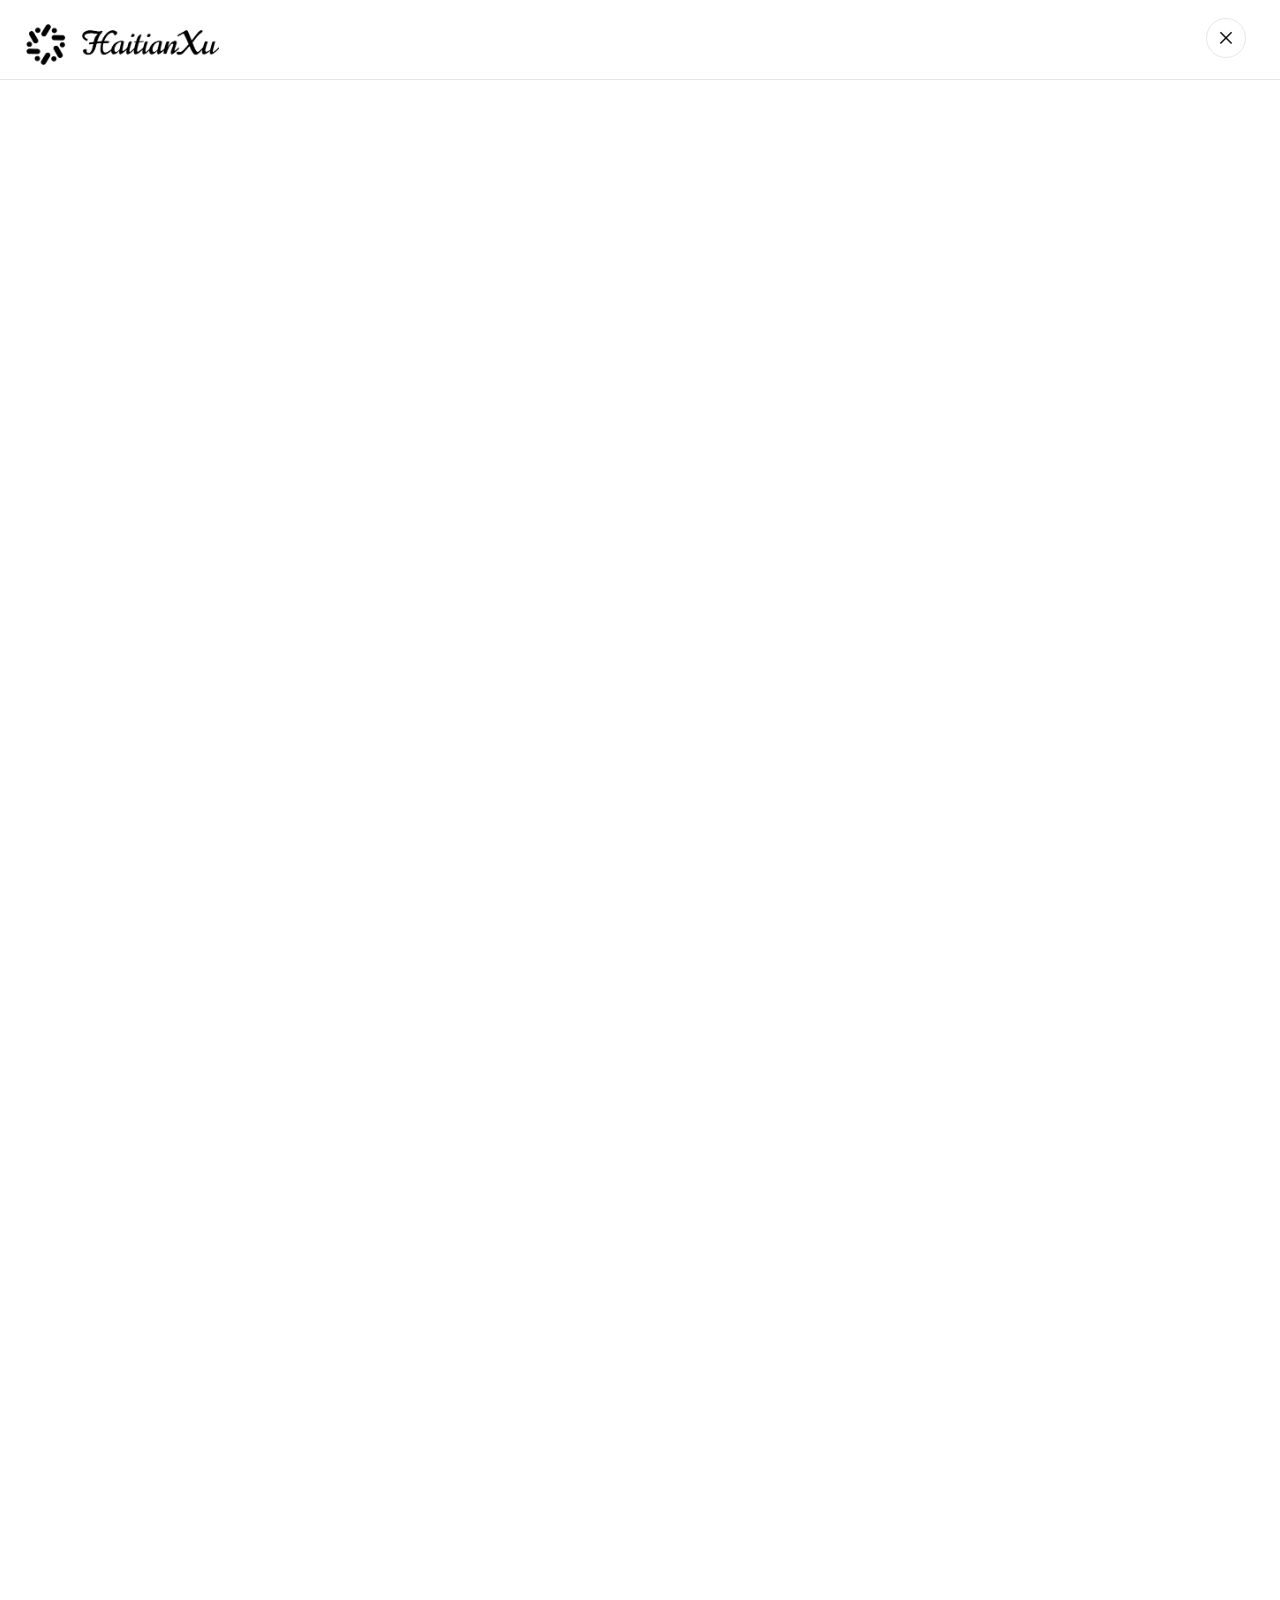
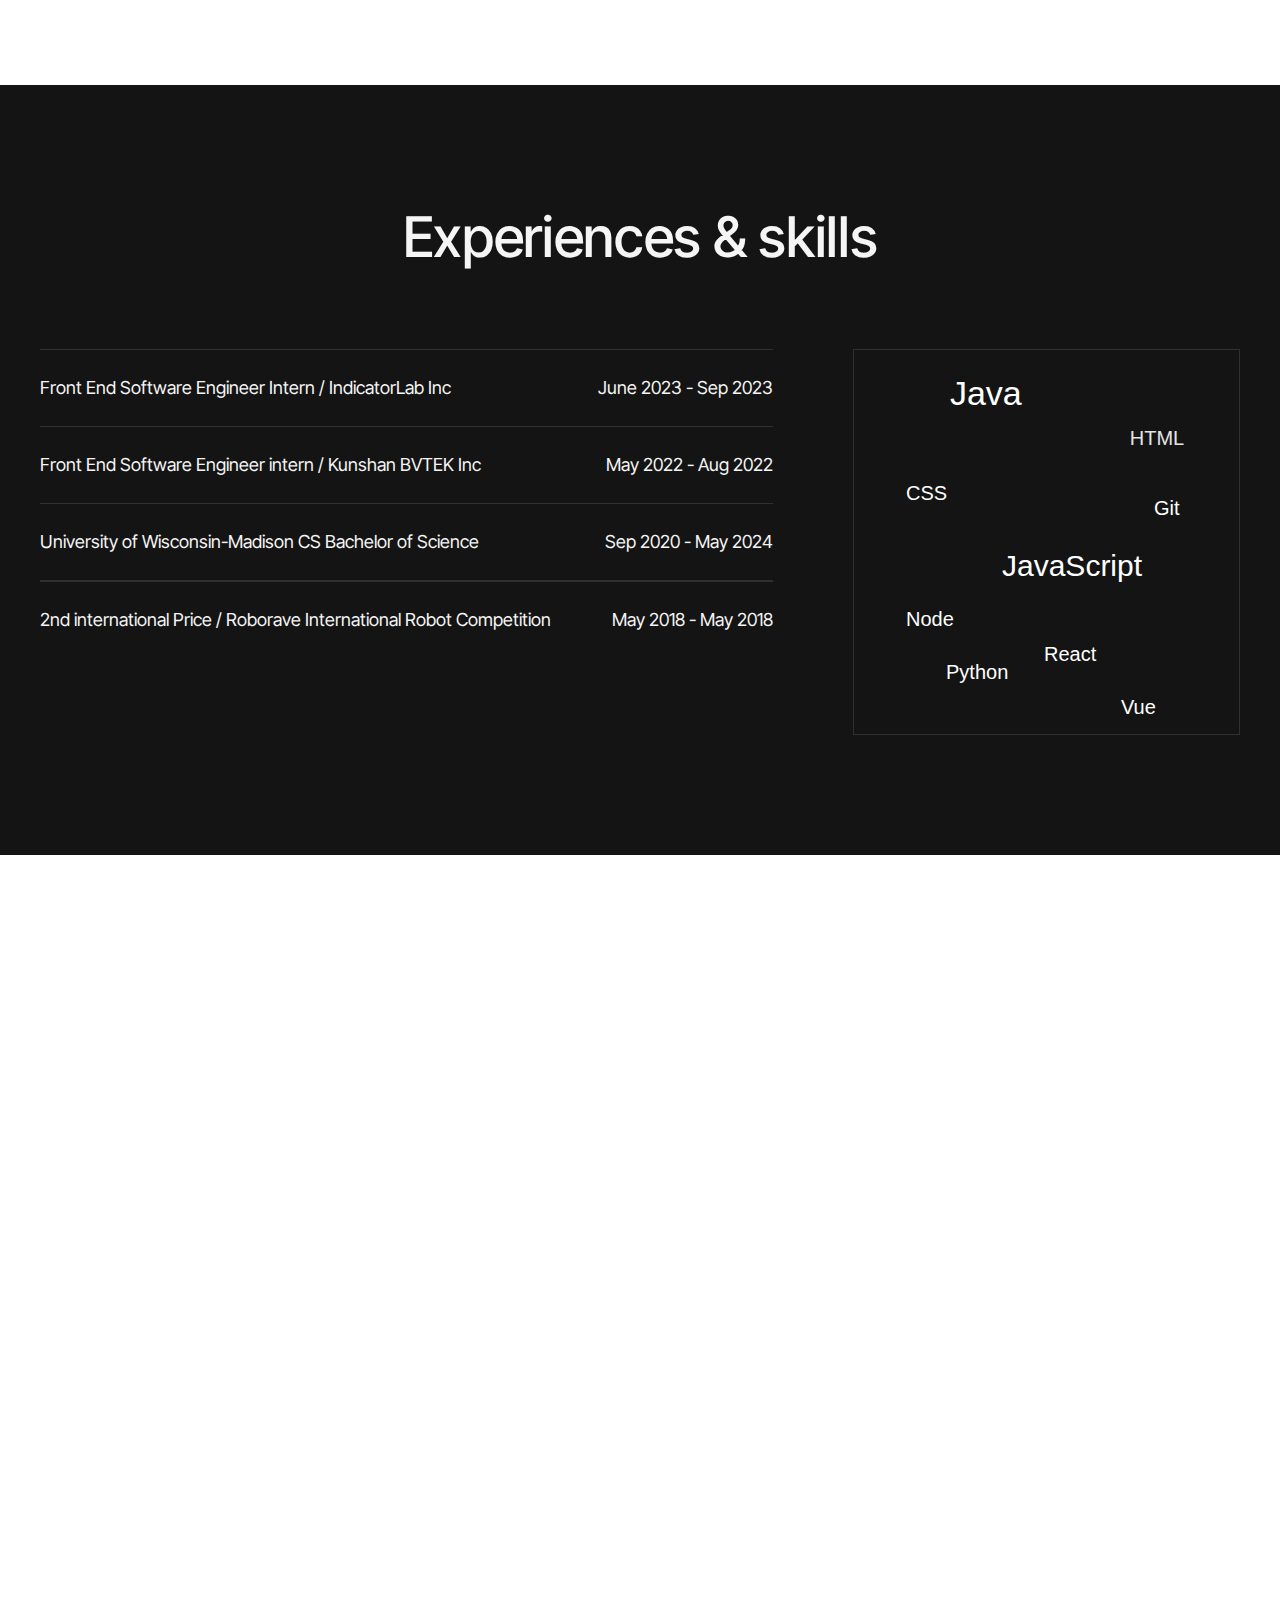
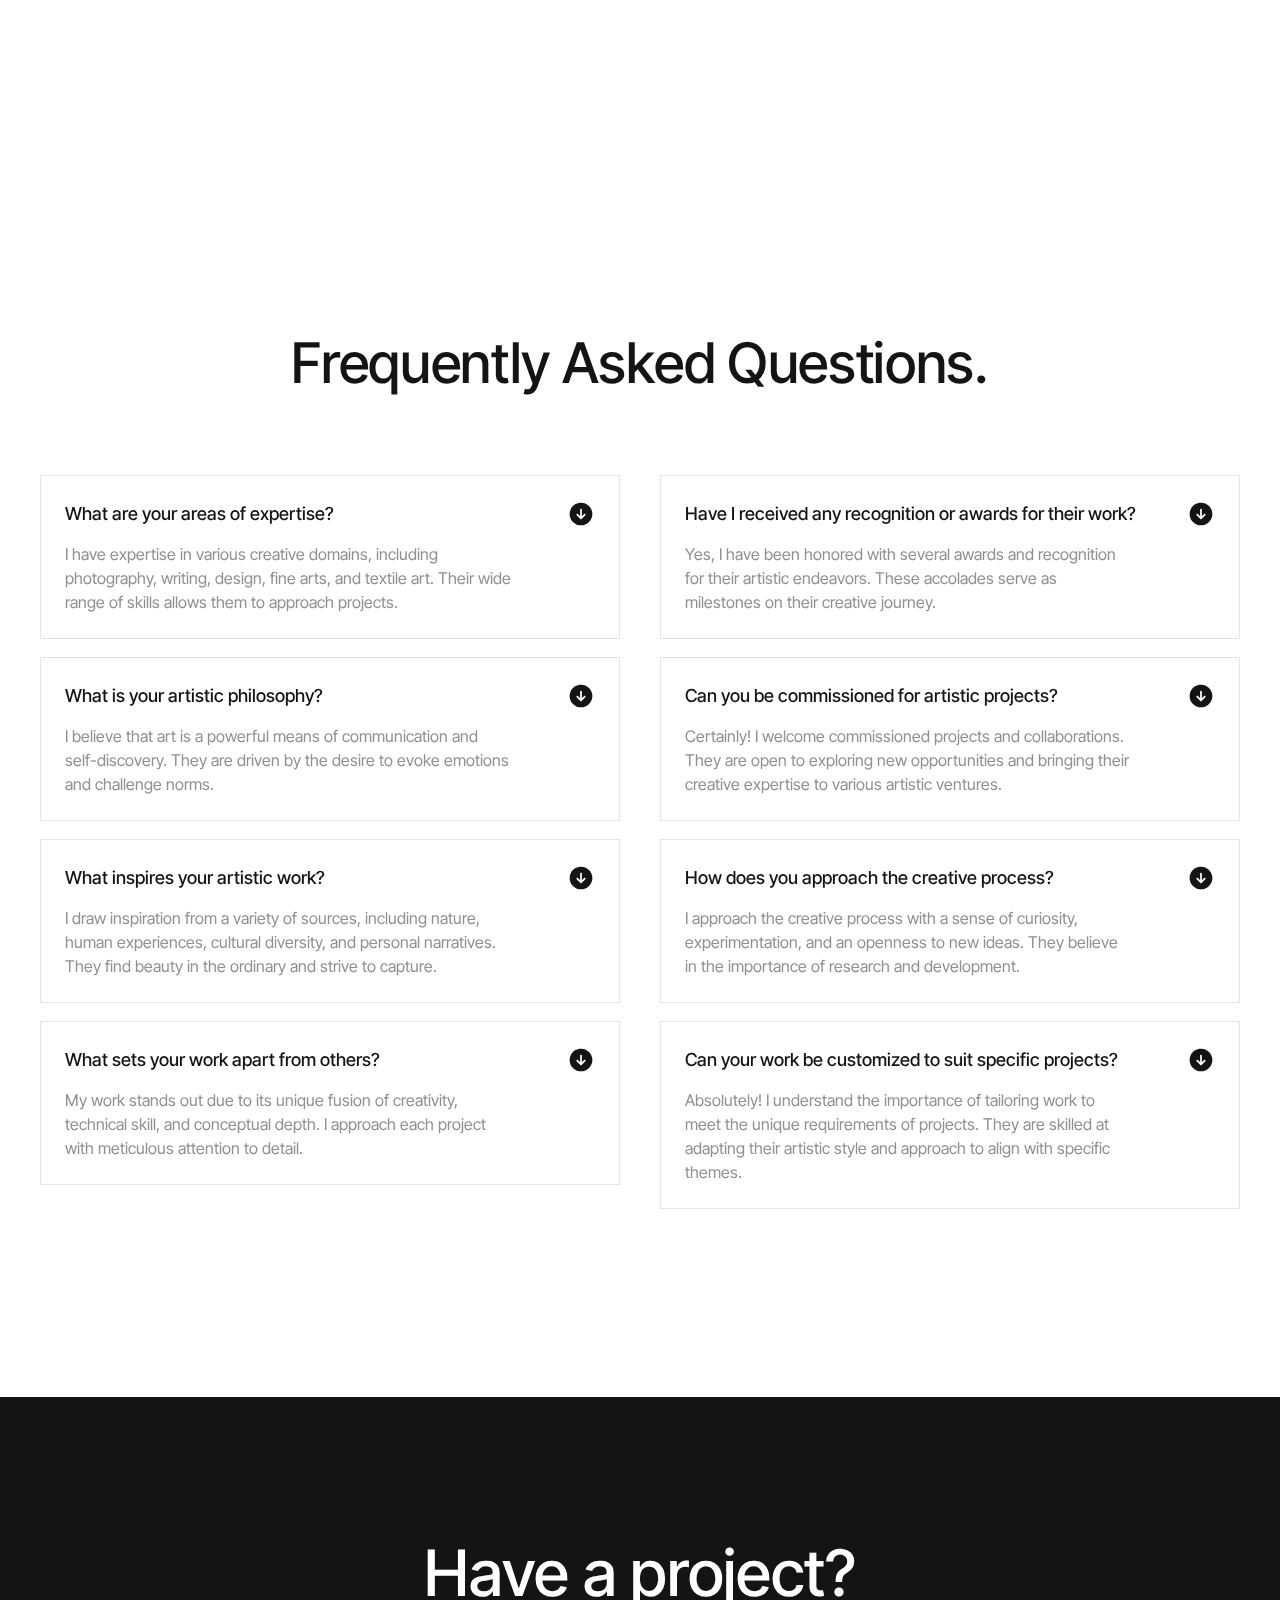
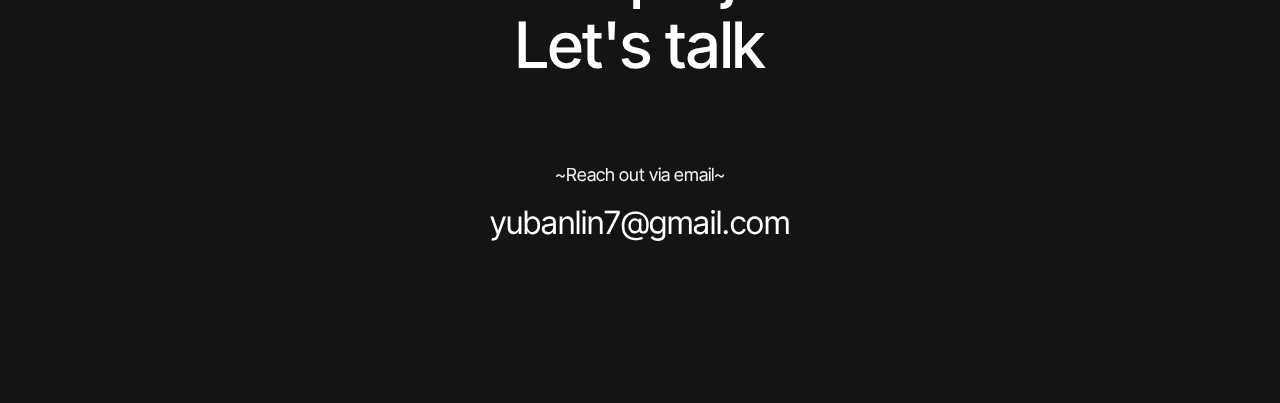
<file: about-me.html>
<!DOCTYPE html><!--  This site was created in Webflow. https://www.webflow.com  -->
<!--  Last Published: Thu Jan 18 2024 02:03:28 GMT+0000 (Coordinated Universal Time)  -->
<html data-wf-page="65a4906e635069142e19b38a" data-wf-site="65a4906e635069142e19b35f">
<head>
  <meta charset="utf-8">
  <title>About me-Robert - Webflow HTML Website Template</title>
  <meta content="About me-Robert - Webflow HTML Website Template" property="og:title">
  <meta content="About me-Robert - Webflow HTML Website Template" property="twitter:title">
  <meta content="width=device-width, initial-scale=1" name="viewport">
  <meta content="Webflow" name="generator">
  <link href="css/normalize.css" rel="stylesheet" type="text/css">
  <link href="css/webflow.css" rel="stylesheet" type="text/css">
  <link href="css/haitians-new-website.webflow.css" rel="stylesheet" type="text/css">
  <script type="text/javascript">!function(o,c){var n=c.documentElement,t=" w-mod-";n.className+=t+"js",("ontouchstart"in o||o.DocumentTouch&&c instanceof DocumentTouch)&&(n.className+=t+"touch")}(window,document);</script>
  <link href="images/favicon.jpg" rel="shortcut icon" type="image/x-icon">
  <link href="images/webclip.jpg" rel="apple-touch-icon">
</head>
<body>
  <address data-w-id="d0ee58de-ef61-d4cc-640d-e5776a949d58" class="placeholder">
    <div class="preloader-content"><img src="images/QQ截图20240114220447-removebg-preview.png" loading="lazy" data-w-id="d0ee58de-ef61-d4cc-640d-e5776a949d5a" sizes="100vw" alt="" srcset="images/QQ截图20240114220447-removebg-preview-p-500.png 500w, images/QQ截图20240114220447-removebg-preview.png 538w" class="image-36"></div>
    <div data-w-id="d0ee58de-ef61-d4cc-640d-e5776a949d5b" class="preloader-bg"></div>
  </address>
  <div class="page-wrapper">
    <div data-animation="default" data-collapse="all" data-duration="400" data-easing="ease" data-easing2="ease" role="banner" class="navbar-2 w-nav">
      <div class="container-3 w-container">
        <a href="index.html" class="brand w-nav-brand"><img src="images/image__1_-removebg-preview.png" loading="lazy" width="221" sizes="(max-width: 479px) 89vw, 221px" alt="" srcset="images/image__1_-removebg-preview-p-500.png 500w, images/image__1_-removebg-preview-p-800.png 800w, images/image__1_-removebg-preview.png 903w" class="image-37"></a>
        <nav role="navigation" class="nav-menu-2 w-nav-menu">
          <div class="nav-menuu">
            <div data-w-id="2210e3f6-e179-fb16-8a8a-00a6cfc437fd" class="menu-info">
              <div class="menu-text">
                <a href="index.html" class="sub-heading-01 color-gray menu-size w-nav-link">Home</a>
              </div>
              <div class="menu-number">
                <div class="body-01 color-gray">01</div>
              </div>
            </div>
            <div data-w-id="a109731c-db4a-bbde-5f12-b77415c1a5e2" class="menu-info">
              <div class="menu-text">
                <a href="about-me.html" aria-current="page" class="sub-heading-01 color-gray menu-size w-nav-link w--current">About me</a>
              </div>
              <div class="menu-number">
                <div class="body-01 color-gray">02</div>
              </div>
            </div>
            <div data-w-id="6ef9ff40-b9c6-b53e-1312-8fee1981bbae" class="menu-info">
              <div class="menu-text">
                <a href="project-page.html" class="sub-heading-01 color-gray menu-size w-nav-link">Project</a>
              </div>
              <div class="menu-number">
                <div class="body-01 color-gray">03</div>
              </div>
            </div>
            <div data-w-id="b4499d4f-115c-ee14-d0ac-8c9688ac6e93" class="menu-info">
              <div class="menu-text">
                <a href="blog-page.html" class="sub-heading-01 color-gray menu-size w-nav-link">Blog</a>
              </div>
              <div class="menu-number">
                <div class="body-01 color-gray">04</div>
              </div>
            </div>
            <div data-w-id="9d1790e3-16e8-995a-d6b9-51aaab7a9fb1" class="menu-info">
              <div class="menu-text">
                <a href="contact-us.html" class="sub-heading-01 color-gray menu-size w-nav-link">Contact me</a>
              </div>
              <div class="menu-number">
                <div class="body-01 color-gray">05</div>
              </div>
            </div>
          </div>
          <div class="footer-content-01-menu">
            <a href="#" class="footer-logo w-inline-block">
              <div class="body-02 color-white color-black">© All rights reserved by <strong>Basecom</strong>.</div>
            </a>
            <div class="footer-media">
              <a href="#" class="footer-media-link w-inline-block"><img src="images/1.svg" loading="lazy" alt=""></a>
              <a href="#" class="footer-media-link w-inline-block"><img src="images/2.svg" loading="lazy" alt=""></a>
              <a href="#" class="footer-media-link w-inline-block"><img src="images/3.svg" loading="lazy" alt=""></a>
              <a href="#" class="footer-media-link w-inline-block"><img src="images/4.svg" loading="lazy" alt=""></a>
            </div>
            <div class="footer-powered">
              <div class="body-02 color-white color-black">Powered by <strong>Webflow</strong>.</div>
            </div>
          </div>
        </nav>
        <div data-w-id="2210e3f6-e179-fb16-8a8a-00a6cfc43836" class="menu-button-2 w-nav-button">
          <div class="menu-bar"><img src="images/cr.svg" loading="lazy" alt="" class="image-30"></div>
        </div>
        <div class="cart">
          <div class="cart-content">
            <div class="body-02">Cart</div>
          </div>
          <div class="cart-content-02">
            <div class="cart-text">0<br>‍</div>
          </div>
        </div>
      </div>
    </div>
    <div class="about-hero">
      <div class="about-hero-container">
        <div class="about-hero-content-01">
          <div class="about-hero-heaing">
            <div class="line-box flex">
              <div data-w-id="f56fce8a-0016-4408-c8d6-2776c2ea4a4b" style="-webkit-transform:translate3d(0, 130%, 0) scale3d(1, 1, 1) rotateX(0) rotateY(0) rotateZ(0) skew(-10deg, 0);-moz-transform:translate3d(0, 130%, 0) scale3d(1, 1, 1) rotateX(0) rotateY(0) rotateZ(0) skew(-10deg, 0);-ms-transform:translate3d(0, 130%, 0) scale3d(1, 1, 1) rotateX(0) rotateY(0) rotateZ(0) skew(-10deg, 0);transform:translate3d(0, 130%, 0) scale3d(1, 1, 1) rotateX(0) rotateY(0) rotateZ(0) skew(-10deg, 0)" class="heading-01">See the concrete </div>
            </div>
            <div class="line-box flex">
              <div data-w-id="e88963ff-fde9-8ea2-e9f7-8dcaf7e1c48f" style="-webkit-transform:translate3d(0, 130%, 0) scale3d(1, 1, 1) rotateX(0) rotateY(0) rotateZ(0) skew(-10deg, 0);-moz-transform:translate3d(0, 130%, 0) scale3d(1, 1, 1) rotateX(0) rotateY(0) rotateZ(0) skew(-10deg, 0);-ms-transform:translate3d(0, 130%, 0) scale3d(1, 1, 1) rotateX(0) rotateY(0) rotateZ(0) skew(-10deg, 0);transform:translate3d(0, 130%, 0) scale3d(1, 1, 1) rotateX(0) rotateY(0) rotateZ(0) skew(-10deg, 0)" class="heading-01">results of my work.</div>
            </div>
            <div class="line-box flex">
              <div data-w-id="c6473f0a-d859-d876-af6a-a725281403c8" style="-webkit-transform:translate3d(0, 130%, 0) scale3d(1, 1, 1) rotateX(0) rotateY(0) rotateZ(0) skew(-10deg, 0);-moz-transform:translate3d(0, 130%, 0) scale3d(1, 1, 1) rotateX(0) rotateY(0) rotateZ(0) skew(-10deg, 0);-ms-transform:translate3d(0, 130%, 0) scale3d(1, 1, 1) rotateX(0) rotateY(0) rotateZ(0) skew(-10deg, 0);transform:translate3d(0, 130%, 0) scale3d(1, 1, 1) rotateX(0) rotateY(0) rotateZ(0) skew(-10deg, 0)" class="heading-01">I&#x27;ve collaborated with-</div>
            </div>
          </div>
          <div data-w-id="c5a48227-50d7-7ddd-2a25-fcd16b0d5021" style="-webkit-transform:translate3d(0, 130%, 0) scale3d(1, 1, 1) rotateX(0) rotateY(0) rotateZ(0) skew(-10deg, 0);-moz-transform:translate3d(0, 130%, 0) scale3d(1, 1, 1) rotateX(0) rotateY(0) rotateZ(0) skew(-10deg, 0);-ms-transform:translate3d(0, 130%, 0) scale3d(1, 1, 1) rotateX(0) rotateY(0) rotateZ(0) skew(-10deg, 0);transform:translate3d(0, 130%, 0) scale3d(1, 1, 1) rotateX(0) rotateY(0) rotateZ(0) skew(-10deg, 0)" class="about-hero-desc">
            <div class="about-hero-text">
              <div class="about-hero-body">
                <div class="body-02">I&#x27;ve worked with diverse clients and industries. By exploring these projects, you&#x27;ll gain insight into my process.</div>
              </div>
            </div>
            <div class="hero-buttons">
              <div class="about-hero-btn-01">
                <a href="#" class="free-call-btn w-button">Book a free call</a>
              </div>
              <div class="view-project">
                <a href="#" class="view-project-btn w-button">View project</a>
              </div>
            </div>
          </div>
        </div>
        <div class="about-hero-content-02"><img src="images/a1.png" loading="lazy" style="-webkit-transform:translate3d(0, 80%, 0) scale3d(1, 1, 1) rotateX(0) rotateY(0) rotateZ(0) skew(0, 0);-moz-transform:translate3d(0, 80%, 0) scale3d(1, 1, 1) rotateX(0) rotateY(0) rotateZ(0) skew(0, 0);-ms-transform:translate3d(0, 80%, 0) scale3d(1, 1, 1) rotateX(0) rotateY(0) rotateZ(0) skew(0, 0);transform:translate3d(0, 80%, 0) scale3d(1, 1, 1) rotateX(0) rotateY(0) rotateZ(0) skew(0, 0);opacity:0" data-w-id="815eefa3-ed34-08c3-e5ab-13b7c6fe0a9e" alt="" class="image-19"><img src="images/a2.png" loading="lazy" style="-webkit-transform:translate3d(0, 80%, 0) scale3d(1, 1, 1) rotateX(0) rotateY(0) rotateZ(0) skew(0, 0);-moz-transform:translate3d(0, 80%, 0) scale3d(1, 1, 1) rotateX(0) rotateY(0) rotateZ(0) skew(0, 0);-ms-transform:translate3d(0, 80%, 0) scale3d(1, 1, 1) rotateX(0) rotateY(0) rotateZ(0) skew(0, 0);transform:translate3d(0, 80%, 0) scale3d(1, 1, 1) rotateX(0) rotateY(0) rotateZ(0) skew(0, 0);opacity:0" data-w-id="b785d35f-7e07-2c3a-7eaa-6d4b6ed1fa6e" alt="" class="image-16"><img src="images/a3.png" loading="lazy" style="-webkit-transform:translate3d(0, 80%, 0) scale3d(1, 1, 1) rotateX(0) rotateY(0) rotateZ(0) skew(0, 0);-moz-transform:translate3d(0, 80%, 0) scale3d(1, 1, 1) rotateX(0) rotateY(0) rotateZ(0) skew(0, 0);-ms-transform:translate3d(0, 80%, 0) scale3d(1, 1, 1) rotateX(0) rotateY(0) rotateZ(0) skew(0, 0);transform:translate3d(0, 80%, 0) scale3d(1, 1, 1) rotateX(0) rotateY(0) rotateZ(0) skew(0, 0);opacity:0" data-w-id="59ba115d-c632-bc95-1f2c-2a13e85ff3fc" alt="" class="image-18"><img src="images/a4.png" loading="lazy" style="-webkit-transform:translate3d(0, 80%, 0) scale3d(1, 1, 1) rotateX(0) rotateY(0) rotateZ(0) skew(0, 0);-moz-transform:translate3d(0, 80%, 0) scale3d(1, 1, 1) rotateX(0) rotateY(0) rotateZ(0) skew(0, 0);-ms-transform:translate3d(0, 80%, 0) scale3d(1, 1, 1) rotateX(0) rotateY(0) rotateZ(0) skew(0, 0);transform:translate3d(0, 80%, 0) scale3d(1, 1, 1) rotateX(0) rotateY(0) rotateZ(0) skew(0, 0);opacity:0" data-w-id="4d322889-c0ad-6471-0f6e-c9c639d31847" alt="" class="image-17"></div>
      </div>
    </div>
    <div class="statistics-section">
      <div class="statistics-container">
        <div class="choose-content-01">
          <div data-w-id="94240a50-9e09-3d3c-9c26-aaff1ecbf3fb" style="opacity:0" class="heading-02">I speak with statistics</div>
        </div>
        <div class="choose-content-02">
          <div data-w-id="d00b5111-29cf-934e-95ea-52a92f4da4c6" style="opacity:0" class="choose-content-card">
            <div class="choose-years">
              <div class="choose-years-content">
                <div class="choose-years-count">
                  <div class="heading-01 color-white">12</div>
                </div>
                <div class="choose-years-text">
                  <div class="text-block-5">Years</div>
                </div>
              </div>
            </div>
            <div class="choose-yearss">
              <div class="sub-heading-02 color-black font-medium">I bring a wealth of expertise to project.</div>
            </div>
          </div>
          <div data-w-id="21987598-77b6-e5c3-6cb2-7a9732f038f5" style="opacity:0" class="choose-content-card">
            <div class="choose-years">
              <div class="choose-years-content">
                <div class="choose-years-count">
                  <div class="heading-01 color-white">8</div>
                </div>
                <div class="choose-years-text">
                  <div class="text-block-5">Years</div>
                </div>
              </div>
            </div>
            <div class="choose-yearss">
              <div class="sub-heading-02 color-black font-medium">I possess a diverse range of skills.</div>
            </div>
          </div>
          <div data-w-id="3eb9dd32-05dd-4ac3-505d-eabe15460af8" style="opacity:0" class="choose-content-card">
            <div class="choose-years">
              <div class="choose-years-content">
                <div class="choose-years-count">
                  <div class="heading-01 color-white">60+</div>
                </div>
                <div class="choose-years-text">
                  <div class="text-block-5">Project</div>
                </div>
              </div>
            </div>
            <div class="choose-yearss">
              <div class="sub-heading-02 color-black font-medium">I have a proven track record of delivering.</div>
            </div>
          </div>
        </div>
      </div>
    </div>
    <div class="exprerice-and-tools">
      <div class="experience-and-tools-contrainer">
        <div class="tools-content-01">
          <div data-w-id="a8d0c125-0a24-5c27-9357-3789aad28c3d" class="heading-02 color-white">Experiences &amp; skills</div>
        </div>
        <div data-w-id="a8d0c125-0a24-5c27-9357-3789aad28c3f" class="tools-content-02">
          <div class="tools-desc">
            <div data-w-id="a8d0c125-0a24-5c27-9357-3789aad28c4f" class="tools-content">
              <div class="tools-studio">
                <div class="body-01 color-white">Front End Software Engineer Intern / IndicatorLab Inc</div>
              </div>
              <div class="tools-date">
                <div class="body-01 color-white">June 2023 - Sep 2023</div>
              </div>
            </div>
            <div data-w-id="a8d0c125-0a24-5c27-9357-3789aad28c56" class="tools-content">
              <div class="tools-studio">
                <div class="body-01 color-white">Front End Software Engineer intern / Kunshan BVTEK Inc</div>
              </div>
              <div class="tools-date">
                <div class="body-01 color-white">May 2022 - Aug 2022</div>
              </div>
            </div>
            <div data-w-id="a8d0c125-0a24-5c27-9357-3789aad28c5d" class="tools-content _02">
              <div class="tools-studio">
                <div class="body-01 color-white">University of Wisconsin-Madison CS Bachelor of Science</div>
              </div>
              <div class="tools-date">
                <div class="body-01 color-white">Sep 2020 - May 2024</div>
              </div>
            </div>
            <div data-w-id="a8d0c125-0a24-5c27-9357-3789aad28c41" class="tools-content">
              <div class="tools-studio">
                <div class="body-01 color-white">2nd international Price / Roborave International Robot Competition</div>
              </div>
              <div class="tools-date">
                <div class="body-01 color-white">May 2018 - May 2018</div>
              </div>
            </div>
          </div>
          <div class="tools-img">
            <a href="#" class="w-inline-block"></a>
            <div class="text-block-6 jav">Java<br>‍<br>‍<br></div>
            <div class="text-block-6 kl-l">   HTML<br></div>
            <div class="text-block-6">CSS<br></div>
            <div class="text-block-6 _09-90"><br>JavaScript<br></div>
            <div class="text-block-6 ty">Node<br></div>
            <div class="text-block-6 dfgfgb">Python<br></div>
            <div class="text-block-6 dfg5er">Vue<br></div>
            <div class="text-block-6 wer">React<br></div>
            <div class="text-block-6 nv">Git<br></div>
          </div>
        </div>
      </div>
    </div>
    <div class="awards">
      <div class="awards-container">
        <div class="awards-content-01">
          <div class="awards-heading">
            <div data-w-id="aaeb5543-8291-e32e-095b-f795525f42a5" style="opacity:0" class="heading-02">Awards and recognition</div>
          </div>
          <div class="awards-text">
            <div data-w-id="aaeb5543-8291-e32e-095b-f795525f42a8" style="opacity:0" class="sub-heading-02 color-gray">One of the most profound experiences of my career was being honored with the <em>Artist of the Year</em> award by a prestigious arts organization. This recognition was a testament to my dedication.</div>
          </div>
        </div>
        <div class="awards-content-02">
          <div class="awards-img"><img src="images/a1.svg" loading="lazy" style="opacity:0" data-w-id="aaeb5543-8291-e32e-095b-f795525f42ac" alt="" class="image-20">
            <div data-w-id="aaeb5543-8291-e32e-095b-f795525f42ad" style="opacity:1;display:block;-webkit-transform:translate3d(0, 0, 0) scale3d(1, 1, 1) rotateX(0) rotateY(0) rotateZ(0) skew(0, -10deg);-moz-transform:translate3d(0, 0, 0) scale3d(1, 1, 1) rotateX(0) rotateY(0) rotateZ(0) skew(0, -10deg);-ms-transform:translate3d(0, 0, 0) scale3d(1, 1, 1) rotateX(0) rotateY(0) rotateZ(0) skew(0, -10deg);transform:translate3d(0, 0, 0) scale3d(1, 1, 1) rotateX(0) rotateY(0) rotateZ(0) skew(0, -10deg)" class="blog-cover"></div>
          </div>
          <div class="link-card link-size">
            <a data-w-id="049aa54a-18b0-678c-505a-6e86695bcaf8" style="opacity:0" href="#" class="project-box-3 align-left border-02 _2 w-inline-block">
              <div class="project-image-box-3 award"><img src="images/a2.svg" loading="lazy" alt="" class="image-35"></div>
              <div style="width:100%;height:0%" class="card-whipe"></div>
              <div class="awards-link-text-01">
                <div class="branding-content-02 display-flex">
                  <div class="awards-text-01">
                    <div class="body-01 size-of-body">Awwwards Honorable Mention</div>
                  </div>
                  <div class="awards-text-02">
                    <div class="body-03">10x</div>
                  </div>
                </div>
              </div>
              <div class="awards-arrow"><img src="images/a3.svg" loading="lazy" style="display:none" alt="" class="image-23"><img src="images/a4.svg" loading="lazy" alt="" class="image-24"></div>
            </a>
            <a data-w-id="d959e6ed-8134-bac0-9936-37c6038cd65c" style="opacity:0" href="#" class="project-box-3 align-left border-02 w-inline-block">
              <div class="project-image-box-3 award"><img src="images/a2.svg" loading="lazy" alt="" class="image-35"></div>
              <div style="width:100%;height:0%" class="card-whipe"></div>
              <div class="awards-link-text-01">
                <div class="awards-text-01">
                  <div class="body-01 size-of-body">Awwwards Honorable Mention</div>
                </div>
                <div class="awards-text-02">
                  <div class="body-03">10x</div>
                </div>
              </div>
              <div class="awards-arrow"><img src="images/a3.svg" loading="lazy" style="display:none" alt="" class="image-23"><img src="images/a4.svg" loading="lazy" alt="" class="image-24"></div>
            </a>
            <a data-w-id="8ef56b06-9801-ffe1-eaf6-dafe252aeb65" style="opacity:0" href="#" class="project-box-3 align-left border-02 w-inline-block">
              <div class="project-image-box-3 award"><img src="images/a2.svg" loading="lazy" alt="" class="image-35"></div>
              <div style="width:100%;height:0%" class="card-whipe"></div>
              <div class="awards-link-text-01">
                <div class="awards-text-01">
                  <div class="body-01 size-of-body">Awwwards Honorable Mention</div>
                </div>
                <div class="awards-text-02">
                  <div class="body-03">10x</div>
                </div>
              </div>
              <div class="awards-arrow"><img src="images/a3.svg" loading="lazy" style="display:none" alt="" class="image-23"><img src="images/a4.svg" loading="lazy" alt="" class="image-24"></div>
            </a>
            <a data-w-id="2b8339b5-abce-fe0c-f820-f705d88840df" style="opacity:0" href="#" class="project-box-3 align-left border-02 w-inline-block">
              <div class="project-image-box-3 award"><img src="images/a2.svg" loading="lazy" alt="" class="image-35"></div>
              <div style="width:100%;height:0%" class="card-whipe"></div>
              <div class="awards-link-text-01">
                <div class="awards-text-01">
                  <div class="body-01 size-of-body">Awwwards Honorable Mention</div>
                </div>
                <div class="awards-text-02">
                  <div class="body-03">10x</div>
                </div>
              </div>
              <div class="awards-arrow"><img src="images/a3.svg" loading="lazy" style="display:none" alt="" class="image-23"><img src="images/a4.svg" loading="lazy" alt="" class="image-24"></div>
            </a>
          </div>
        </div>
      </div>
    </div>
    <div class="faq">
      <div class="faq-container">
        <div class="faq-heading">
          <div data-w-id="d2ba75a6-54d5-ed31-ca16-839fc508f7ab" class="heading-02">Frequently Asked Questions.</div>
        </div>
        <div class="faq-contentt">
          <div class="faq-content">
            <div data-w-id="d2ba75a6-54d5-ed31-ca16-839fc508f7af" class="faq-wrap">
              <div data-w-id="d2ba75a6-54d5-ed31-ca16-839fc508f7b0" class="faq-question">
                <div class="body-01 font-medium">What are your areas of expertise?</div>
                <div class="arrow"><img src="images/faq.svg" loading="lazy" alt=""></div>
              </div>
              <div class="faq-answer">
                <div class="body-02 faq-margin">I have expertise in various creative domains, including photography, writing, design, fine arts, and textile art. Their wide range of skills allows them to approach projects.</div>
              </div>
            </div>
            <div data-w-id="1668c049-a29b-e8cc-9050-e195687765f3" class="faq-wrap">
              <div data-w-id="1668c049-a29b-e8cc-9050-e195687765f4" class="faq-question">
                <div class="body-01 font-medium">What is your artistic philosophy?</div>
                <div class="arrow"><img src="images/faq.svg" loading="lazy" alt=""></div>
              </div>
              <div class="faq-answer">
                <div class="body-02 faq-margin">I believe that art is a powerful means of communication and self-discovery. They are driven by the desire to evoke emotions and challenge norms.</div>
              </div>
            </div>
            <div data-w-id="1cc05862-e741-ca8b-62d4-a174c8495a3b" class="faq-wrap">
              <div data-w-id="1cc05862-e741-ca8b-62d4-a174c8495a3c" class="faq-question">
                <div class="body-01 font-medium">What inspires your artistic work?</div>
                <div class="arrow"><img src="images/faq.svg" loading="lazy" alt=""></div>
              </div>
              <div class="faq-answer">
                <div class="body-02 faq-margin">I draw inspiration from a variety of sources, including nature, human experiences, cultural diversity, and personal narratives. They find beauty in the ordinary and strive to capture.</div>
              </div>
            </div>
            <div data-w-id="b139638d-5a2a-92ae-899f-d854c72807ce" class="faq-wrap">
              <div data-w-id="b139638d-5a2a-92ae-899f-d854c72807cf" class="faq-question">
                <div class="body-01 font-medium">What sets your work apart from others?</div>
                <div class="arrow"><img src="images/faq.svg" loading="lazy" alt=""></div>
              </div>
              <div class="faq-answer">
                <div class="body-02 faq-margin">My work stands out due to its unique fusion of creativity, technical skill, and conceptual depth. I approach each project with meticulous attention to detail.</div>
              </div>
            </div>
          </div>
          <div class="faq-content">
            <div data-w-id="45a1caf8-0183-e1bf-fe22-79ba0de36f58" class="faq-wrap">
              <div data-w-id="45a1caf8-0183-e1bf-fe22-79ba0de36f59" class="faq-question">
                <div class="body-01 font-medium">Have I received any recognition or awards for their work?</div>
                <div class="arrow"><img src="images/faq.svg" loading="lazy" alt=""></div>
              </div>
              <div class="faq-answer">
                <div class="body-02 faq-margin">Yes, I have been honored with several awards and recognition for their artistic endeavors. These accolades serve as milestones on their creative journey.</div>
              </div>
            </div>
            <div data-w-id="b7889eb2-919b-2fa4-e60a-624d6cb13f22" class="faq-wrap">
              <div data-w-id="b7889eb2-919b-2fa4-e60a-624d6cb13f23" class="faq-question">
                <div class="body-01 font-medium">Can you be commissioned for artistic projects?</div>
                <div class="arrow"><img src="images/faq.svg" loading="lazy" alt=""></div>
              </div>
              <div class="faq-answer">
                <div class="body-02 faq-margin">Certainly! I welcome commissioned projects and collaborations. They are open to exploring new opportunities and bringing their creative expertise to various artistic ventures.</div>
              </div>
            </div>
            <div data-w-id="0383a5dd-bb3d-7be5-547b-87e55540a59f" class="faq-wrap">
              <div data-w-id="0383a5dd-bb3d-7be5-547b-87e55540a5a0" class="faq-question">
                <div class="body-01 font-medium">How does you approach the creative process?</div>
                <div class="arrow"><img src="images/faq.svg" loading="lazy" alt=""></div>
              </div>
              <div class="faq-answer">
                <div class="body-02 faq-margin">I approach the creative process with a sense of curiosity, experimentation, and an openness to new ideas. They believe in the importance of research and development.</div>
              </div>
            </div>
            <div data-w-id="d75dda3c-2b90-02fe-5e72-f5d80cce1764" class="faq-wrap">
              <div data-w-id="d75dda3c-2b90-02fe-5e72-f5d80cce1765" class="faq-question">
                <div class="body-01 font-medium">Can your work be customized to suit specific projects?</div>
                <div class="arrow"><img src="images/faq.svg" loading="lazy" alt=""></div>
              </div>
              <div class="faq-answer">
                <div class="body-02 faq-margin">Absolutely! I understand the importance of tailoring work to meet the unique requirements of projects. They are skilled at adapting their artistic style and approach to align with specific themes.</div>
              </div>
            </div>
          </div>
        </div>
      </div>
    </div>
    <div class="footer">
      <div class="footer-container">
        <div class="footer-content">
          <div class="footer-desc">
            <div class="footer-heading">
              <div data-w-id="89026fea-977b-0301-7496-1aa6518f0586" class="heading-01 color-white align-center">Have a project?<br>Let&#x27;s talk</div>
            </div>
            <div class="email-text">
              <div data-w-id="89026fea-977b-0301-7496-1aa6518f0589" class="body-01 color-white">~Reach out via email~</div>
            </div>
            <div class="footer-email">
              <a data-w-id="ecb640f4-e0b6-8cc0-f441-1ff0b5b9ef08" href="mailto:hi@myflow.com" class="portfolio-link w-inline-block">
                <div data-w-id="89026fea-977b-0301-7496-1aa6518f058c" class="sub-heading-02">yubanlin7@gmail.com</div>
              </a>
            </div>
          </div>
        </div>
      </div>
    </div>
  </div>
  <script src="https://d3e54v103j8qbb.cloudfront.net/js/jquery-3.5.1.min.dc5e7f18c8.js?site=65a4906e635069142e19b35f" type="text/javascript" integrity="sha256-9/aliU8dGd2tb6OSsuzixeV4y/faTqgFtohetphbbj0=" crossorigin="anonymous"></script>
  <script src="js/webflow.js" type="text/javascript"></script>
</body>
</html>
</file>
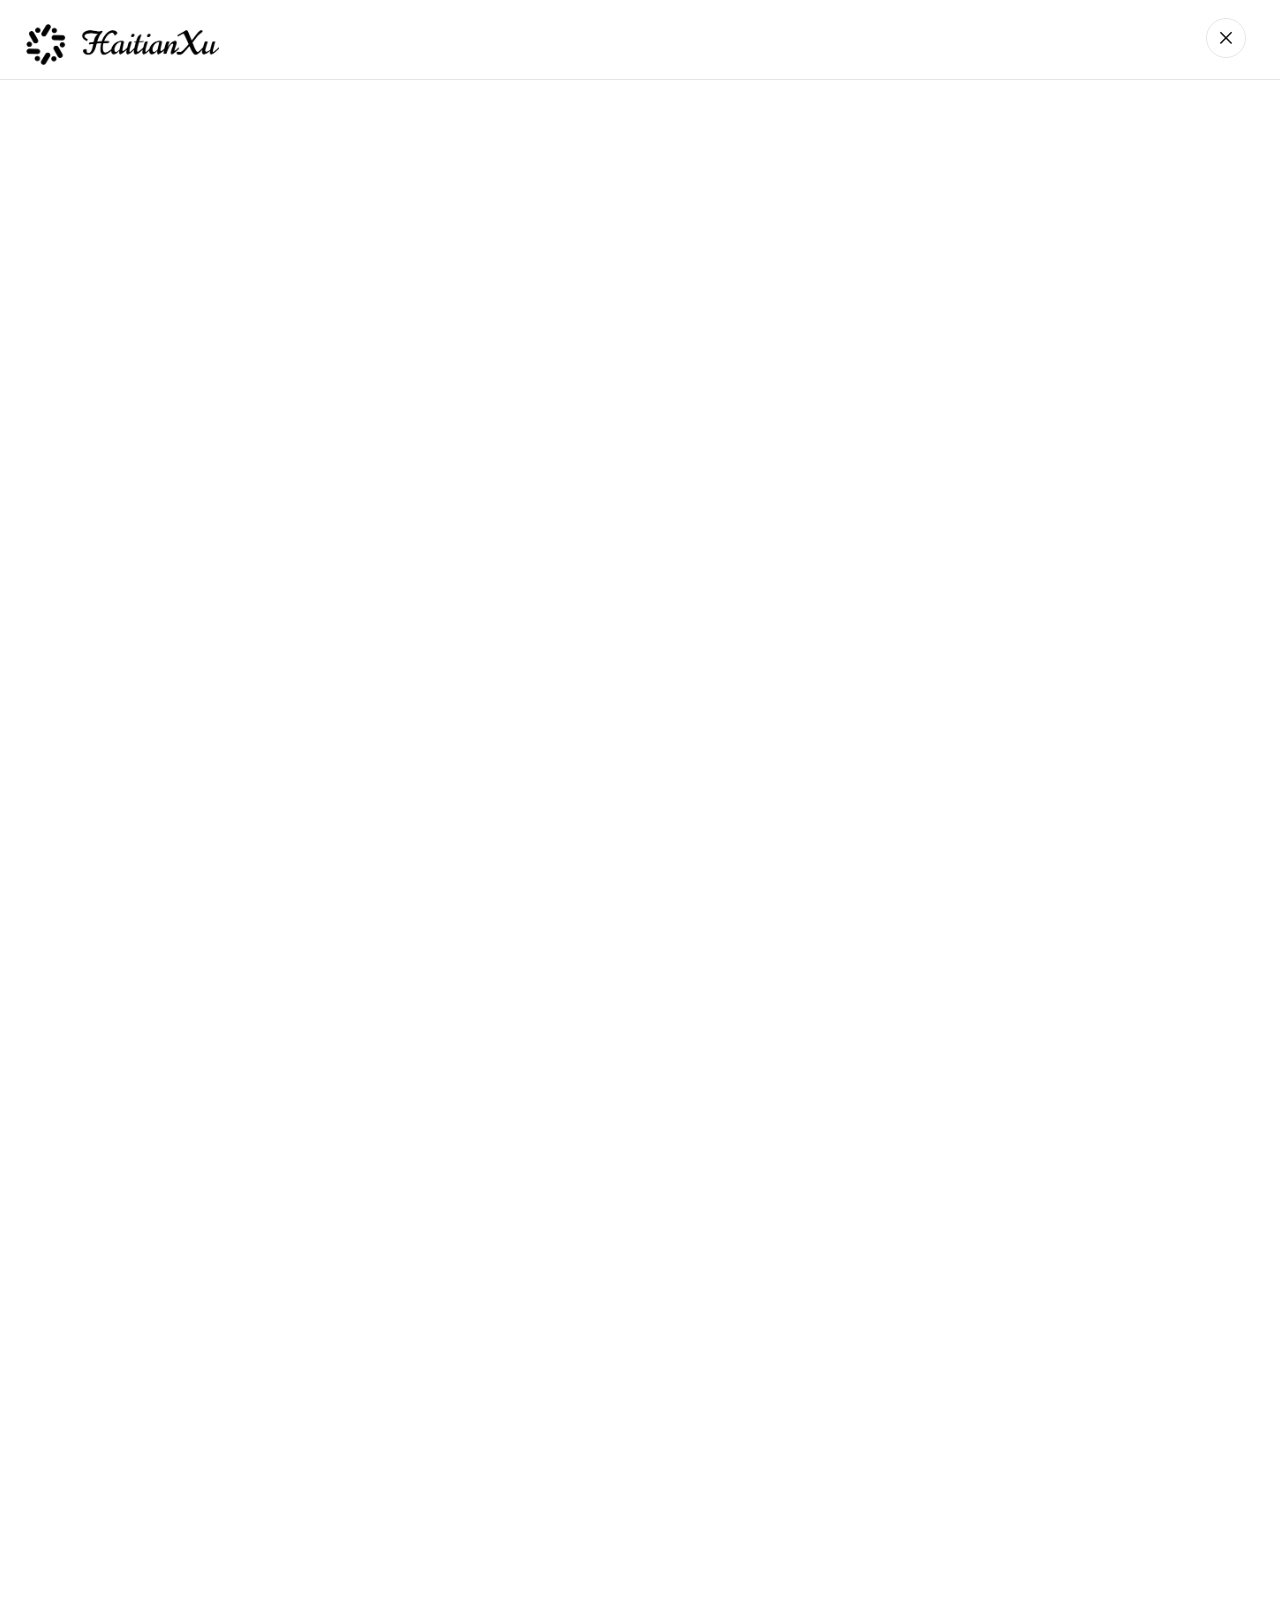
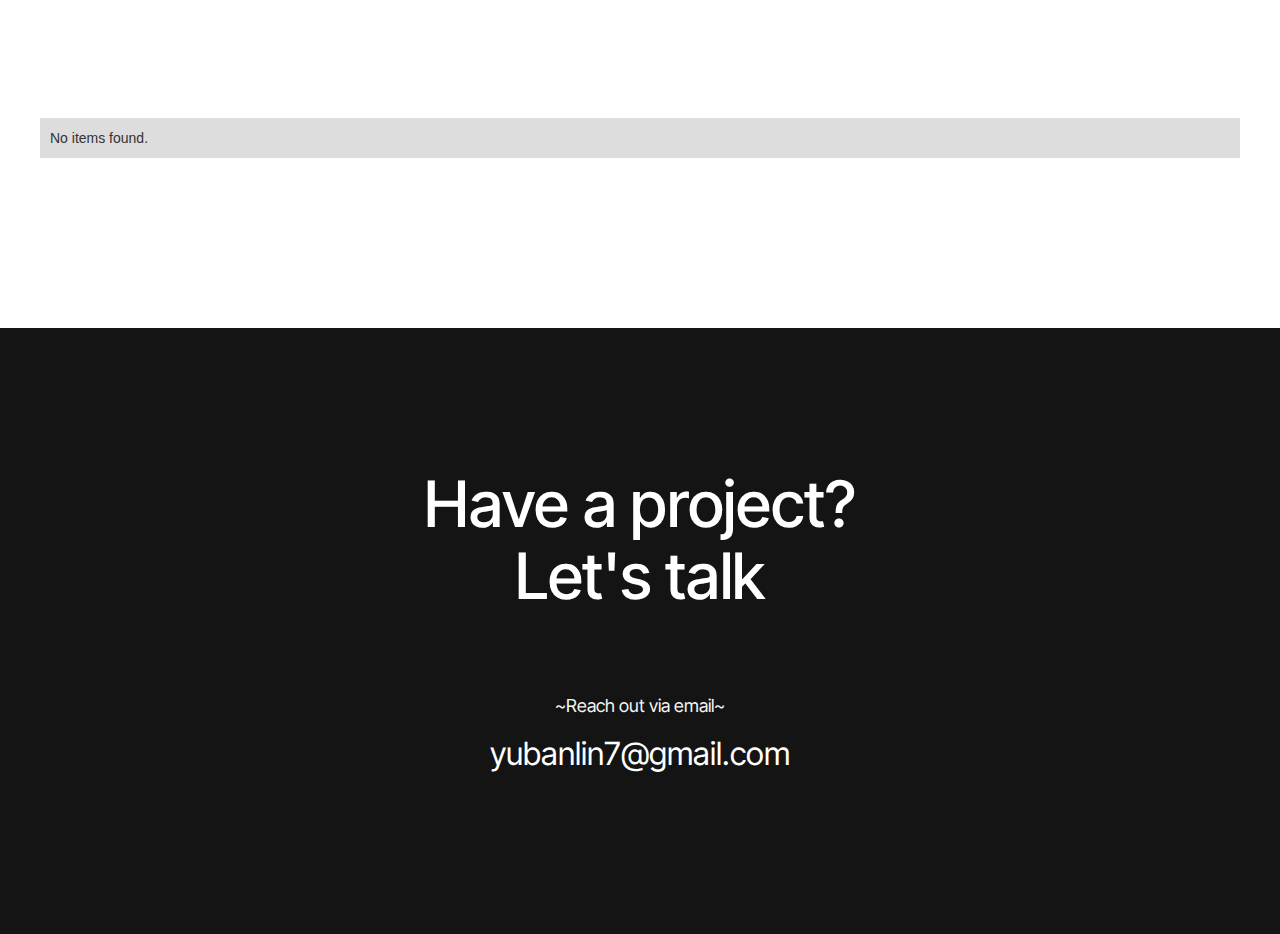
<file: blog-page.html>
<!DOCTYPE html><!--  This site was created in Webflow. https://www.webflow.com  -->
<!--  Last Published: Thu Jan 18 2024 02:03:28 GMT+0000 (Coordinated Universal Time)  -->
<html data-wf-page="65a4906e635069142e19b38b" data-wf-site="65a4906e635069142e19b35f">
<head>
  <meta charset="utf-8">
  <title>Blog-Robert - Webflow HTML Website Template</title>
  <meta content="Blog-Robert - Webflow HTML Website Template" property="og:title">
  <meta content="Blog-Robert - Webflow HTML Website Template" property="twitter:title">
  <meta content="width=device-width, initial-scale=1" name="viewport">
  <meta content="Webflow" name="generator">
  <link href="css/normalize.css" rel="stylesheet" type="text/css">
  <link href="css/webflow.css" rel="stylesheet" type="text/css">
  <link href="css/haitians-new-website.webflow.css" rel="stylesheet" type="text/css">
  <script type="text/javascript">!function(o,c){var n=c.documentElement,t=" w-mod-";n.className+=t+"js",("ontouchstart"in o||o.DocumentTouch&&c instanceof DocumentTouch)&&(n.className+=t+"touch")}(window,document);</script>
  <link href="images/favicon.jpg" rel="shortcut icon" type="image/x-icon">
  <link href="images/webclip.jpg" rel="apple-touch-icon">
</head>
<body>
  <address data-w-id="d0ee58de-ef61-d4cc-640d-e5776a949d58" class="placeholder">
    <div class="preloader-content"><img src="images/QQ截图20240114220447-removebg-preview.png" loading="lazy" data-w-id="d0ee58de-ef61-d4cc-640d-e5776a949d5a" sizes="100vw" alt="" srcset="images/QQ截图20240114220447-removebg-preview-p-500.png 500w, images/QQ截图20240114220447-removebg-preview.png 538w" class="image-36"></div>
    <div data-w-id="d0ee58de-ef61-d4cc-640d-e5776a949d5b" class="preloader-bg"></div>
  </address>
  <div class="page-wrapper">
    <div data-animation="default" data-collapse="all" data-duration="400" data-easing="ease" data-easing2="ease" role="banner" class="navbar-2 w-nav">
      <div class="container-3 w-container">
        <a href="index.html" class="brand w-nav-brand"><img src="images/image__1_-removebg-preview.png" loading="lazy" width="221" sizes="(max-width: 479px) 89vw, 221px" alt="" srcset="images/image__1_-removebg-preview-p-500.png 500w, images/image__1_-removebg-preview-p-800.png 800w, images/image__1_-removebg-preview.png 903w" class="image-37"></a>
        <nav role="navigation" class="nav-menu-2 w-nav-menu">
          <div class="nav-menuu">
            <div data-w-id="2210e3f6-e179-fb16-8a8a-00a6cfc437fd" class="menu-info">
              <div class="menu-text">
                <a href="index.html" class="sub-heading-01 color-gray menu-size w-nav-link">Home</a>
              </div>
              <div class="menu-number">
                <div class="body-01 color-gray">01</div>
              </div>
            </div>
            <div data-w-id="a109731c-db4a-bbde-5f12-b77415c1a5e2" class="menu-info">
              <div class="menu-text">
                <a href="about-me.html" class="sub-heading-01 color-gray menu-size w-nav-link">About me</a>
              </div>
              <div class="menu-number">
                <div class="body-01 color-gray">02</div>
              </div>
            </div>
            <div data-w-id="6ef9ff40-b9c6-b53e-1312-8fee1981bbae" class="menu-info">
              <div class="menu-text">
                <a href="project-page.html" class="sub-heading-01 color-gray menu-size w-nav-link">Project</a>
              </div>
              <div class="menu-number">
                <div class="body-01 color-gray">03</div>
              </div>
            </div>
            <div data-w-id="b4499d4f-115c-ee14-d0ac-8c9688ac6e93" class="menu-info">
              <div class="menu-text">
                <a href="blog-page.html" aria-current="page" class="sub-heading-01 color-gray menu-size w-nav-link w--current">Blog</a>
              </div>
              <div class="menu-number">
                <div class="body-01 color-gray">04</div>
              </div>
            </div>
            <div data-w-id="9d1790e3-16e8-995a-d6b9-51aaab7a9fb1" class="menu-info">
              <div class="menu-text">
                <a href="contact-us.html" class="sub-heading-01 color-gray menu-size w-nav-link">Contact me</a>
              </div>
              <div class="menu-number">
                <div class="body-01 color-gray">05</div>
              </div>
            </div>
          </div>
          <div class="footer-content-01-menu">
            <a href="#" class="footer-logo w-inline-block">
              <div class="body-02 color-white color-black">© All rights reserved by <strong>Basecom</strong>.</div>
            </a>
            <div class="footer-media">
              <a href="#" class="footer-media-link w-inline-block"><img src="images/1.svg" loading="lazy" alt=""></a>
              <a href="#" class="footer-media-link w-inline-block"><img src="images/2.svg" loading="lazy" alt=""></a>
              <a href="#" class="footer-media-link w-inline-block"><img src="images/3.svg" loading="lazy" alt=""></a>
              <a href="#" class="footer-media-link w-inline-block"><img src="images/4.svg" loading="lazy" alt=""></a>
            </div>
            <div class="footer-powered">
              <div class="body-02 color-white color-black">Powered by <strong>Webflow</strong>.</div>
            </div>
          </div>
        </nav>
        <div data-w-id="2210e3f6-e179-fb16-8a8a-00a6cfc43836" class="menu-button-2 w-nav-button">
          <div class="menu-bar"><img src="images/cr.svg" loading="lazy" alt="" class="image-30"></div>
        </div>
        <div class="cart">
          <div class="cart-content">
            <div class="body-02">Cart</div>
          </div>
          <div class="cart-content-02">
            <div class="cart-text">0<br>‍</div>
          </div>
        </div>
      </div>
    </div>
    <div class="blog-hero">
      <div class="blog-hero-container">
        <div class="blog-hero-desc">
          <div class="blog-hero-heading">
            <div class="line-box flex">
              <div data-w-id="5304b5ec-bca7-465d-447a-5f0e8d3f4b7b" style="-webkit-transform:translate3d(0, 130%, 0) scale3d(1, 1, 1) rotateX(0) rotateY(0) rotateZ(0) skew(-10deg, 0);-moz-transform:translate3d(0, 130%, 0) scale3d(1, 1, 1) rotateX(0) rotateY(0) rotateZ(0) skew(-10deg, 0);-ms-transform:translate3d(0, 130%, 0) scale3d(1, 1, 1) rotateX(0) rotateY(0) rotateZ(0) skew(-10deg, 0);transform:translate3d(0, 130%, 0) scale3d(1, 1, 1) rotateX(0) rotateY(0) rotateZ(0) skew(-10deg, 0)" class="heading-01">A journey into the </div>
            </div>
            <div class="line-box flex">
              <div data-w-id="a1a50798-fc57-619f-fd7d-f028a7f0e5e9" style="-webkit-transform:translate3d(0, 130%, 0) scale3d(1, 1, 1) rotateX(0) rotateY(0) rotateZ(0) skew(-10deg, 0);-moz-transform:translate3d(0, 130%, 0) scale3d(1, 1, 1) rotateX(0) rotateY(0) rotateZ(0) skew(-10deg, 0);-ms-transform:translate3d(0, 130%, 0) scale3d(1, 1, 1) rotateX(0) rotateY(0) rotateZ(0) skew(-10deg, 0);transform:translate3d(0, 130%, 0) scale3d(1, 1, 1) rotateX(0) rotateY(0) rotateZ(0) skew(-10deg, 0)" class="heading-01">depths of mine</div>
            </div>
          </div>
          <div class="blog-hero-text">
            <div data-w-id="f98c0b94-6122-9d98-5e9c-4bbad738708d" style="-webkit-transform:translate3d(0, 80%, 0) scale3d(1, 1, 1) rotateX(0) rotateY(0) rotateZ(0) skew(0, 0);-moz-transform:translate3d(0, 80%, 0) scale3d(1, 1, 1) rotateX(0) rotateY(0) rotateZ(0) skew(0, 0);-ms-transform:translate3d(0, 80%, 0) scale3d(1, 1, 1) rotateX(0) rotateY(0) rotateZ(0) skew(0, 0);transform:translate3d(0, 80%, 0) scale3d(1, 1, 1) rotateX(0) rotateY(0) rotateZ(0) skew(0, 0);opacity:0" class="body-02 align-center">Embark on a captivating exploration of inspiration, technique, and the boundless world of artistic creation.</div>
          </div>
        </div>
        <div class="blog-hero-collection">
          <div class="w-dyn-list">
            <div role="list" class="w-dyn-items">
              <div data-w-id="833b3a1d-b120-8cc2-9b21-3efb42a2125e" style="-webkit-transform:translate3d(0, 0, 0) scale3d(1.2, 1.2, 1) rotateX(0) rotateY(0) rotateZ(0) skew(0, 0);-moz-transform:translate3d(0, 0, 0) scale3d(1.2, 1.2, 1) rotateX(0) rotateY(0) rotateZ(0) skew(0, 0);-ms-transform:translate3d(0, 0, 0) scale3d(1.2, 1.2, 1) rotateX(0) rotateY(0) rotateZ(0) skew(0, 0);transform:translate3d(0, 0, 0) scale3d(1.2, 1.2, 1) rotateX(0) rotateY(0) rotateZ(0) skew(0, 0)" role="listitem" class="collection-item-2 w-dyn-item">
                <a href="#" class="blog-hero-link w-inline-block">
                  <div class="blog-hero-main-content">
                    <div class="blog-hero-collection-desc">
                      <div class="blog-hero-collection-head">
                        <div class="sub-heading-02 align-center"></div>
                      </div>
                      <div class="blog-hero-line"></div>
                      <div class="blog-hero-date-desc">
                        <div class="blog-hero-datee">
                          <div class="text-block-4"></div>
                        </div>
                        <div class="blog-dot-01"></div>
                        <div class="blog-hero-read">
                          <div class="text-block-4"></div>
                        </div>
                        <div class="blog-dot-01"></div>
                        <div class="blog-hero-tag">
                          <div class="text-block-4"></div>
                        </div>
                      </div>
                    </div>
                  </div>
                </a>
                <div data-w-id="7ce4c47f-bfbc-aa36-d8bb-21675482a8bf" style="background-color:rgb(255,255,255);-webkit-transform:translate3d(0, 0, 0) scale3d(1, 1, 1) rotateX(0) rotateY(0) rotateZ(0) skew(0deg, -10deg);-moz-transform:translate3d(0, 0, 0) scale3d(1, 1, 1) rotateX(0) rotateY(0) rotateZ(0) skew(0deg, -10deg);-ms-transform:translate3d(0, 0, 0) scale3d(1, 1, 1) rotateX(0) rotateY(0) rotateZ(0) skew(0deg, -10deg);transform:translate3d(0, 0, 0) scale3d(1, 1, 1) rotateX(0) rotateY(0) rotateZ(0) skew(0deg, -10deg)" class="blog-page-cover"></div>
              </div>
            </div>
            <div class="w-dyn-empty">
              <div>No items found.</div>
            </div>
          </div>
        </div>
      </div>
    </div>
    <div class="recent">
      <div class="recent-container">
        <div class="recent-content-01">
          <div data-w-id="5e846511-f920-d19e-b019-bf9b97c232f8" style="opacity:0" class="heading-02">Recent insights</div>
        </div>
        <div class="recent-content-02">
          <div class="recent-collection">
            <div class="collection-list-wrapper-4 w-dyn-list">
              <div role="list" class="collection-list w-dyn-items">
                <div data-w-id="4f3de2f7-131b-f859-c0bb-9041b73dc711" role="listitem" class="collection-item w-dyn-item">
                  <a href="#" class="blog-link w-inline-block">
                    <div style="-webkit-transform:translate3d(0, 0, 0) scale3d(1.3, 1.3, 1) rotateX(0) rotateY(0) rotateZ(0) skew(0, 0);-moz-transform:translate3d(0, 0, 0) scale3d(1.3, 1.3, 1) rotateX(0) rotateY(0) rotateZ(0) skew(0, 0);-ms-transform:translate3d(0, 0, 0) scale3d(1.3, 1.3, 1) rotateX(0) rotateY(0) rotateZ(0) skew(0, 0);transform:translate3d(0, 0, 0) scale3d(1.3, 1.3, 1) rotateX(0) rotateY(0) rotateZ(0) skew(0, 0)" class="blog-maincontent">
                      <div class="recent-content-head">
                        <div class="sub-heading-03"></div>
                      </div>
                      <div class="blog-line"></div>
                      <div class="blog-hero-date-desc">
                        <div class="recent-content-datee">
                          <div class="text-block-4"></div>
                        </div>
                        <div class="blog-dot-01"></div>
                        <div class="recent-content-read">
                          <div class="text-block-4"></div>
                        </div>
                        <div class="blog-dot-01"></div>
                        <div class="recent-content-tag">
                          <div class="text-block-4"></div>
                        </div>
                      </div>
                    </div>
                  </a>
                  <div style="opacity:1;display:block" class="blog-cover"></div>
                </div>
              </div>
              <div class="w-dyn-empty">
                <div>No items found.</div>
              </div>
            </div>
            <div class="w-dyn-list">
              <div role="list" class="collection-list w-dyn-items">
                <div role="listitem" class="collection-item w-dyn-item">
                  <a href="#" class="blog-link w-inline-block">
                    <div class="blog-maincontent">
                      <div class="blog-heading">
                        <div class="sub-heading-03"></div>
                      </div>
                      <div class="blog-line"></div>
                      <div class="blog-hero-date-desc">
                        <div class="blog-date">
                          <div class="text-block-4"></div>
                        </div>
                        <div class="blog-dot-01"></div>
                        <div class="blog-read">
                          <div class="text-block-4"></div>
                        </div>
                        <div class="blog-dot-01"></div>
                        <div class="blog-tag">
                          <div class="text-block-4"></div>
                        </div>
                      </div>
                    </div>
                    <div style="opacity:1;display:block" class="blog-cover"></div>
                  </a>
                </div>
              </div>
              <div class="w-dyn-empty">
                <div>No items found.</div>
              </div>
            </div>
          </div>
        </div>
      </div>
    </div>
    <div class="footer">
      <div class="footer-container">
        <div class="footer-content">
          <div class="footer-desc">
            <div class="footer-heading">
              <div data-w-id="89026fea-977b-0301-7496-1aa6518f0586" class="heading-01 color-white align-center">Have a project?<br>Let&#x27;s talk</div>
            </div>
            <div class="email-text">
              <div data-w-id="89026fea-977b-0301-7496-1aa6518f0589" class="body-01 color-white">~Reach out via email~</div>
            </div>
            <div class="footer-email">
              <a data-w-id="ecb640f4-e0b6-8cc0-f441-1ff0b5b9ef08" href="mailto:hi@myflow.com" class="portfolio-link w-inline-block">
                <div data-w-id="89026fea-977b-0301-7496-1aa6518f058c" class="sub-heading-02">yubanlin7@gmail.com</div>
              </a>
            </div>
          </div>
        </div>
      </div>
    </div>
  </div>
  <script src="https://d3e54v103j8qbb.cloudfront.net/js/jquery-3.5.1.min.dc5e7f18c8.js?site=65a4906e635069142e19b35f" type="text/javascript" integrity="sha256-9/aliU8dGd2tb6OSsuzixeV4y/faTqgFtohetphbbj0=" crossorigin="anonymous"></script>
  <script src="js/webflow.js" type="text/javascript"></script>
</body>
</html>
</file>
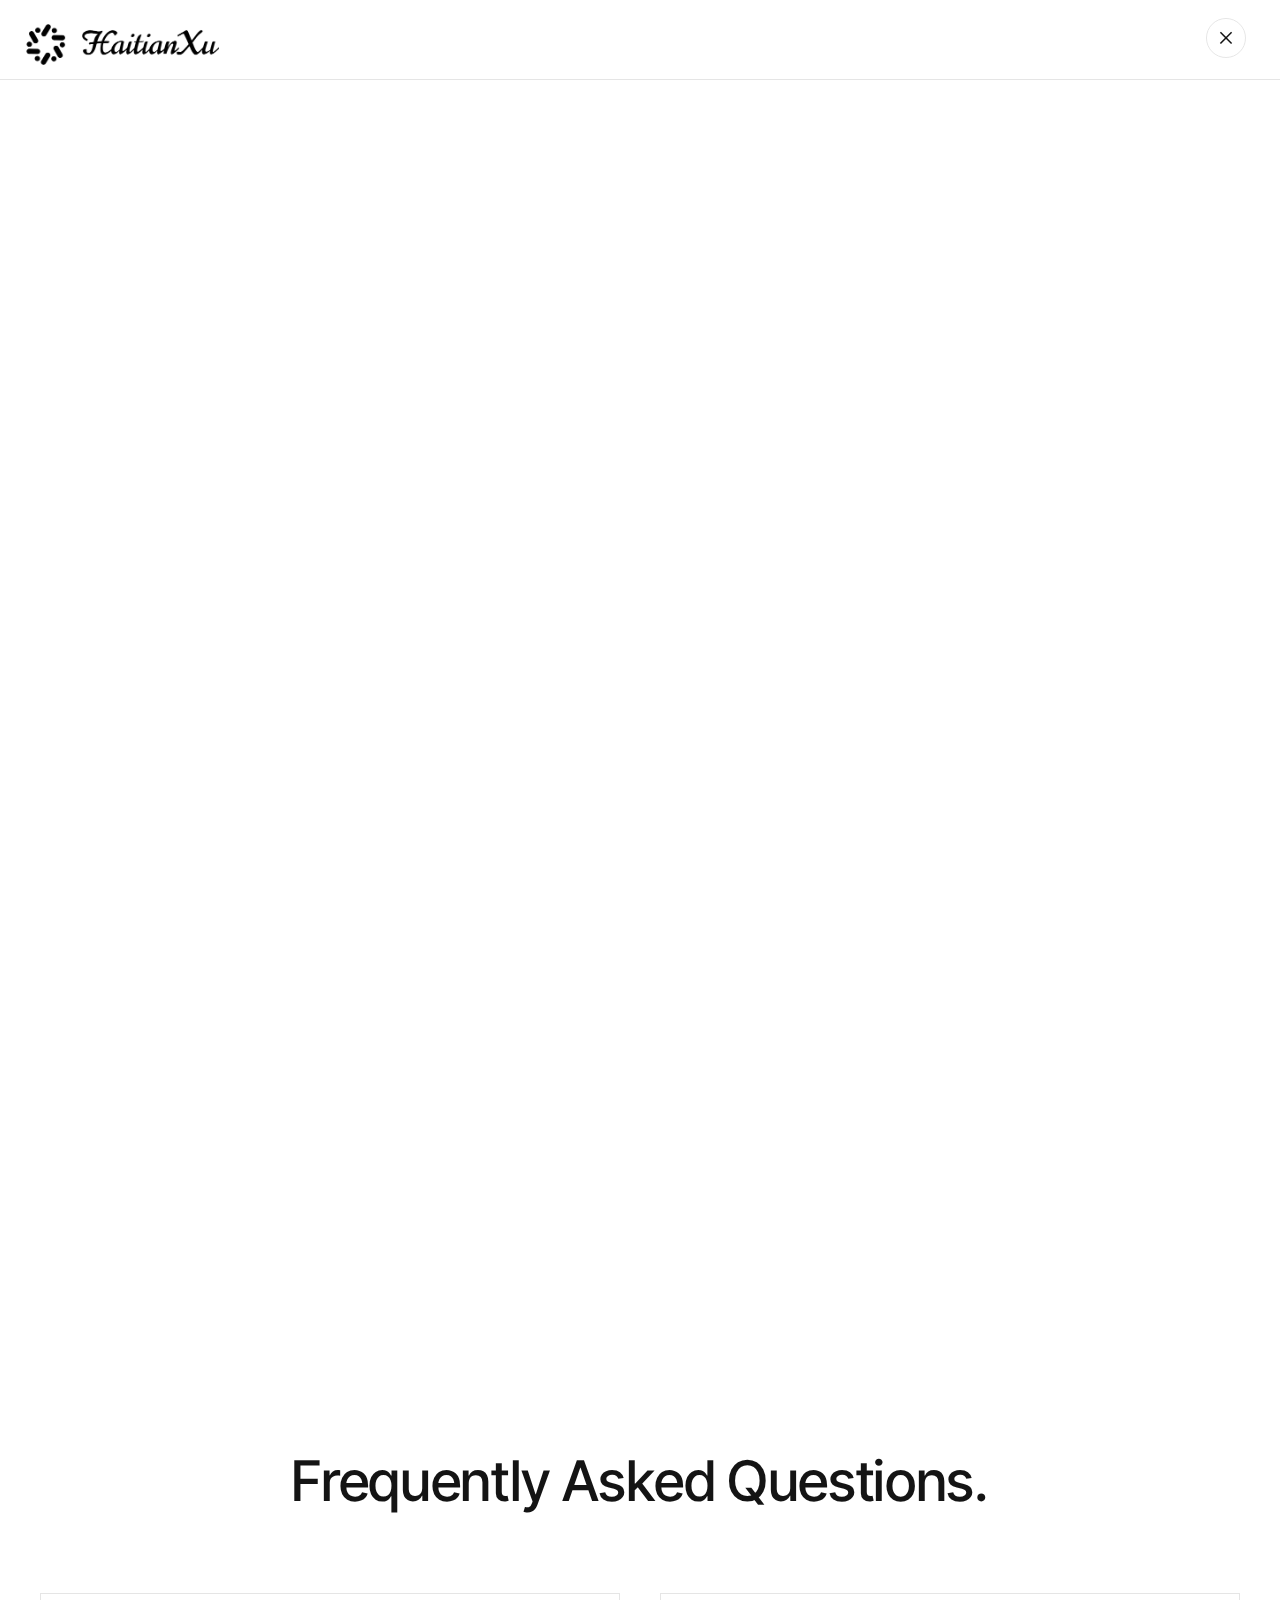
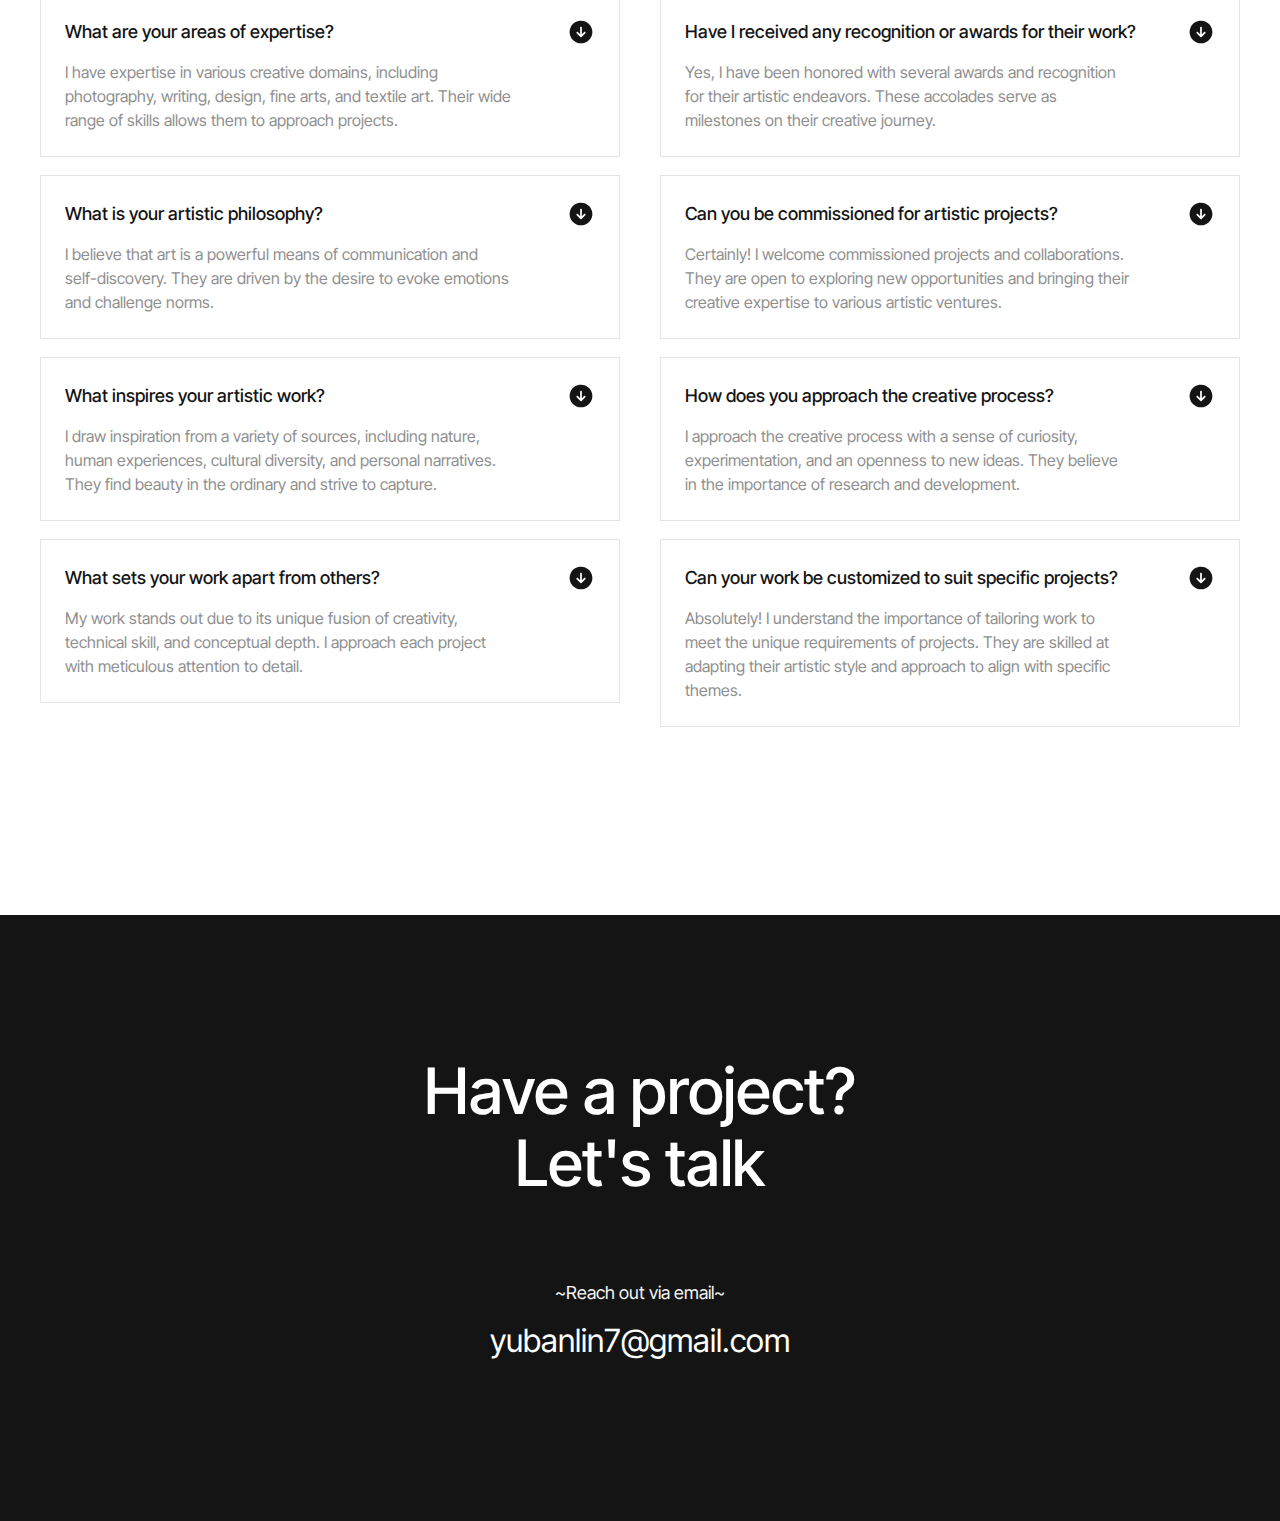
<file: contact-us.html>
<!DOCTYPE html><!--  This site was created in Webflow. https://www.webflow.com  -->
<!--  Last Published: Thu Jan 18 2024 02:03:28 GMT+0000 (Coordinated Universal Time)  -->
<html data-wf-page="65a4906e635069142e19b38d" data-wf-site="65a4906e635069142e19b35f">
<head>
  <meta charset="utf-8">
  <title>Contact Us-Robert - Webflow HTML Website Template</title>
  <meta content="Contact Us-Robert - Webflow HTML Website Template" property="og:title">
  <meta content="Contact Us-Robert - Webflow HTML Website Template" property="twitter:title">
  <meta content="width=device-width, initial-scale=1" name="viewport">
  <meta content="Webflow" name="generator">
  <link href="css/normalize.css" rel="stylesheet" type="text/css">
  <link href="css/webflow.css" rel="stylesheet" type="text/css">
  <link href="css/haitians-new-website.webflow.css" rel="stylesheet" type="text/css">
  <script type="text/javascript">!function(o,c){var n=c.documentElement,t=" w-mod-";n.className+=t+"js",("ontouchstart"in o||o.DocumentTouch&&c instanceof DocumentTouch)&&(n.className+=t+"touch")}(window,document);</script>
  <link href="images/favicon.jpg" rel="shortcut icon" type="image/x-icon">
  <link href="images/webclip.jpg" rel="apple-touch-icon">
</head>
<body>
  <address data-w-id="d0ee58de-ef61-d4cc-640d-e5776a949d58" class="placeholder">
    <div class="preloader-content"><img src="images/QQ截图20240114220447-removebg-preview.png" loading="lazy" data-w-id="d0ee58de-ef61-d4cc-640d-e5776a949d5a" sizes="100vw" alt="" srcset="images/QQ截图20240114220447-removebg-preview-p-500.png 500w, images/QQ截图20240114220447-removebg-preview.png 538w" class="image-36"></div>
    <div data-w-id="d0ee58de-ef61-d4cc-640d-e5776a949d5b" class="preloader-bg"></div>
  </address>
  <div class="page-wrapper">
    <div data-animation="default" data-collapse="all" data-duration="400" data-easing="ease" data-easing2="ease" role="banner" class="navbar-2 w-nav">
      <div class="container-3 w-container">
        <a href="index.html" class="brand w-nav-brand"><img src="images/image__1_-removebg-preview.png" loading="lazy" width="221" sizes="(max-width: 479px) 89vw, 221px" alt="" srcset="images/image__1_-removebg-preview-p-500.png 500w, images/image__1_-removebg-preview-p-800.png 800w, images/image__1_-removebg-preview.png 903w" class="image-37"></a>
        <nav role="navigation" class="nav-menu-2 w-nav-menu">
          <div class="nav-menuu">
            <div data-w-id="2210e3f6-e179-fb16-8a8a-00a6cfc437fd" class="menu-info">
              <div class="menu-text">
                <a href="index.html" class="sub-heading-01 color-gray menu-size w-nav-link">Home</a>
              </div>
              <div class="menu-number">
                <div class="body-01 color-gray">01</div>
              </div>
            </div>
            <div data-w-id="a109731c-db4a-bbde-5f12-b77415c1a5e2" class="menu-info">
              <div class="menu-text">
                <a href="about-me.html" class="sub-heading-01 color-gray menu-size w-nav-link">About me</a>
              </div>
              <div class="menu-number">
                <div class="body-01 color-gray">02</div>
              </div>
            </div>
            <div data-w-id="6ef9ff40-b9c6-b53e-1312-8fee1981bbae" class="menu-info">
              <div class="menu-text">
                <a href="project-page.html" class="sub-heading-01 color-gray menu-size w-nav-link">Project</a>
              </div>
              <div class="menu-number">
                <div class="body-01 color-gray">03</div>
              </div>
            </div>
            <div data-w-id="b4499d4f-115c-ee14-d0ac-8c9688ac6e93" class="menu-info">
              <div class="menu-text">
                <a href="blog-page.html" class="sub-heading-01 color-gray menu-size w-nav-link">Blog</a>
              </div>
              <div class="menu-number">
                <div class="body-01 color-gray">04</div>
              </div>
            </div>
            <div data-w-id="9d1790e3-16e8-995a-d6b9-51aaab7a9fb1" class="menu-info">
              <div class="menu-text">
                <a href="contact-us.html" aria-current="page" class="sub-heading-01 color-gray menu-size w-nav-link w--current">Contact me</a>
              </div>
              <div class="menu-number">
                <div class="body-01 color-gray">05</div>
              </div>
            </div>
          </div>
          <div class="footer-content-01-menu">
            <a href="#" class="footer-logo w-inline-block">
              <div class="body-02 color-white color-black">© All rights reserved by <strong>Basecom</strong>.</div>
            </a>
            <div class="footer-media">
              <a href="#" class="footer-media-link w-inline-block"><img src="images/1.svg" loading="lazy" alt=""></a>
              <a href="#" class="footer-media-link w-inline-block"><img src="images/2.svg" loading="lazy" alt=""></a>
              <a href="#" class="footer-media-link w-inline-block"><img src="images/3.svg" loading="lazy" alt=""></a>
              <a href="#" class="footer-media-link w-inline-block"><img src="images/4.svg" loading="lazy" alt=""></a>
            </div>
            <div class="footer-powered">
              <div class="body-02 color-white color-black">Powered by <strong>Webflow</strong>.</div>
            </div>
          </div>
        </nav>
        <div data-w-id="2210e3f6-e179-fb16-8a8a-00a6cfc43836" class="menu-button-2 w-nav-button">
          <div class="menu-bar"><img src="images/cr.svg" loading="lazy" alt="" class="image-30"></div>
        </div>
        <div class="cart">
          <div class="cart-content">
            <div class="body-02">Cart</div>
          </div>
          <div class="cart-content-02">
            <div class="cart-text">0<br>‍</div>
          </div>
        </div>
      </div>
    </div>
    <div class="contact-hero">
      <div class="contact-hero-container">
        <div class="contact-heading">
          <div class="line-box flex">
            <div data-w-id="31110590-9b44-d1e2-2a6d-263f6ad0ccfb" style="-webkit-transform:translate3d(0, 180%, 0) scale3d(1, 1, 1) rotateX(0) rotateY(0) rotateZ(0) skew(-10deg, 0);-moz-transform:translate3d(0, 180%, 0) scale3d(1, 1, 1) rotateX(0) rotateY(0) rotateZ(0) skew(-10deg, 0);-ms-transform:translate3d(0, 180%, 0) scale3d(1, 1, 1) rotateX(0) rotateY(0) rotateZ(0) skew(-10deg, 0);transform:translate3d(0, 180%, 0) scale3d(1, 1, 1) rotateX(0) rotateY(0) rotateZ(0) skew(-10deg, 0)" class="heading-01">Connect with creativity</div>
          </div>
          <div class="line-box flex">
            <div data-w-id="c5cce48f-39c2-c943-5d8d-fae54d3b1e49" style="-webkit-transform:translate3d(0, 180%, 0) scale3d(1, 1, 1) rotateX(0) rotateY(0) rotateZ(0) skew(-10deg, 0);-moz-transform:translate3d(0, 180%, 0) scale3d(1, 1, 1) rotateX(0) rotateY(0) rotateZ(0) skew(-10deg, 0);-ms-transform:translate3d(0, 180%, 0) scale3d(1, 1, 1) rotateX(0) rotateY(0) rotateZ(0) skew(-10deg, 0);transform:translate3d(0, 180%, 0) scale3d(1, 1, 1) rotateX(0) rotateY(0) rotateZ(0) skew(-10deg, 0)" class="heading-01">Get in touch</div>
          </div>
        </div>
        <div data-w-id="fc30489e-bbd3-d480-85c2-1af6eb817261" style="opacity:0;-webkit-transform:translate3d(0, 80%, 0) scale3d(1, 1, 1) rotateX(0) rotateY(0) rotateZ(0) skew(0, 0);-moz-transform:translate3d(0, 80%, 0) scale3d(1, 1, 1) rotateX(0) rotateY(0) rotateZ(0) skew(0, 0);-ms-transform:translate3d(0, 80%, 0) scale3d(1, 1, 1) rotateX(0) rotateY(0) rotateZ(0) skew(0, 0);transform:translate3d(0, 80%, 0) scale3d(1, 1, 1) rotateX(0) rotateY(0) rotateZ(0) skew(0, 0)" class="ontact-form">
          <div class="contact-headingg">
            <div class="sub-heading-03 color-black">Contact Form</div>
          </div>
          <div class="contact-fform">
            <div class="w-form">
              <form id="email-form" name="email-form" data-name="Email Form" method="get" data-wf-page-id="65a4906e635069142e19b38d" data-wf-element-id="2f1943bf-a077-340d-8748-25bab7100f6d">
                <div class="form-content">
                  <div class="form-content-01">
                    <div class="form-name"><label for="name" class="field-label body-03 medium">Your Name</label><input class="text-field w-input" maxlength="256" name="name" data-name="Name" placeholder="Type your name" type="text" id="name"></div>
                    <div class="form-name"><label for="name-2" class="field-label body-03 medium">Your Mail</label><input class="text-field w-input" maxlength="256" name="name-2" data-name="Name 2" placeholder="Type your mail" type="email" id="name-2"></div>
                    <div class="form-name"><label for="name-3" class="field-label body-03 medium">Subject</label><input class="text-field w-input" maxlength="256" name="name-3" data-name="Name 3" placeholder="Type your subject" type="text" id="name-3"></div>
                  </div>
                  <div class="form-content-02">
                    <div class="form-name"><label for="field" class="field-label body-03 medium">Message</label><textarea placeholder="Type your message..." maxlength="5000" id="field" name="field" data-name="Field" class="textarea w-input"></textarea></div>
                  </div>
                </div>
                <div id="w-node-_1c14905b-5866-1dfc-1aa6-dc3de11cccdd-2e19b38d" class="form-btn"><input type="submit" data-wait="Please wait..." class="send-massage w-button" value="Send message"></div>
              </form>
              <div class="w-form-done">
                <div>Thank you! Your submission has been received!</div>
              </div>
              <div class="w-form-fail">
                <div>Oops! Something went wrong while submitting the form.</div>
              </div>
            </div>
          </div>
        </div>
        <div class="cotact-info">
          <a href="#" class="contact-link w-inline-block">
            <div data-w-id="cd3f7e29-b924-8ecb-a326-4604fdf80cc4" style="opacity:0" class="contact-div">
              <div class="contact-img"><img src="images/Location.svg" loading="lazy" alt=""></div>
              <div class="contact-address">
                <div class="visit">
                  <div class="body-01 font-medium">From:</div>
                </div>
                <div class="address">
                  <div class="body-02">12 Street, USA</div>
                </div>
              </div>
            </div>
          </a>
          <a href="#" class="contact-link w-inline-block">
            <div data-w-id="18261a77-68eb-cce0-5e12-4dee7705167c" style="opacity:0" class="contact-div">
              <div class="contact-img"><img src="images/phone.svg" loading="lazy" alt=""></div>
              <div class="contact-address">
                <div class="visit">
                  <div class="body-01 font-medium">Cell:</div>
                </div>
                <div class="address">
                  <div class="body-02">+1 (555) 123-4567</div>
                </div>
              </div>
            </div>
          </a>
          <a href="#" class="contact-link w-inline-block">
            <div data-w-id="fae4f818-b944-b428-2b57-cf16b420b080" style="opacity:0" class="contact-div">
              <div class="contact-img"><img src="images/m1.svg" loading="lazy" alt=""></div>
              <div class="contact-address">
                <div class="visit">
                  <div class="body-01 font-medium">Email:</div>
                </div>
                <div class="address">
                  <div class="body-02">info@example.com</div>
                </div>
              </div>
            </div>
          </a>
        </div>
      </div>
    </div>
    <div class="faq">
      <div class="faq-container">
        <div class="faq-heading">
          <div data-w-id="d2ba75a6-54d5-ed31-ca16-839fc508f7ab" class="heading-02">Frequently Asked Questions.</div>
        </div>
        <div class="faq-contentt">
          <div class="faq-content">
            <div data-w-id="d2ba75a6-54d5-ed31-ca16-839fc508f7af" class="faq-wrap">
              <div data-w-id="d2ba75a6-54d5-ed31-ca16-839fc508f7b0" class="faq-question">
                <div class="body-01 font-medium">What are your areas of expertise?</div>
                <div class="arrow"><img src="images/faq.svg" loading="lazy" alt=""></div>
              </div>
              <div class="faq-answer">
                <div class="body-02 faq-margin">I have expertise in various creative domains, including photography, writing, design, fine arts, and textile art. Their wide range of skills allows them to approach projects.</div>
              </div>
            </div>
            <div data-w-id="1668c049-a29b-e8cc-9050-e195687765f3" class="faq-wrap">
              <div data-w-id="1668c049-a29b-e8cc-9050-e195687765f4" class="faq-question">
                <div class="body-01 font-medium">What is your artistic philosophy?</div>
                <div class="arrow"><img src="images/faq.svg" loading="lazy" alt=""></div>
              </div>
              <div class="faq-answer">
                <div class="body-02 faq-margin">I believe that art is a powerful means of communication and self-discovery. They are driven by the desire to evoke emotions and challenge norms.</div>
              </div>
            </div>
            <div data-w-id="1cc05862-e741-ca8b-62d4-a174c8495a3b" class="faq-wrap">
              <div data-w-id="1cc05862-e741-ca8b-62d4-a174c8495a3c" class="faq-question">
                <div class="body-01 font-medium">What inspires your artistic work?</div>
                <div class="arrow"><img src="images/faq.svg" loading="lazy" alt=""></div>
              </div>
              <div class="faq-answer">
                <div class="body-02 faq-margin">I draw inspiration from a variety of sources, including nature, human experiences, cultural diversity, and personal narratives. They find beauty in the ordinary and strive to capture.</div>
              </div>
            </div>
            <div data-w-id="b139638d-5a2a-92ae-899f-d854c72807ce" class="faq-wrap">
              <div data-w-id="b139638d-5a2a-92ae-899f-d854c72807cf" class="faq-question">
                <div class="body-01 font-medium">What sets your work apart from others?</div>
                <div class="arrow"><img src="images/faq.svg" loading="lazy" alt=""></div>
              </div>
              <div class="faq-answer">
                <div class="body-02 faq-margin">My work stands out due to its unique fusion of creativity, technical skill, and conceptual depth. I approach each project with meticulous attention to detail.</div>
              </div>
            </div>
          </div>
          <div class="faq-content">
            <div data-w-id="45a1caf8-0183-e1bf-fe22-79ba0de36f58" class="faq-wrap">
              <div data-w-id="45a1caf8-0183-e1bf-fe22-79ba0de36f59" class="faq-question">
                <div class="body-01 font-medium">Have I received any recognition or awards for their work?</div>
                <div class="arrow"><img src="images/faq.svg" loading="lazy" alt=""></div>
              </div>
              <div class="faq-answer">
                <div class="body-02 faq-margin">Yes, I have been honored with several awards and recognition for their artistic endeavors. These accolades serve as milestones on their creative journey.</div>
              </div>
            </div>
            <div data-w-id="b7889eb2-919b-2fa4-e60a-624d6cb13f22" class="faq-wrap">
              <div data-w-id="b7889eb2-919b-2fa4-e60a-624d6cb13f23" class="faq-question">
                <div class="body-01 font-medium">Can you be commissioned for artistic projects?</div>
                <div class="arrow"><img src="images/faq.svg" loading="lazy" alt=""></div>
              </div>
              <div class="faq-answer">
                <div class="body-02 faq-margin">Certainly! I welcome commissioned projects and collaborations. They are open to exploring new opportunities and bringing their creative expertise to various artistic ventures.</div>
              </div>
            </div>
            <div data-w-id="0383a5dd-bb3d-7be5-547b-87e55540a59f" class="faq-wrap">
              <div data-w-id="0383a5dd-bb3d-7be5-547b-87e55540a5a0" class="faq-question">
                <div class="body-01 font-medium">How does you approach the creative process?</div>
                <div class="arrow"><img src="images/faq.svg" loading="lazy" alt=""></div>
              </div>
              <div class="faq-answer">
                <div class="body-02 faq-margin">I approach the creative process with a sense of curiosity, experimentation, and an openness to new ideas. They believe in the importance of research and development.</div>
              </div>
            </div>
            <div data-w-id="d75dda3c-2b90-02fe-5e72-f5d80cce1764" class="faq-wrap">
              <div data-w-id="d75dda3c-2b90-02fe-5e72-f5d80cce1765" class="faq-question">
                <div class="body-01 font-medium">Can your work be customized to suit specific projects?</div>
                <div class="arrow"><img src="images/faq.svg" loading="lazy" alt=""></div>
              </div>
              <div class="faq-answer">
                <div class="body-02 faq-margin">Absolutely! I understand the importance of tailoring work to meet the unique requirements of projects. They are skilled at adapting their artistic style and approach to align with specific themes.</div>
              </div>
            </div>
          </div>
        </div>
      </div>
    </div>
    <div class="footer">
      <div class="footer-container">
        <div class="footer-content">
          <div class="footer-desc">
            <div class="footer-heading">
              <div data-w-id="89026fea-977b-0301-7496-1aa6518f0586" class="heading-01 color-white align-center">Have a project?<br>Let&#x27;s talk</div>
            </div>
            <div class="email-text">
              <div data-w-id="89026fea-977b-0301-7496-1aa6518f0589" class="body-01 color-white">~Reach out via email~</div>
            </div>
            <div class="footer-email">
              <a data-w-id="ecb640f4-e0b6-8cc0-f441-1ff0b5b9ef08" href="mailto:hi@myflow.com" class="portfolio-link w-inline-block">
                <div data-w-id="89026fea-977b-0301-7496-1aa6518f058c" class="sub-heading-02">yubanlin7@gmail.com</div>
              </a>
            </div>
          </div>
        </div>
      </div>
    </div>
  </div>
  <script src="https://d3e54v103j8qbb.cloudfront.net/js/jquery-3.5.1.min.dc5e7f18c8.js?site=65a4906e635069142e19b35f" type="text/javascript" integrity="sha256-9/aliU8dGd2tb6OSsuzixeV4y/faTqgFtohetphbbj0=" crossorigin="anonymous"></script>
  <script src="js/webflow.js" type="text/javascript"></script>
</body>
</html>
</file>
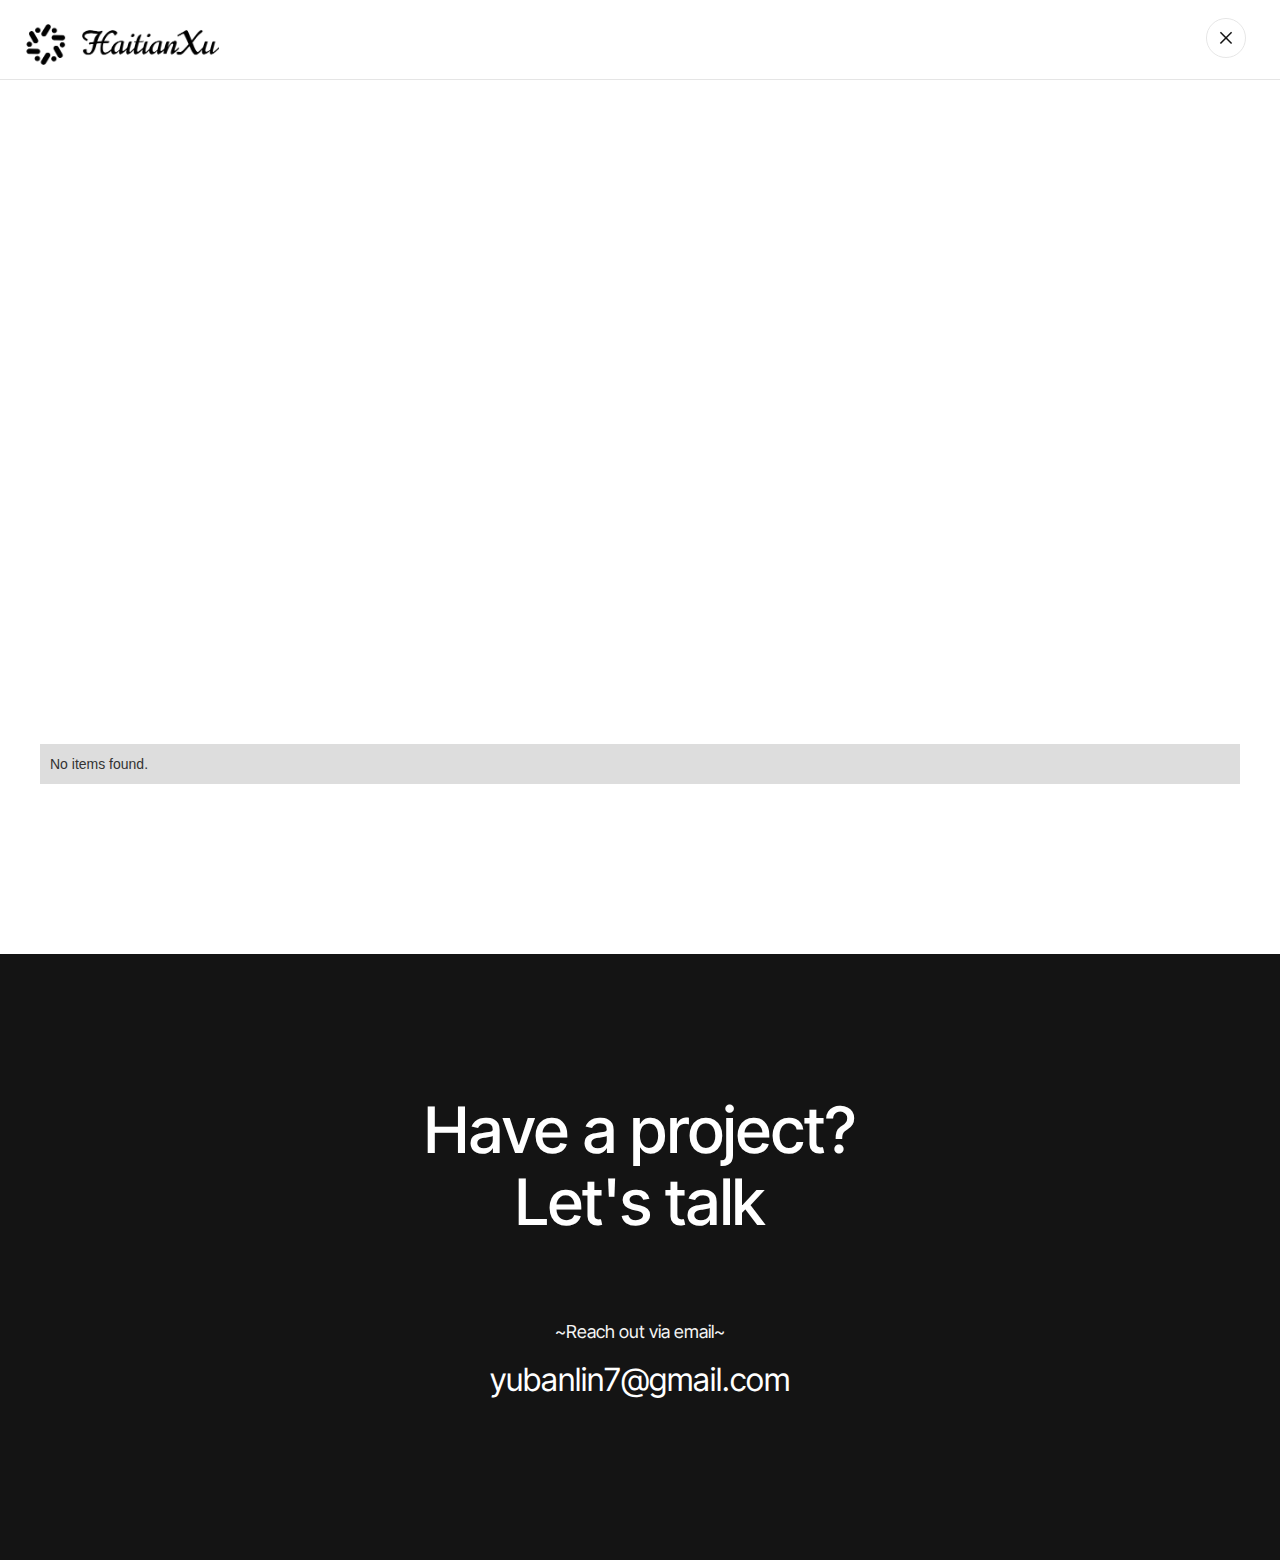
<file: detail_blog-tags.html>
<!DOCTYPE html><!--  This site was created in Webflow. https://www.webflow.com  -->
<!--  Last Published: Thu Jan 18 2024 02:03:28 GMT+0000 (Coordinated Universal Time)  -->
<html data-wf-page="65a4906e635069142e19b38e" data-wf-site="65a4906e635069142e19b35f">
<head>
  <meta charset="utf-8">
  <title>Haitian&#x27;s New website</title>
  <meta content="width=device-width, initial-scale=1" name="viewport">
  <meta content="Webflow" name="generator">
  <link href="css/normalize.css" rel="stylesheet" type="text/css">
  <link href="css/webflow.css" rel="stylesheet" type="text/css">
  <link href="css/haitians-new-website.webflow.css" rel="stylesheet" type="text/css">
  <script type="text/javascript">!function(o,c){var n=c.documentElement,t=" w-mod-";n.className+=t+"js",("ontouchstart"in o||o.DocumentTouch&&c instanceof DocumentTouch)&&(n.className+=t+"touch")}(window,document);</script>
  <link href="images/favicon.jpg" rel="shortcut icon" type="image/x-icon">
  <link href="images/webclip.jpg" rel="apple-touch-icon">
</head>
<body>
  <div data-animation="default" data-collapse="all" data-duration="400" data-easing="ease" data-easing2="ease" role="banner" class="navbar-2 w-nav">
    <div class="container-3 w-container">
      <a href="index.html" class="brand w-nav-brand"><img src="images/image__1_-removebg-preview.png" loading="lazy" width="221" sizes="(max-width: 479px) 89vw, 221px" alt="" srcset="images/image__1_-removebg-preview-p-500.png 500w, images/image__1_-removebg-preview-p-800.png 800w, images/image__1_-removebg-preview.png 903w" class="image-37"></a>
      <nav role="navigation" class="nav-menu-2 w-nav-menu">
        <div class="nav-menuu">
          <div data-w-id="2210e3f6-e179-fb16-8a8a-00a6cfc437fd" class="menu-info">
            <div class="menu-text">
              <a href="index.html" class="sub-heading-01 color-gray menu-size w-nav-link">Home</a>
            </div>
            <div class="menu-number">
              <div class="body-01 color-gray">01</div>
            </div>
          </div>
          <div data-w-id="a109731c-db4a-bbde-5f12-b77415c1a5e2" class="menu-info">
            <div class="menu-text">
              <a href="about-me.html" class="sub-heading-01 color-gray menu-size w-nav-link">About me</a>
            </div>
            <div class="menu-number">
              <div class="body-01 color-gray">02</div>
            </div>
          </div>
          <div data-w-id="6ef9ff40-b9c6-b53e-1312-8fee1981bbae" class="menu-info">
            <div class="menu-text">
              <a href="project-page.html" class="sub-heading-01 color-gray menu-size w-nav-link">Project</a>
            </div>
            <div class="menu-number">
              <div class="body-01 color-gray">03</div>
            </div>
          </div>
          <div data-w-id="b4499d4f-115c-ee14-d0ac-8c9688ac6e93" class="menu-info">
            <div class="menu-text">
              <a href="blog-page.html" class="sub-heading-01 color-gray menu-size w-nav-link">Blog</a>
            </div>
            <div class="menu-number">
              <div class="body-01 color-gray">04</div>
            </div>
          </div>
          <div data-w-id="9d1790e3-16e8-995a-d6b9-51aaab7a9fb1" class="menu-info">
            <div class="menu-text">
              <a href="contact-us.html" class="sub-heading-01 color-gray menu-size w-nav-link">Contact me</a>
            </div>
            <div class="menu-number">
              <div class="body-01 color-gray">05</div>
            </div>
          </div>
        </div>
        <div class="footer-content-01-menu">
          <a href="#" class="footer-logo w-inline-block">
            <div class="body-02 color-white color-black">© All rights reserved by <strong>Basecom</strong>.</div>
          </a>
          <div class="footer-media">
            <a href="#" class="footer-media-link w-inline-block"><img src="images/1.svg" loading="lazy" alt=""></a>
            <a href="#" class="footer-media-link w-inline-block"><img src="images/2.svg" loading="lazy" alt=""></a>
            <a href="#" class="footer-media-link w-inline-block"><img src="images/3.svg" loading="lazy" alt=""></a>
            <a href="#" class="footer-media-link w-inline-block"><img src="images/4.svg" loading="lazy" alt=""></a>
          </div>
          <div class="footer-powered">
            <div class="body-02 color-white color-black">Powered by <strong>Webflow</strong>.</div>
          </div>
        </div>
      </nav>
      <div data-w-id="2210e3f6-e179-fb16-8a8a-00a6cfc43836" class="menu-button-2 w-nav-button">
        <div class="menu-bar"><img src="images/cr.svg" loading="lazy" alt="" class="image-30"></div>
      </div>
      <div class="cart">
        <div class="cart-content">
          <div class="body-02">Cart</div>
        </div>
        <div class="cart-content-02">
          <div class="cart-text">0<br>‍</div>
        </div>
      </div>
    </div>
  </div>
  <div class="recent _03">
    <div class="recent-container">
      <div class="recent-content-01">
        <div data-w-id="04ca020a-cd99-7115-c355-320e87a91676" style="opacity:0" class="heading-02">Recent insights</div>
      </div>
      <div class="recent-content-02">
        <div class="recent-collection">
          <div class="w-dyn-list">
            <div role="list" class="collection-list w-dyn-items">
              <div role="listitem" class="collection-item w-dyn-item">
                <a data-w-id="04ca020a-cd99-7115-c355-320e87a9167d" href="#" class="blog-link w-inline-block">
                  <div style="-webkit-transform:translate3d(0, 0, 0) scale3d(1.3, 1.3, 1) rotateX(0) rotateY(0) rotateZ(0) skew(0, 0);-moz-transform:translate3d(0, 0, 0) scale3d(1.3, 1.3, 1) rotateX(0) rotateY(0) rotateZ(0) skew(0, 0);-ms-transform:translate3d(0, 0, 0) scale3d(1.3, 1.3, 1) rotateX(0) rotateY(0) rotateZ(0) skew(0, 0);transform:translate3d(0, 0, 0) scale3d(1.3, 1.3, 1) rotateX(0) rotateY(0) rotateZ(0) skew(0, 0)" class="blog-maincontent">
                    <div class="recent-content-head">
                      <div class="sub-heading-03"></div>
                    </div>
                    <div class="blog-line"></div>
                    <div class="blog-hero-date-desc">
                      <div class="recent-content-datee">
                        <div class="text-block-4"></div>
                      </div>
                      <div class="blog-dot-01"></div>
                      <div class="recent-content-read">
                        <div class="text-block-4"></div>
                      </div>
                      <div class="blog-dot-01"></div>
                      <div class="recent-content-tag">
                        <div class="text-block-4"></div>
                      </div>
                    </div>
                  </div>
                </a>
                <div style="opacity:1;display:block;-webkit-transform:translate3d(0, 0, 0) scale3d(1, 1, 1) rotateX(0) rotateY(0) rotateZ(0) skew(0, -10deg);-moz-transform:translate3d(0, 0, 0) scale3d(1, 1, 1) rotateX(0) rotateY(0) rotateZ(0) skew(0, -10deg);-ms-transform:translate3d(0, 0, 0) scale3d(1, 1, 1) rotateX(0) rotateY(0) rotateZ(0) skew(0, -10deg);transform:translate3d(0, 0, 0) scale3d(1, 1, 1) rotateX(0) rotateY(0) rotateZ(0) skew(0, -10deg)" class="blog-cover"></div>
              </div>
            </div>
            <div class="w-dyn-empty">
              <div>No items found.</div>
            </div>
          </div>
        </div>
      </div>
    </div>
  </div>
  <div class="footer">
    <div class="footer-container">
      <div class="footer-content">
        <div class="footer-desc">
          <div class="footer-heading">
            <div data-w-id="89026fea-977b-0301-7496-1aa6518f0586" class="heading-01 color-white align-center">Have a project?<br>Let&#x27;s talk</div>
          </div>
          <div class="email-text">
            <div data-w-id="89026fea-977b-0301-7496-1aa6518f0589" class="body-01 color-white">~Reach out via email~</div>
          </div>
          <div class="footer-email">
            <a data-w-id="ecb640f4-e0b6-8cc0-f441-1ff0b5b9ef08" href="mailto:hi@myflow.com" class="portfolio-link w-inline-block">
              <div data-w-id="89026fea-977b-0301-7496-1aa6518f058c" class="sub-heading-02">yubanlin7@gmail.com</div>
            </a>
          </div>
        </div>
      </div>
    </div>
  </div>
  <script src="https://d3e54v103j8qbb.cloudfront.net/js/jquery-3.5.1.min.dc5e7f18c8.js?site=65a4906e635069142e19b35f" type="text/javascript" integrity="sha256-9/aliU8dGd2tb6OSsuzixeV4y/faTqgFtohetphbbj0=" crossorigin="anonymous"></script>
  <script src="js/webflow.js" type="text/javascript"></script>
</body>
</html>
</file>
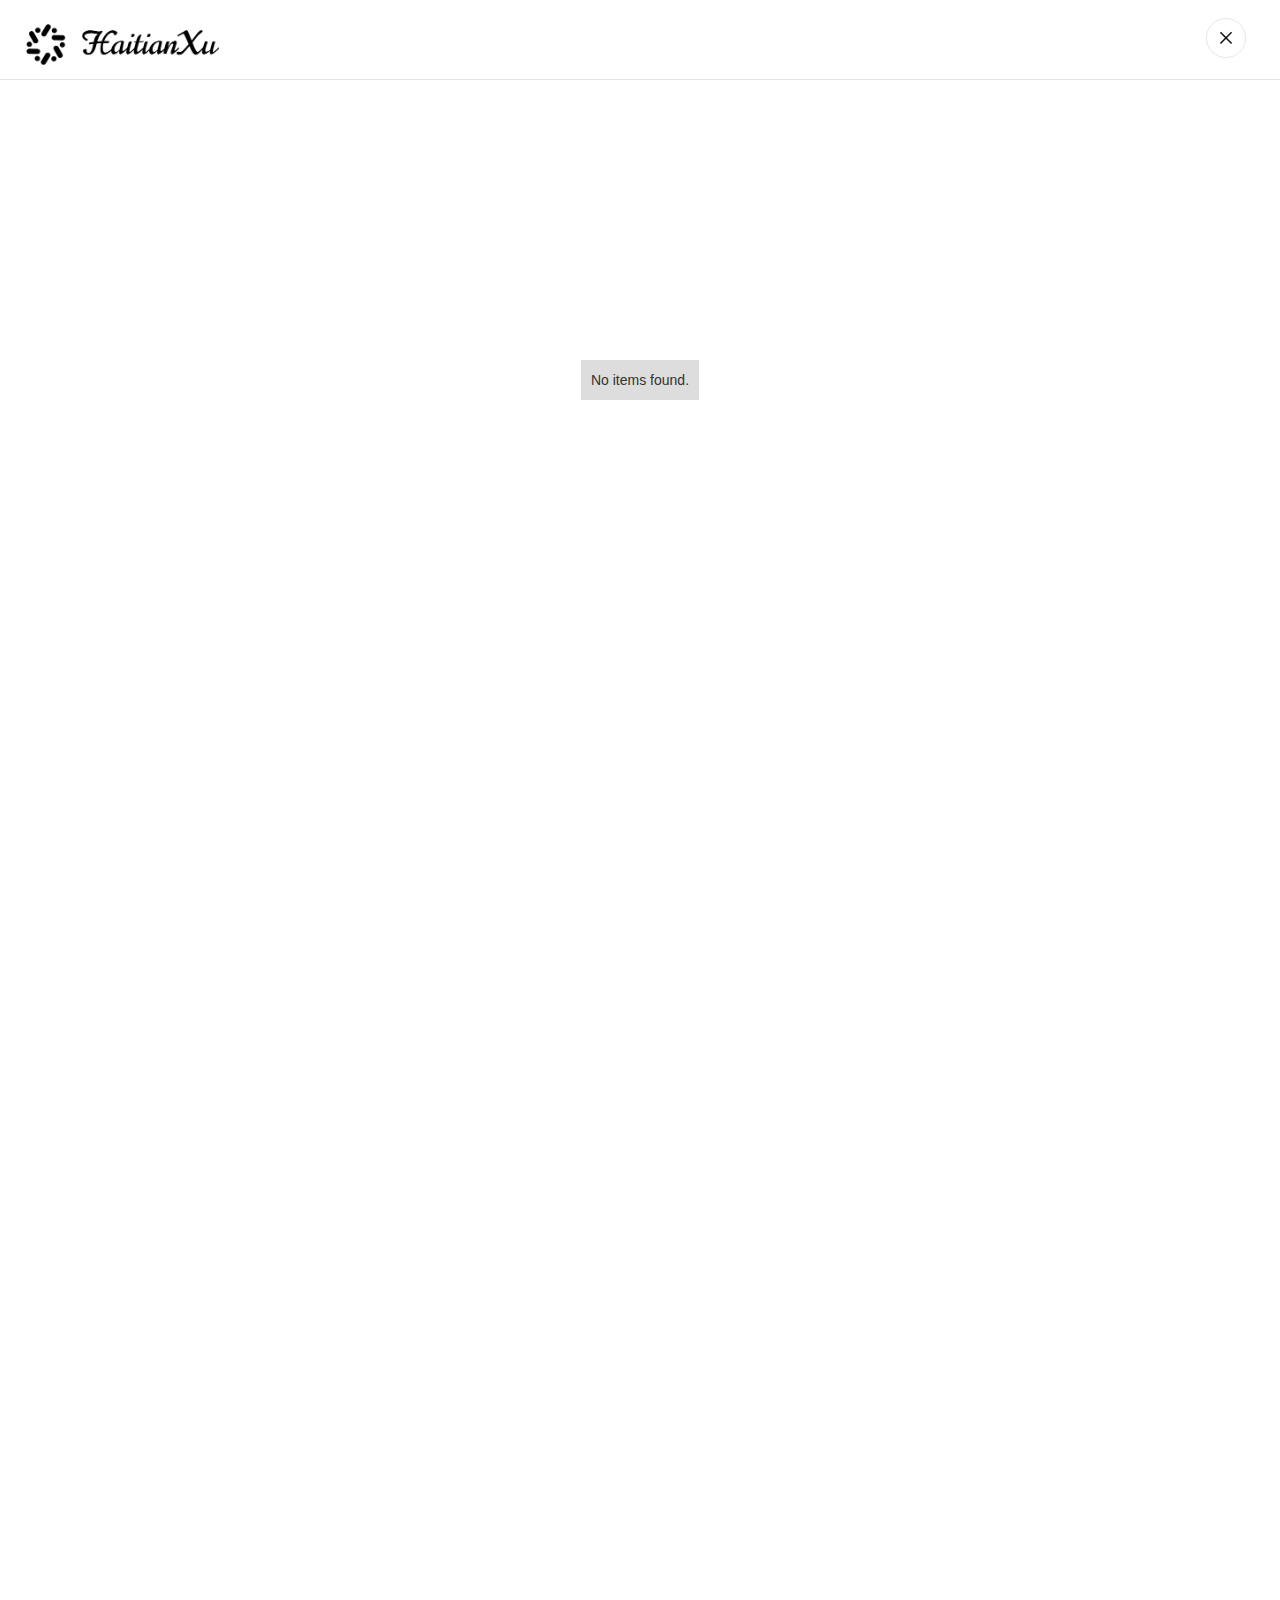
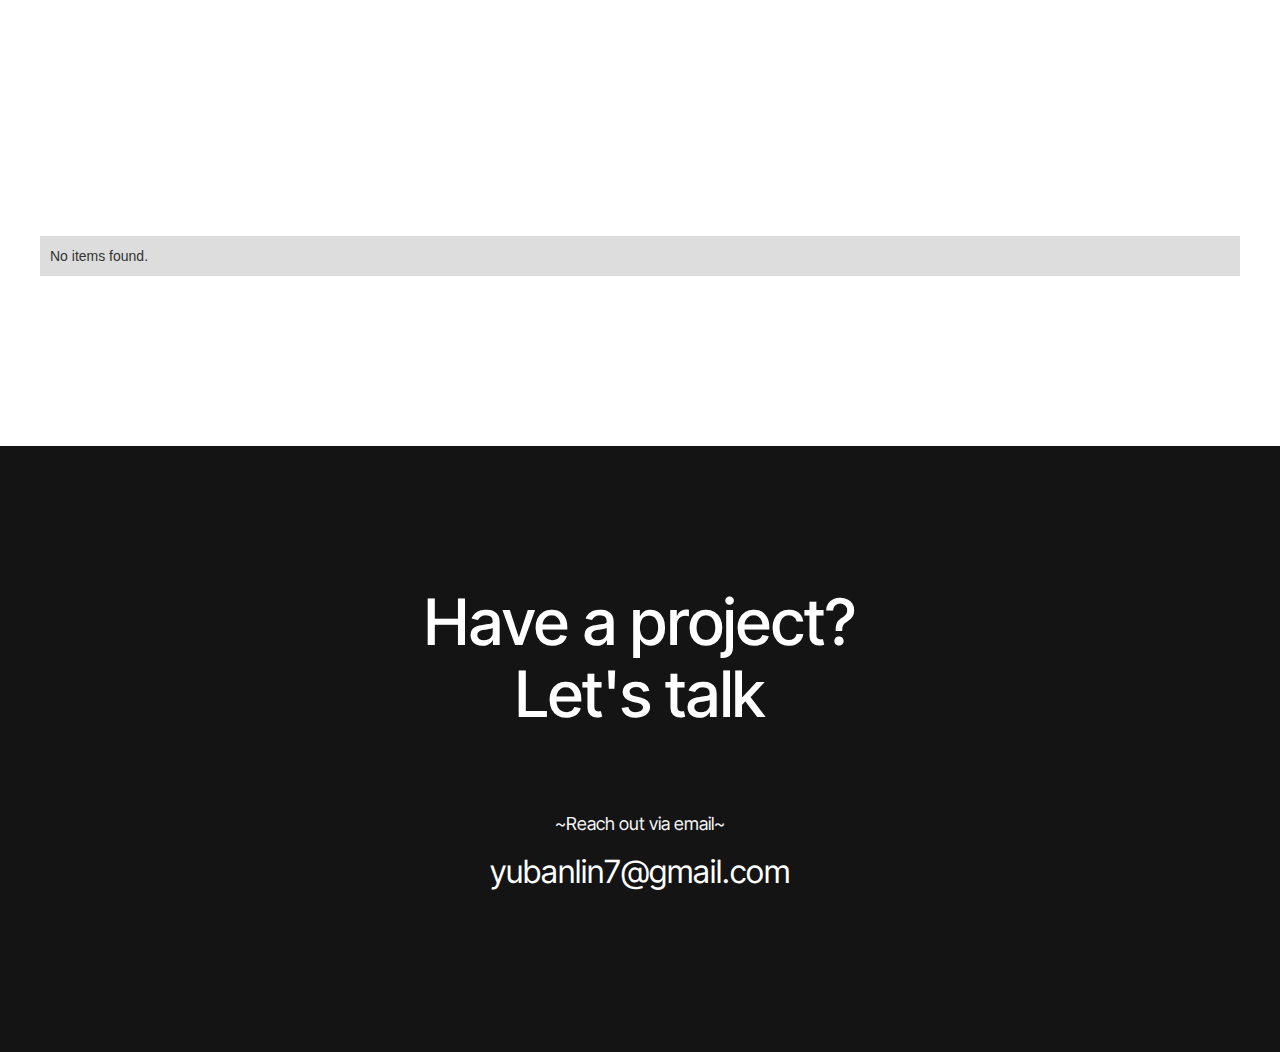
<file: detail_blogs.html>
<!DOCTYPE html><!--  This site was created in Webflow. https://www.webflow.com  -->
<!--  Last Published: Thu Jan 18 2024 02:03:28 GMT+0000 (Coordinated Universal Time)  -->
<html data-wf-page="65a4906e635069142e19b38f" data-wf-site="65a4906e635069142e19b35f">
<head>
  <meta charset="utf-8">
  <title>Haitian&#x27;s New website</title>
  <meta content="width=device-width, initial-scale=1" name="viewport">
  <meta content="Webflow" name="generator">
  <link href="css/normalize.css" rel="stylesheet" type="text/css">
  <link href="css/webflow.css" rel="stylesheet" type="text/css">
  <link href="css/haitians-new-website.webflow.css" rel="stylesheet" type="text/css">
  <script type="text/javascript">!function(o,c){var n=c.documentElement,t=" w-mod-";n.className+=t+"js",("ontouchstart"in o||o.DocumentTouch&&c instanceof DocumentTouch)&&(n.className+=t+"touch")}(window,document);</script>
  <link href="images/favicon.jpg" rel="shortcut icon" type="image/x-icon">
  <link href="images/webclip.jpg" rel="apple-touch-icon">
</head>
<body>
  <address data-w-id="d0ee58de-ef61-d4cc-640d-e5776a949d58" class="placeholder">
    <div class="preloader-content"><img src="images/QQ截图20240114220447-removebg-preview.png" loading="lazy" data-w-id="d0ee58de-ef61-d4cc-640d-e5776a949d5a" sizes="100vw" alt="" srcset="images/QQ截图20240114220447-removebg-preview-p-500.png 500w, images/QQ截图20240114220447-removebg-preview.png 538w" class="image-36"></div>
    <div data-w-id="d0ee58de-ef61-d4cc-640d-e5776a949d5b" class="preloader-bg"></div>
  </address>
  <div class="page-wrapper">
    <div data-animation="default" data-collapse="all" data-duration="400" data-easing="ease" data-easing2="ease" role="banner" class="navbar-2 w-nav">
      <div class="container-3 w-container">
        <a href="index.html" class="brand w-nav-brand"><img src="images/image__1_-removebg-preview.png" loading="lazy" width="221" sizes="(max-width: 479px) 89vw, 221px" alt="" srcset="images/image__1_-removebg-preview-p-500.png 500w, images/image__1_-removebg-preview-p-800.png 800w, images/image__1_-removebg-preview.png 903w" class="image-37"></a>
        <nav role="navigation" class="nav-menu-2 w-nav-menu">
          <div class="nav-menuu">
            <div data-w-id="2210e3f6-e179-fb16-8a8a-00a6cfc437fd" class="menu-info">
              <div class="menu-text">
                <a href="index.html" class="sub-heading-01 color-gray menu-size w-nav-link">Home</a>
              </div>
              <div class="menu-number">
                <div class="body-01 color-gray">01</div>
              </div>
            </div>
            <div data-w-id="a109731c-db4a-bbde-5f12-b77415c1a5e2" class="menu-info">
              <div class="menu-text">
                <a href="about-me.html" class="sub-heading-01 color-gray menu-size w-nav-link">About me</a>
              </div>
              <div class="menu-number">
                <div class="body-01 color-gray">02</div>
              </div>
            </div>
            <div data-w-id="6ef9ff40-b9c6-b53e-1312-8fee1981bbae" class="menu-info">
              <div class="menu-text">
                <a href="project-page.html" class="sub-heading-01 color-gray menu-size w-nav-link">Project</a>
              </div>
              <div class="menu-number">
                <div class="body-01 color-gray">03</div>
              </div>
            </div>
            <div data-w-id="b4499d4f-115c-ee14-d0ac-8c9688ac6e93" class="menu-info">
              <div class="menu-text">
                <a href="blog-page.html" class="sub-heading-01 color-gray menu-size w-nav-link">Blog</a>
              </div>
              <div class="menu-number">
                <div class="body-01 color-gray">04</div>
              </div>
            </div>
            <div data-w-id="9d1790e3-16e8-995a-d6b9-51aaab7a9fb1" class="menu-info">
              <div class="menu-text">
                <a href="contact-us.html" class="sub-heading-01 color-gray menu-size w-nav-link">Contact me</a>
              </div>
              <div class="menu-number">
                <div class="body-01 color-gray">05</div>
              </div>
            </div>
          </div>
          <div class="footer-content-01-menu">
            <a href="#" class="footer-logo w-inline-block">
              <div class="body-02 color-white color-black">© All rights reserved by <strong>Basecom</strong>.</div>
            </a>
            <div class="footer-media">
              <a href="#" class="footer-media-link w-inline-block"><img src="images/1.svg" loading="lazy" alt=""></a>
              <a href="#" class="footer-media-link w-inline-block"><img src="images/2.svg" loading="lazy" alt=""></a>
              <a href="#" class="footer-media-link w-inline-block"><img src="images/3.svg" loading="lazy" alt=""></a>
              <a href="#" class="footer-media-link w-inline-block"><img src="images/4.svg" loading="lazy" alt=""></a>
            </div>
            <div class="footer-powered">
              <div class="body-02 color-white color-black">Powered by <strong>Webflow</strong>.</div>
            </div>
          </div>
        </nav>
        <div data-w-id="2210e3f6-e179-fb16-8a8a-00a6cfc43836" class="menu-button-2 w-nav-button">
          <div class="menu-bar"><img src="images/cr.svg" loading="lazy" alt="" class="image-30"></div>
        </div>
        <div class="cart">
          <div class="cart-content">
            <div class="body-02">Cart</div>
          </div>
          <div class="cart-content-02">
            <div class="cart-text">0<br>‍</div>
          </div>
        </div>
      </div>
    </div>
    <div class="bs-hero">
      <div class="bs-hero-container">
        <div class="bs-hero-content-01">
          <div class="bs-hero-content-heading">
            <div class="bs-heading">
              <div class="line-box flex">
                <div data-w-id="16dca80a-61e3-5c1b-701a-6f3890ba057a" style="-webkit-transform:translate3d(0, 130%, 0) scale3d(1, 1, 1) rotateX(0) rotateY(0) rotateZ(0) skew(-10deg, 0);-moz-transform:translate3d(0, 130%, 0) scale3d(1, 1, 1) rotateX(0) rotateY(0) rotateZ(0) skew(-10deg, 0);-ms-transform:translate3d(0, 130%, 0) scale3d(1, 1, 1) rotateX(0) rotateY(0) rotateZ(0) skew(-10deg, 0);transform:translate3d(0, 130%, 0) scale3d(1, 1, 1) rotateX(0) rotateY(0) rotateZ(0) skew(-10deg, 0)" class="heading-01">Leverage frame works</div>
              </div>
              <div class="line-box flex">
                <div data-w-id="c27ccc94-dffb-76f8-1eec-530185f2538c" style="-webkit-transform:translate3d(0, 130%, 0) scale3d(1, 1, 1) rotateX(0) rotateY(0) rotateZ(0) skew(-10deg, 0);-moz-transform:translate3d(0, 130%, 0) scale3d(1, 1, 1) rotateX(0) rotateY(0) rotateZ(0) skew(-10deg, 0);-ms-transform:translate3d(0, 130%, 0) scale3d(1, 1, 1) rotateX(0) rotateY(0) rotateZ(0) skew(-10deg, 0);transform:translate3d(0, 130%, 0) scale3d(1, 1, 1) rotateX(0) rotateY(0) rotateZ(0) skew(-10deg, 0)" class="heading-01">provide a robust.</div>
              </div>
            </div>
            <div class="w-dyn-list">
              <div role="list" class="w-dyn-items">
                <div role="listitem" class="w-dyn-item">
                  <div data-w-id="3af64c46-e7f7-de06-4045-c1b5063d2be9" style="-webkit-transform:translate3d(0, 130%, 0) scale3d(1, 1, 1) rotateX(0) rotateY(0) rotateZ(0) skew(0, 0);-moz-transform:translate3d(0, 130%, 0) scale3d(1, 1, 1) rotateX(0) rotateY(0) rotateZ(0) skew(0, 0);-ms-transform:translate3d(0, 130%, 0) scale3d(1, 1, 1) rotateX(0) rotateY(0) rotateZ(0) skew(0, 0);transform:translate3d(0, 130%, 0) scale3d(1, 1, 1) rotateX(0) rotateY(0) rotateZ(0) skew(0, 0);opacity:0" class="bs-collection">
                    <div class="bs-business">
                      <div class="body-02 color-black font-medium"></div>
                    </div>
                    <div class="bs-date">
                      <div class="bs-datee">
                        <div class="body-03"></div>
                      </div>
                      <div class="bs-dot"></div>
                      <div class="bs-rich">
                        <div class="body-03 color-black"></div>
                      </div>
                    </div>
                  </div>
                </div>
              </div>
              <div class="w-dyn-empty">
                <div>No items found.</div>
              </div>
            </div>
          </div>
        </div>
        <div class="bs-hero-content-02"><img src="images/bs1.svg" loading="lazy" style="-webkit-transform:translate3d(0, 130%, 0) scale3d(1, 1, 1) rotateX(0) rotateY(0) rotateZ(0) skew(0, 0);-moz-transform:translate3d(0, 130%, 0) scale3d(1, 1, 1) rotateX(0) rotateY(0) rotateZ(0) skew(0, 0);-ms-transform:translate3d(0, 130%, 0) scale3d(1, 1, 1) rotateX(0) rotateY(0) rotateZ(0) skew(0, 0);transform:translate3d(0, 130%, 0) scale3d(1, 1, 1) rotateX(0) rotateY(0) rotateZ(0) skew(0, 0);opacity:0" data-w-id="cd1d7ee3-135d-874a-be88-a0881c794565" alt="" class="image-28"></div>
      </div>
    </div>
    <div class="blog-rich">
      <div data-w-id="2d52d7c7-cda0-a400-fd1b-5336846028ce" style="opacity:0" class="blog-rich-container">
        <div class="w-dyn-bind-empty w-richtext"></div>
      </div>
    </div>
    <div class="more-blogs">
      <div class="more-blogs-container">
        <div class="more-content">
          <div data-w-id="0701c1cc-3c16-cd7f-02ce-add8b937f8c8" style="opacity:0" class="heading-02">More related blogs</div>
        </div>
        <div class="more-colllection">
          <div class="w-dyn-list">
            <div role="list" class="collection-list w-dyn-items">
              <div role="listitem" class="collection-item w-dyn-item">
                <a href="#" class="blog-link w-inline-block">
                  <div class="blog-maincontent">
                    <div class="blog-heading">
                      <div class="sub-heading-03"></div>
                    </div>
                    <div class="blog-line"></div>
                    <div class="blog-hero-date-desc">
                      <div>
                        <div class="text-block-4"></div>
                      </div>
                      <div class="blog-dot-01"></div>
                      <div>
                        <div class="text-block-4"></div>
                      </div>
                      <div class="blog-dot-01"></div>
                      <div>
                        <div class="text-block-4"></div>
                      </div>
                    </div>
                  </div>
                </a>
                <div data-w-id="75500e93-9c51-1368-c28e-3c7afcf32708" style="opacity:1;display:block;-webkit-transform:translate3d(0, 0, 0) scale3d(1, 1, 1) rotateX(0) rotateY(0) rotateZ(0) skew(0, -10deg);-moz-transform:translate3d(0, 0, 0) scale3d(1, 1, 1) rotateX(0) rotateY(0) rotateZ(0) skew(0, -10deg);-ms-transform:translate3d(0, 0, 0) scale3d(1, 1, 1) rotateX(0) rotateY(0) rotateZ(0) skew(0, -10deg);transform:translate3d(0, 0, 0) scale3d(1, 1, 1) rotateX(0) rotateY(0) rotateZ(0) skew(0, -10deg)" class="blog-cover"></div>
              </div>
            </div>
            <div class="w-dyn-empty">
              <div>No items found.</div>
            </div>
          </div>
        </div>
      </div>
    </div>
    <div class="footer">
      <div class="footer-container">
        <div class="footer-content">
          <div class="footer-desc">
            <div class="footer-heading">
              <div data-w-id="89026fea-977b-0301-7496-1aa6518f0586" class="heading-01 color-white align-center">Have a project?<br>Let&#x27;s talk</div>
            </div>
            <div class="email-text">
              <div data-w-id="89026fea-977b-0301-7496-1aa6518f0589" class="body-01 color-white">~Reach out via email~</div>
            </div>
            <div class="footer-email">
              <a data-w-id="ecb640f4-e0b6-8cc0-f441-1ff0b5b9ef08" href="mailto:hi@myflow.com" class="portfolio-link w-inline-block">
                <div data-w-id="89026fea-977b-0301-7496-1aa6518f058c" class="sub-heading-02">yubanlin7@gmail.com</div>
              </a>
            </div>
          </div>
        </div>
      </div>
    </div>
  </div>
  <script src="https://d3e54v103j8qbb.cloudfront.net/js/jquery-3.5.1.min.dc5e7f18c8.js?site=65a4906e635069142e19b35f" type="text/javascript" integrity="sha256-9/aliU8dGd2tb6OSsuzixeV4y/faTqgFtohetphbbj0=" crossorigin="anonymous"></script>
  <script src="js/webflow.js" type="text/javascript"></script>
</body>
</html>
</file>
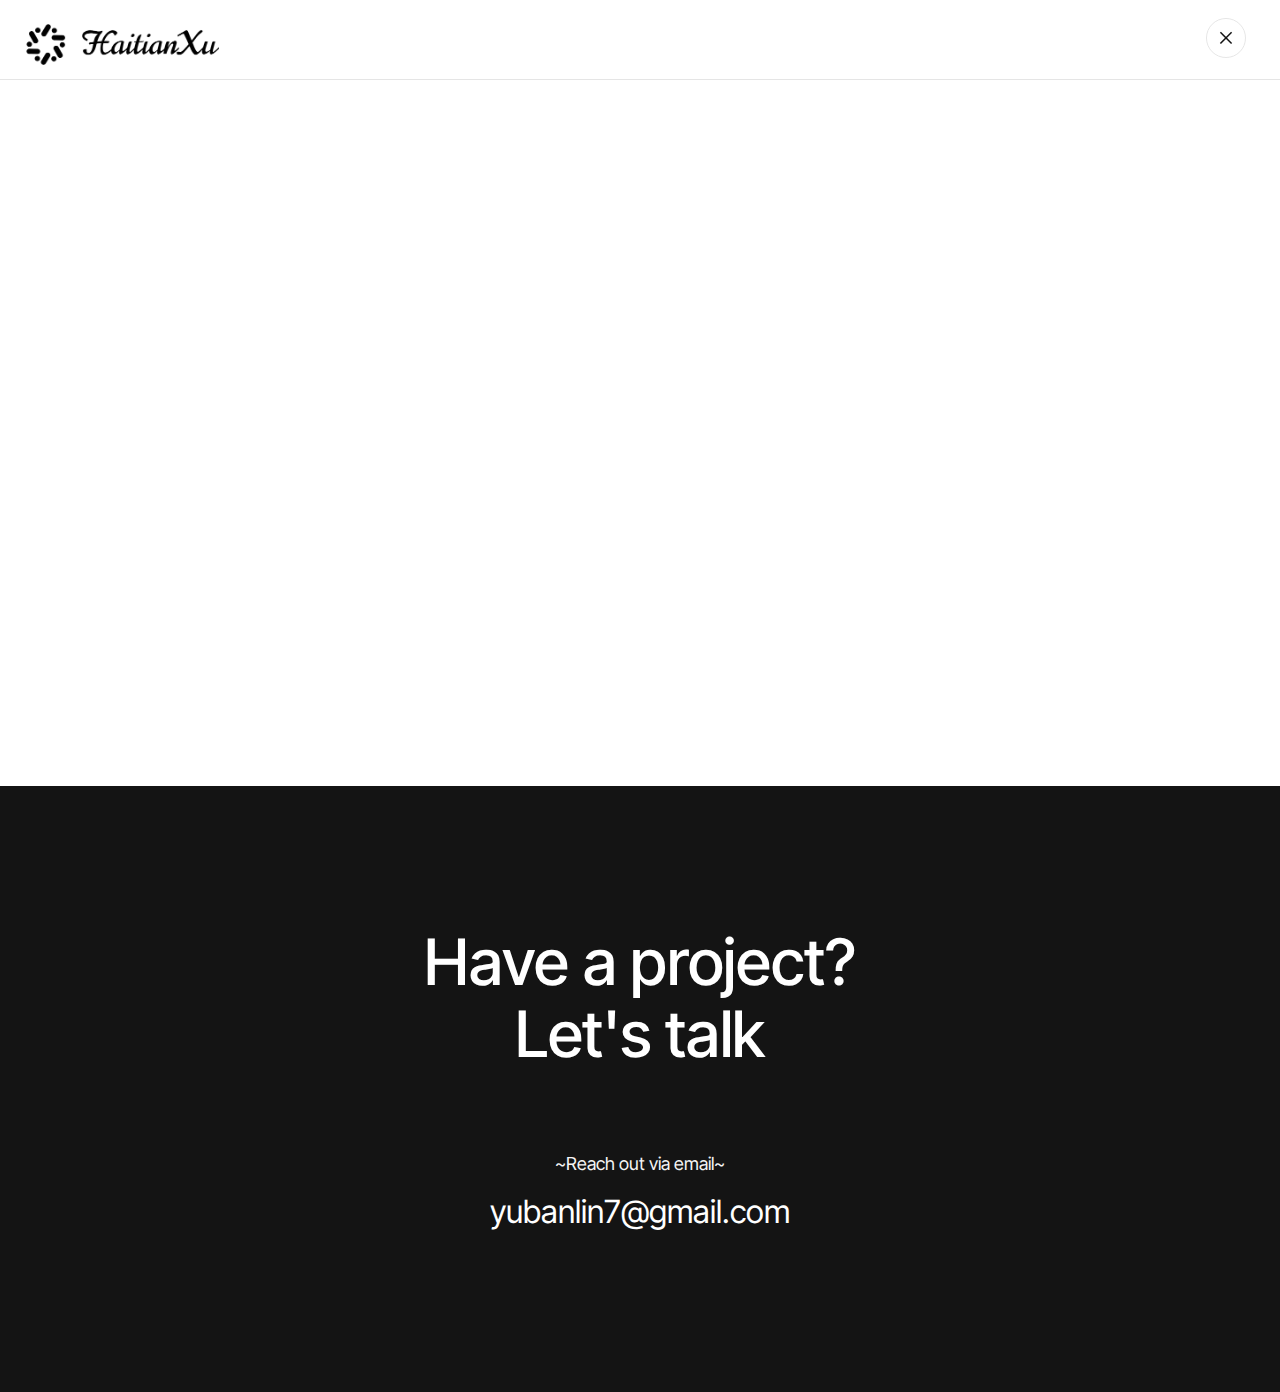
<file: reference/changelog.html>
<!DOCTYPE html><!--  This site was created in Webflow. https://www.webflow.com  -->
<!--  Last Published: Thu Jan 18 2024 02:03:28 GMT+0000 (Coordinated Universal Time)  -->
<html data-wf-page="65a4906e635069142e19b38c" data-wf-site="65a4906e635069142e19b35f">
<head>
  <meta charset="utf-8">
  <title>Changelog</title>
  <meta content="Changelog" property="og:title">
  <meta content="Changelog" property="twitter:title">
  <meta content="width=device-width, initial-scale=1" name="viewport">
  <meta content="Webflow" name="generator">
  <link href="../css/normalize.css" rel="stylesheet" type="text/css">
  <link href="../css/webflow.css" rel="stylesheet" type="text/css">
  <link href="../css/haitians-new-website.webflow.css" rel="stylesheet" type="text/css">
  <script type="text/javascript">!function(o,c){var n=c.documentElement,t=" w-mod-";n.className+=t+"js",("ontouchstart"in o||o.DocumentTouch&&c instanceof DocumentTouch)&&(n.className+=t+"touch")}(window,document);</script>
  <link href="../images/favicon.jpg" rel="shortcut icon" type="image/x-icon">
  <link href="../images/webclip.jpg" rel="apple-touch-icon">
  <meta name="“robots”" content="“noindex”">
</head>
<body>
  <div data-animation="default" data-collapse="all" data-duration="400" data-easing="ease" data-easing2="ease" role="banner" class="navbar-2 w-nav">
    <div class="container-3 w-container">
      <a href="../index.html" class="brand w-nav-brand"><img src="../images/image__1_-removebg-preview.png" loading="lazy" width="221" sizes="(max-width: 479px) 89vw, 221px" alt="" srcset="../images/image__1_-removebg-preview-p-500.png 500w, ../images/image__1_-removebg-preview-p-800.png 800w, ../images/image__1_-removebg-preview.png 903w" class="image-37"></a>
      <nav role="navigation" class="nav-menu-2 w-nav-menu">
        <div class="nav-menuu">
          <div data-w-id="2210e3f6-e179-fb16-8a8a-00a6cfc437fd" class="menu-info">
            <div class="menu-text">
              <a href="../index.html" class="sub-heading-01 color-gray menu-size w-nav-link">Home</a>
            </div>
            <div class="menu-number">
              <div class="body-01 color-gray">01</div>
            </div>
          </div>
          <div data-w-id="a109731c-db4a-bbde-5f12-b77415c1a5e2" class="menu-info">
            <div class="menu-text">
              <a href="../about-me.html" class="sub-heading-01 color-gray menu-size w-nav-link">About me</a>
            </div>
            <div class="menu-number">
              <div class="body-01 color-gray">02</div>
            </div>
          </div>
          <div data-w-id="6ef9ff40-b9c6-b53e-1312-8fee1981bbae" class="menu-info">
            <div class="menu-text">
              <a href="../project-page.html" class="sub-heading-01 color-gray menu-size w-nav-link">Project</a>
            </div>
            <div class="menu-number">
              <div class="body-01 color-gray">03</div>
            </div>
          </div>
          <div data-w-id="b4499d4f-115c-ee14-d0ac-8c9688ac6e93" class="menu-info">
            <div class="menu-text">
              <a href="../blog-page.html" class="sub-heading-01 color-gray menu-size w-nav-link">Blog</a>
            </div>
            <div class="menu-number">
              <div class="body-01 color-gray">04</div>
            </div>
          </div>
          <div data-w-id="9d1790e3-16e8-995a-d6b9-51aaab7a9fb1" class="menu-info">
            <div class="menu-text">
              <a href="../contact-us.html" class="sub-heading-01 color-gray menu-size w-nav-link">Contact me</a>
            </div>
            <div class="menu-number">
              <div class="body-01 color-gray">05</div>
            </div>
          </div>
        </div>
        <div class="footer-content-01-menu">
          <a href="#" class="footer-logo w-inline-block">
            <div class="body-02 color-white color-black">© All rights reserved by <strong>Basecom</strong>.</div>
          </a>
          <div class="footer-media">
            <a href="#" class="footer-media-link w-inline-block"><img src="../images/1.svg" loading="lazy" alt=""></a>
            <a href="#" class="footer-media-link w-inline-block"><img src="../images/2.svg" loading="lazy" alt=""></a>
            <a href="#" class="footer-media-link w-inline-block"><img src="../images/3.svg" loading="lazy" alt=""></a>
            <a href="#" class="footer-media-link w-inline-block"><img src="../images/4.svg" loading="lazy" alt=""></a>
          </div>
          <div class="footer-powered">
            <div class="body-02 color-white color-black">Powered by <strong>Webflow</strong>.</div>
          </div>
        </div>
      </nav>
      <div data-w-id="2210e3f6-e179-fb16-8a8a-00a6cfc43836" class="menu-button-2 w-nav-button">
        <div class="menu-bar"><img src="../images/cr.svg" loading="lazy" alt="" class="image-30"></div>
      </div>
      <div class="cart">
        <div class="cart-content">
          <div class="body-02">Cart</div>
        </div>
        <div class="cart-content-02">
          <div class="cart-text">0<br>‍</div>
        </div>
      </div>
    </div>
  </div>
  <div class="changelog">
    <div class="changelog-container">
      <div class="changelog-01">
        <div data-w-id="8d654ca2-499c-4f19-f72e-24bf920215a2" style="opacity:0;-webkit-transform:translate3d(0, 80%, 0) scale3d(1, 1, 1) rotateX(0) rotateY(0) rotateZ(0) skew(0, 0);-moz-transform:translate3d(0, 80%, 0) scale3d(1, 1, 1) rotateX(0) rotateY(0) rotateZ(0) skew(0, 0);-ms-transform:translate3d(0, 80%, 0) scale3d(1, 1, 1) rotateX(0) rotateY(0) rotateZ(0) skew(0, 0);transform:translate3d(0, 80%, 0) scale3d(1, 1, 1) rotateX(0) rotateY(0) rotateZ(0) skew(0, 0)" class="heading-01">Changelog</div>
      </div>
      <div data-w-id="6795d852-0107-ae10-580f-cb692278e722" style="-webkit-transform:translate3d(0, 0, 0) scale3d(0, 0, 1) rotateX(0) rotateY(0) rotateZ(0) skew(0, 0);-moz-transform:translate3d(0, 0, 0) scale3d(0, 0, 1) rotateX(0) rotateY(0) rotateZ(0) skew(0, 0);-ms-transform:translate3d(0, 0, 0) scale3d(0, 0, 1) rotateX(0) rotateY(0) rotateZ(0) skew(0, 0);transform:translate3d(0, 0, 0) scale3d(0, 0, 1) rotateX(0) rotateY(0) rotateZ(0) skew(0, 0)" class="changelog-02">
        <div class="v1">
          <div class="heading-01">V1</div>
        </div>
        <div class="changelog-text">
          <div class="sub-heading-03 color-black color-gray aalign-center">Myflow - Portfolio Webflow Template</div>
        </div>
      </div>
    </div>
  </div>
  <div class="footer">
    <div class="footer-container">
      <div class="footer-content">
        <div class="footer-desc">
          <div class="footer-heading">
            <div data-w-id="89026fea-977b-0301-7496-1aa6518f0586" class="heading-01 color-white align-center">Have a project?<br>Let&#x27;s talk</div>
          </div>
          <div class="email-text">
            <div data-w-id="89026fea-977b-0301-7496-1aa6518f0589" class="body-01 color-white">~Reach out via email~</div>
          </div>
          <div class="footer-email">
            <a data-w-id="ecb640f4-e0b6-8cc0-f441-1ff0b5b9ef08" href="mailto:hi@myflow.com" class="portfolio-link w-inline-block">
              <div data-w-id="89026fea-977b-0301-7496-1aa6518f058c" class="sub-heading-02">yubanlin7@gmail.com</div>
            </a>
          </div>
        </div>
      </div>
    </div>
  </div>
  <script src="https://d3e54v103j8qbb.cloudfront.net/js/jquery-3.5.1.min.dc5e7f18c8.js?site=65a4906e635069142e19b35f" type="text/javascript" integrity="sha256-9/aliU8dGd2tb6OSsuzixeV4y/faTqgFtohetphbbj0=" crossorigin="anonymous"></script>
  <script src="../js/webflow.js" type="text/javascript"></script>
</body>
</html>
</file>
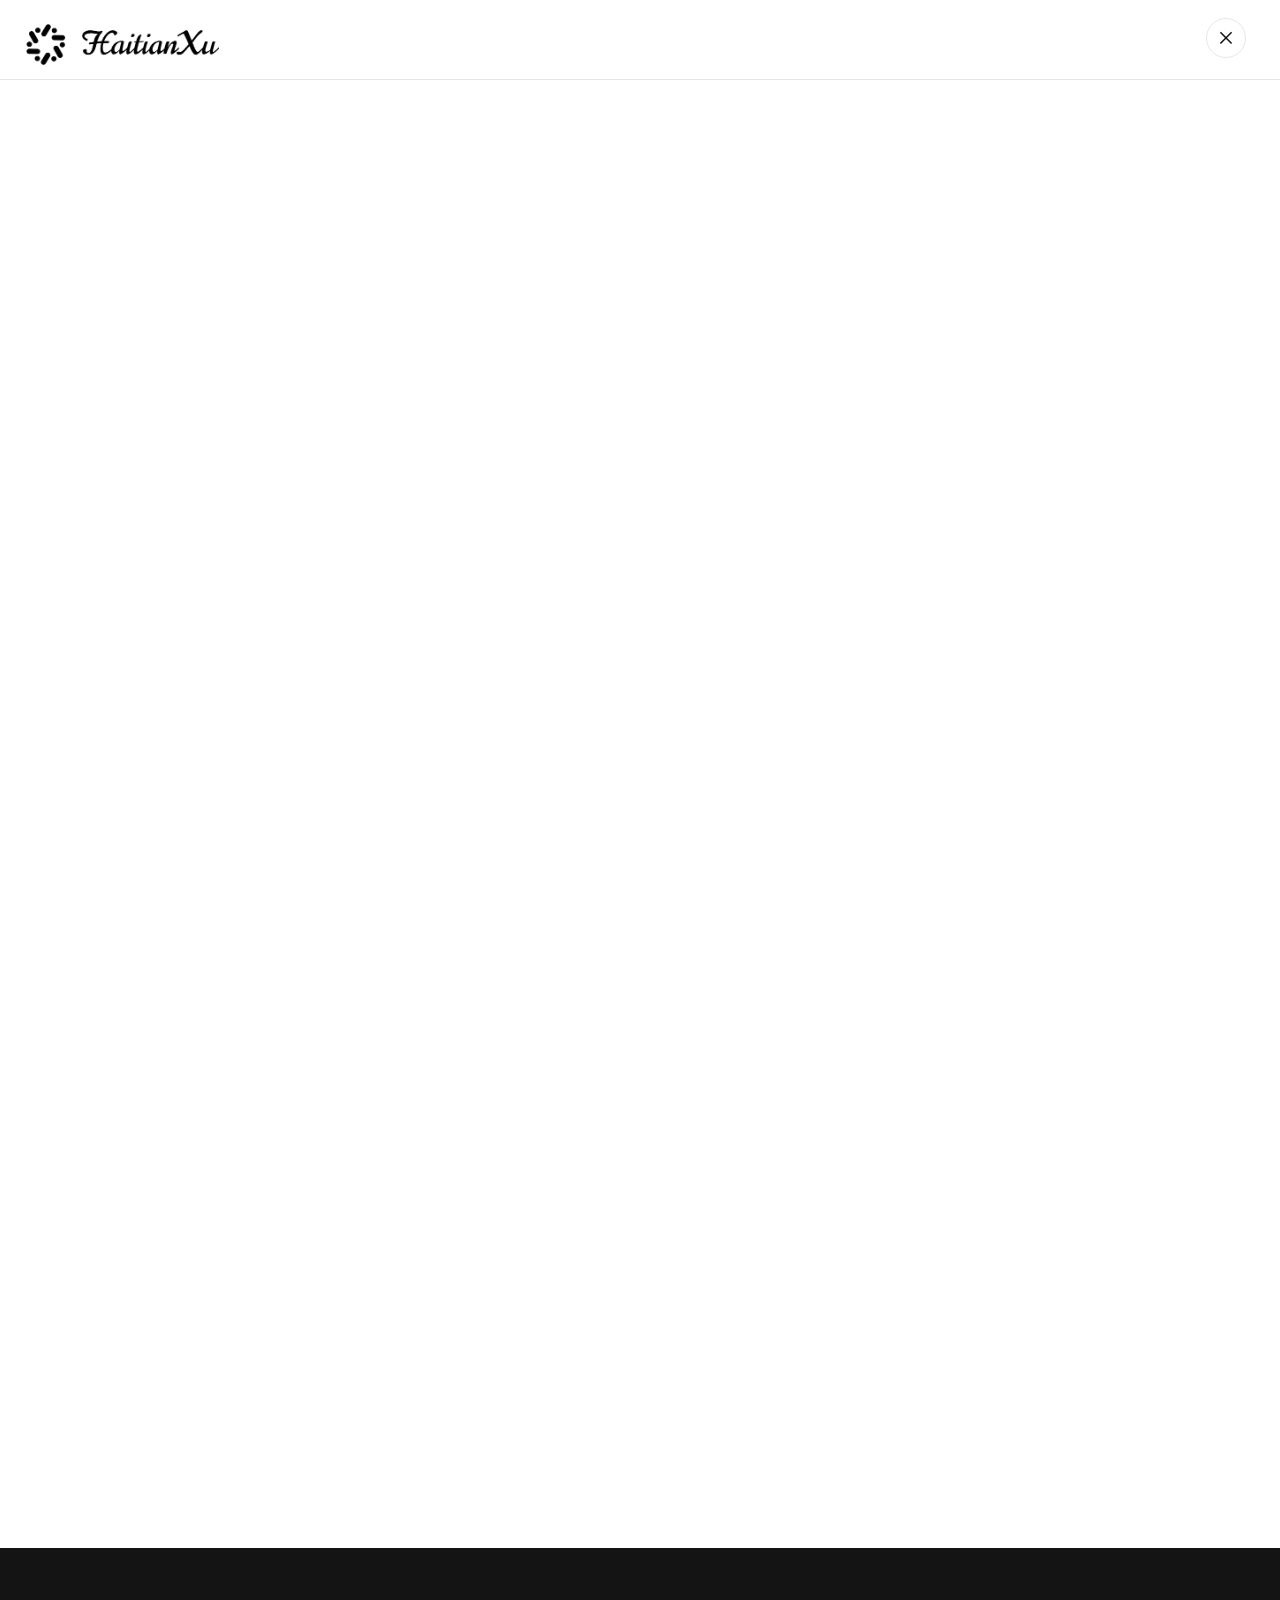
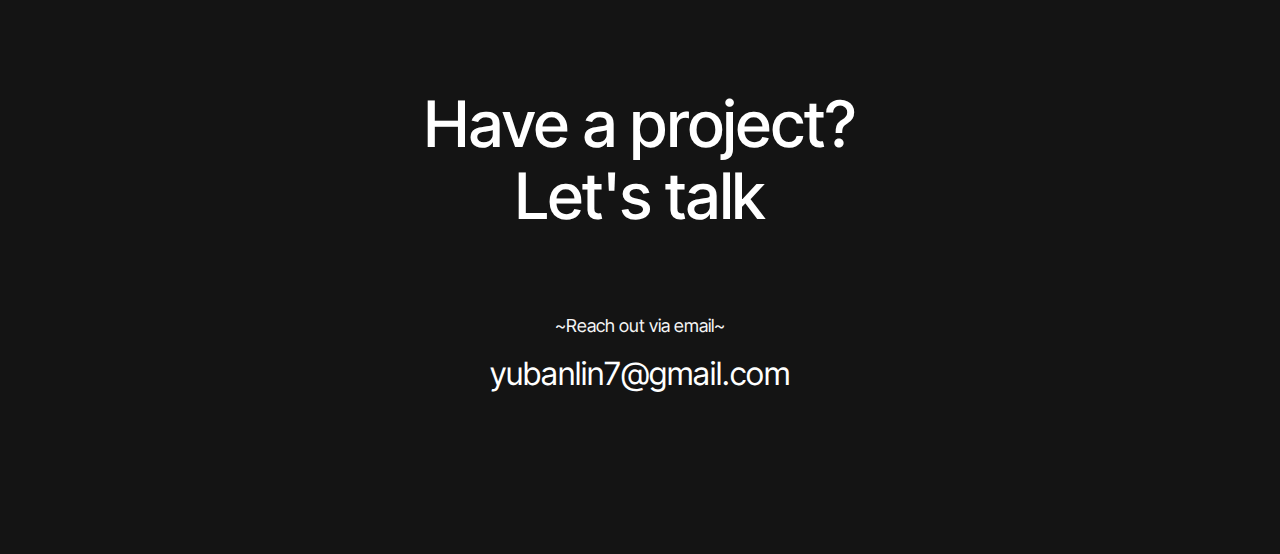
<file: reference/license.html>
<!DOCTYPE html><!--  This site was created in Webflow. https://www.webflow.com  -->
<!--  Last Published: Thu Jan 18 2024 02:03:28 GMT+0000 (Coordinated Universal Time)  -->
<html data-wf-page="65a4906e635069142e19b392" data-wf-site="65a4906e635069142e19b35f">
<head>
  <meta charset="utf-8">
  <title>License</title>
  <meta content="License" property="og:title">
  <meta content="License" property="twitter:title">
  <meta content="width=device-width, initial-scale=1" name="viewport">
  <meta content="Webflow" name="generator">
  <link href="../css/normalize.css" rel="stylesheet" type="text/css">
  <link href="../css/webflow.css" rel="stylesheet" type="text/css">
  <link href="../css/haitians-new-website.webflow.css" rel="stylesheet" type="text/css">
  <script type="text/javascript">!function(o,c){var n=c.documentElement,t=" w-mod-";n.className+=t+"js",("ontouchstart"in o||o.DocumentTouch&&c instanceof DocumentTouch)&&(n.className+=t+"touch")}(window,document);</script>
  <link href="../images/favicon.jpg" rel="shortcut icon" type="image/x-icon">
  <link href="../images/webclip.jpg" rel="apple-touch-icon">
  <meta name="“robots”" content="“noindex”">
</head>
<body>
  <div data-animation="default" data-collapse="all" data-duration="400" data-easing="ease" data-easing2="ease" role="banner" class="navbar-2 w-nav">
    <div class="container-3 w-container">
      <a href="../index.html" class="brand w-nav-brand"><img src="../images/image__1_-removebg-preview.png" loading="lazy" width="221" sizes="(max-width: 479px) 89vw, 221px" alt="" srcset="../images/image__1_-removebg-preview-p-500.png 500w, ../images/image__1_-removebg-preview-p-800.png 800w, ../images/image__1_-removebg-preview.png 903w" class="image-37"></a>
      <nav role="navigation" class="nav-menu-2 w-nav-menu">
        <div class="nav-menuu">
          <div data-w-id="2210e3f6-e179-fb16-8a8a-00a6cfc437fd" class="menu-info">
            <div class="menu-text">
              <a href="../index.html" class="sub-heading-01 color-gray menu-size w-nav-link">Home</a>
            </div>
            <div class="menu-number">
              <div class="body-01 color-gray">01</div>
            </div>
          </div>
          <div data-w-id="a109731c-db4a-bbde-5f12-b77415c1a5e2" class="menu-info">
            <div class="menu-text">
              <a href="../about-me.html" class="sub-heading-01 color-gray menu-size w-nav-link">About me</a>
            </div>
            <div class="menu-number">
              <div class="body-01 color-gray">02</div>
            </div>
          </div>
          <div data-w-id="6ef9ff40-b9c6-b53e-1312-8fee1981bbae" class="menu-info">
            <div class="menu-text">
              <a href="../project-page.html" class="sub-heading-01 color-gray menu-size w-nav-link">Project</a>
            </div>
            <div class="menu-number">
              <div class="body-01 color-gray">03</div>
            </div>
          </div>
          <div data-w-id="b4499d4f-115c-ee14-d0ac-8c9688ac6e93" class="menu-info">
            <div class="menu-text">
              <a href="../blog-page.html" class="sub-heading-01 color-gray menu-size w-nav-link">Blog</a>
            </div>
            <div class="menu-number">
              <div class="body-01 color-gray">04</div>
            </div>
          </div>
          <div data-w-id="9d1790e3-16e8-995a-d6b9-51aaab7a9fb1" class="menu-info">
            <div class="menu-text">
              <a href="../contact-us.html" class="sub-heading-01 color-gray menu-size w-nav-link">Contact me</a>
            </div>
            <div class="menu-number">
              <div class="body-01 color-gray">05</div>
            </div>
          </div>
        </div>
        <div class="footer-content-01-menu">
          <a href="#" class="footer-logo w-inline-block">
            <div class="body-02 color-white color-black">© All rights reserved by <strong>Basecom</strong>.</div>
          </a>
          <div class="footer-media">
            <a href="#" class="footer-media-link w-inline-block"><img src="../images/1.svg" loading="lazy" alt=""></a>
            <a href="#" class="footer-media-link w-inline-block"><img src="../images/2.svg" loading="lazy" alt=""></a>
            <a href="#" class="footer-media-link w-inline-block"><img src="../images/3.svg" loading="lazy" alt=""></a>
            <a href="#" class="footer-media-link w-inline-block"><img src="../images/4.svg" loading="lazy" alt=""></a>
          </div>
          <div class="footer-powered">
            <div class="body-02 color-white color-black">Powered by <strong>Webflow</strong>.</div>
          </div>
        </div>
      </nav>
      <div data-w-id="2210e3f6-e179-fb16-8a8a-00a6cfc43836" class="menu-button-2 w-nav-button">
        <div class="menu-bar"><img src="../images/cr.svg" loading="lazy" alt="" class="image-30"></div>
      </div>
      <div class="cart">
        <div class="cart-content">
          <div class="body-02">Cart</div>
        </div>
        <div class="cart-content-02">
          <div class="cart-text">0<br>‍</div>
        </div>
      </div>
    </div>
  </div>
  <div class="license">
    <div class="license-container">
      <div class="license-content-01">
        <div data-w-id="1c4bfcc6-7b24-3ae9-155e-9d94dbc147cd" style="-webkit-transform:translate3d(0, 80%, 0) scale3d(1, 1, 1) rotateX(0) rotateY(0) rotateZ(0) skew(0, 0);-moz-transform:translate3d(0, 80%, 0) scale3d(1, 1, 1) rotateX(0) rotateY(0) rotateZ(0) skew(0, 0);-ms-transform:translate3d(0, 80%, 0) scale3d(1, 1, 1) rotateX(0) rotateY(0) rotateZ(0) skew(0, 0);transform:translate3d(0, 80%, 0) scale3d(1, 1, 1) rotateX(0) rotateY(0) rotateZ(0) skew(0, 0);opacity:0" class="heading-01">License</div>
      </div>
      <div class="license-content-02">
        <div data-w-id="e4b85327-c4be-9330-7dbc-b5ef7449569e" style="-webkit-transform:translate3d(0, 80%, 0) scale3d(1, 1, 1) rotateX(0) rotateY(0) rotateZ(0) skew(0, 0);-moz-transform:translate3d(0, 80%, 0) scale3d(1, 1, 1) rotateX(0) rotateY(0) rotateZ(0) skew(0, 0);-ms-transform:translate3d(0, 80%, 0) scale3d(1, 1, 1) rotateX(0) rotateY(0) rotateZ(0) skew(0, 0);transform:translate3d(0, 80%, 0) scale3d(1, 1, 1) rotateX(0) rotateY(0) rotateZ(0) skew(0, 0);opacity:0" class="body-02 align-center">All graphical assets in this template are licensed for personal and commercial use. If you&#x27;d like to use a specific asset, please check the license below<br></div>
      </div>
    </div>
  </div>
  <div class="link">
    <div class="link-container">
      <div data-w-id="3840c9a6-90a8-3d6f-ac34-eb5543c97419" style="opacity:0" class="image-link">
        <div class="image-heading">
          <div class="heading-02">Images</div>
        </div>
        <div class="image-text">
          <div class="body-02">All photography is sourced from Unsplash and pexels .</div>
        </div>
        <div class="image-link-02">
          <a href="https://unsplash.com/license" target="_blank" class="link-block-7 w-inline-block">
            <div class="sub-heading-03 color-black">Unsplash License</div>
            <div class="link-img"><img src="../images/Link.svg" loading="lazy" alt=""></div>
          </a>
        </div>
      </div>
      <div data-w-id="4a4e8ebb-6232-ca17-eee6-e12b7bcbb867" style="opacity:0" class="image-link">
        <div class="fonts">
          <div class="heading-02">Fonts</div>
        </div>
        <div class="font-text">
          <div class="body-02">This template uses Inter Tight font. Which is free for commercial use.</div>
        </div>
        <div class="font-link">
          <a href="https://fonts.google.com/specimen/Inter+Tight" target="_blank" class="link-block-7 w-inline-block">
            <div class="sub-heading-03 color-black">Inter Tight License</div>
            <div class="link-img"><img src="../images/Link.svg" loading="lazy" alt=""></div>
          </a>
        </div>
      </div>
      <div data-w-id="3aed65ae-fd2d-5cba-0c91-14cce70b78e8" style="opacity:0" class="image-link-01">
        <div class="icons">
          <div class="heading-02">Icons</div>
        </div>
        <div class="image-text">
          <div class="body-02">This template uses  Remix icon Packs, Which is free for commercial use.</div>
        </div>
        <div class="icons-link">
          <a href="https://remixicon.com/" target="_blank" class="link-block-7 w-inline-block">
            <div class="sub-heading-03 color-black">Remix Icons License</div>
            <div class="link-img"><img src="../images/Link.svg" loading="lazy" alt=""></div>
          </a>
        </div>
      </div>
    </div>
  </div>
  <div class="footer">
    <div class="footer-container">
      <div class="footer-content">
        <div class="footer-desc">
          <div class="footer-heading">
            <div data-w-id="89026fea-977b-0301-7496-1aa6518f0586" class="heading-01 color-white align-center">Have a project?<br>Let&#x27;s talk</div>
          </div>
          <div class="email-text">
            <div data-w-id="89026fea-977b-0301-7496-1aa6518f0589" class="body-01 color-white">~Reach out via email~</div>
          </div>
          <div class="footer-email">
            <a data-w-id="ecb640f4-e0b6-8cc0-f441-1ff0b5b9ef08" href="mailto:hi@myflow.com" class="portfolio-link w-inline-block">
              <div data-w-id="89026fea-977b-0301-7496-1aa6518f058c" class="sub-heading-02">yubanlin7@gmail.com</div>
            </a>
          </div>
        </div>
      </div>
    </div>
  </div>
  <script src="https://d3e54v103j8qbb.cloudfront.net/js/jquery-3.5.1.min.dc5e7f18c8.js?site=65a4906e635069142e19b35f" type="text/javascript" integrity="sha256-9/aliU8dGd2tb6OSsuzixeV4y/faTqgFtohetphbbj0=" crossorigin="anonymous"></script>
  <script src="../js/webflow.js" type="text/javascript"></script>
</body>
</html>
</file>
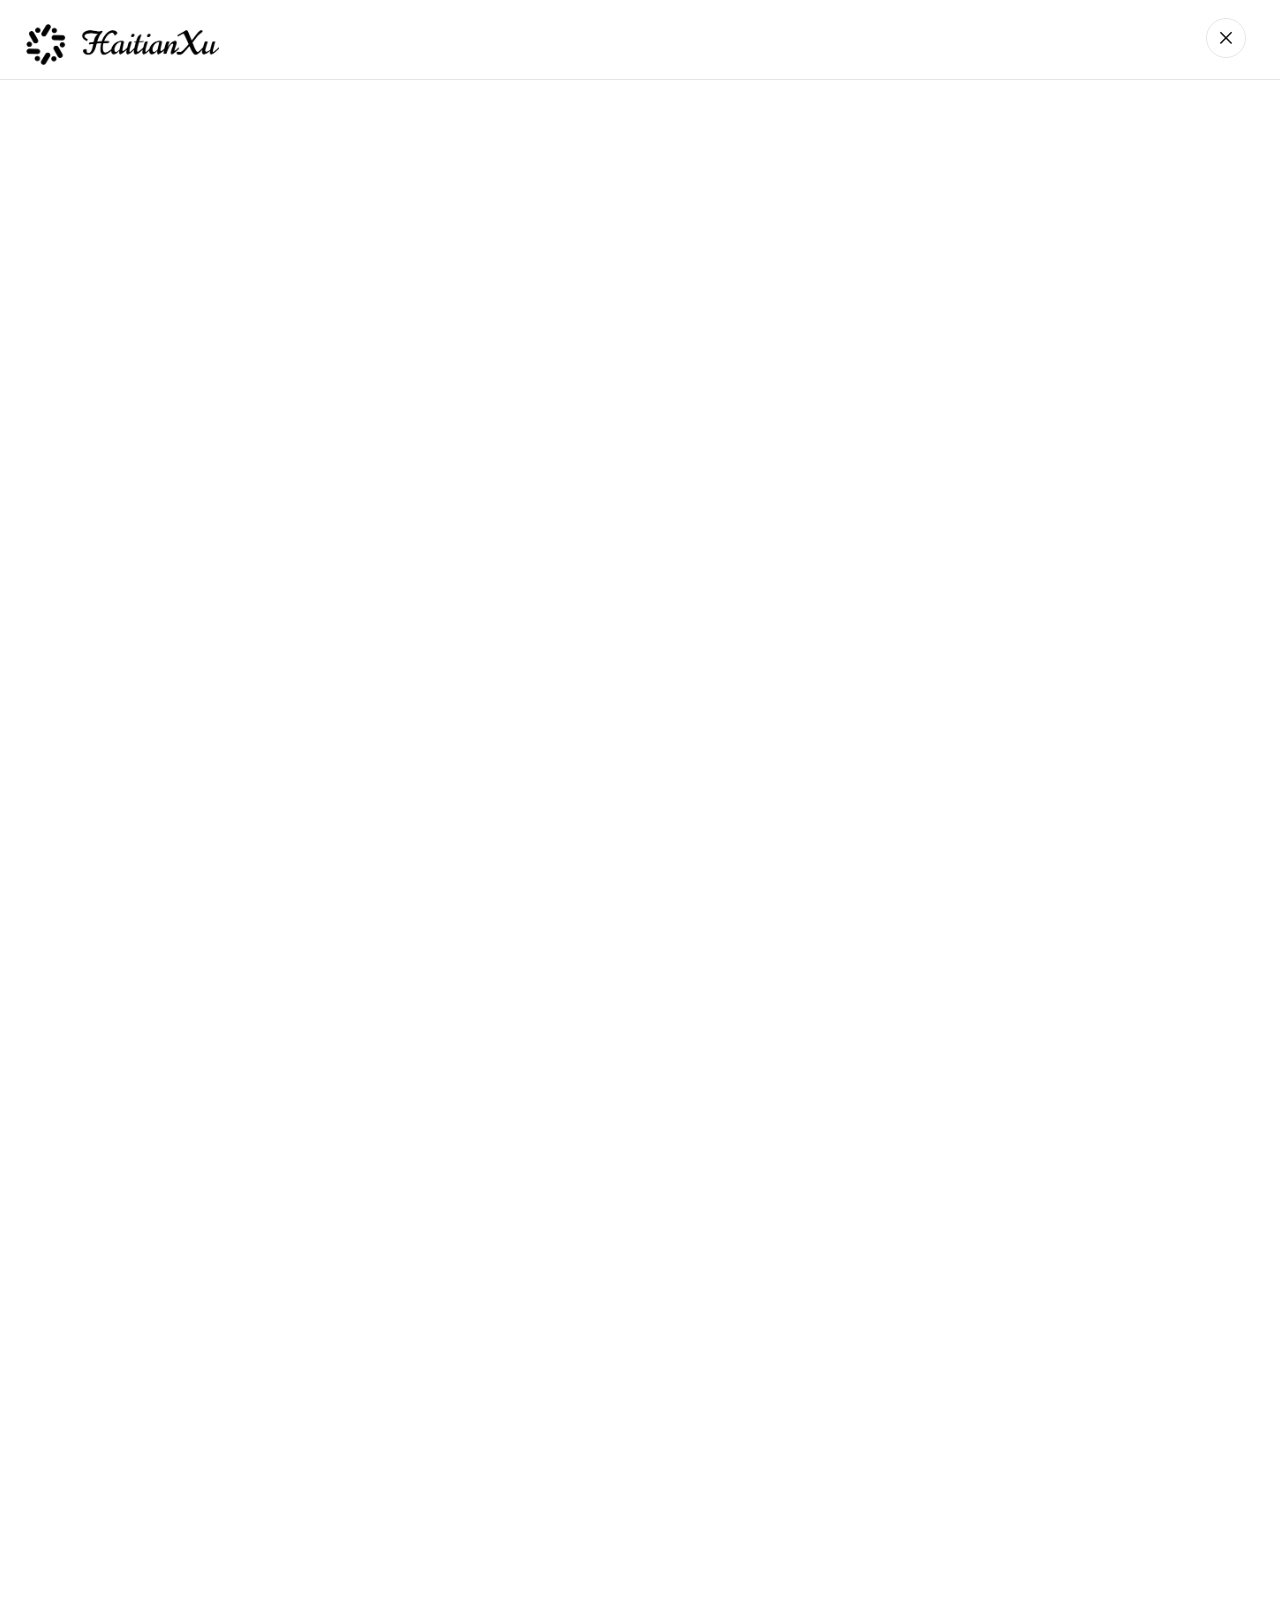
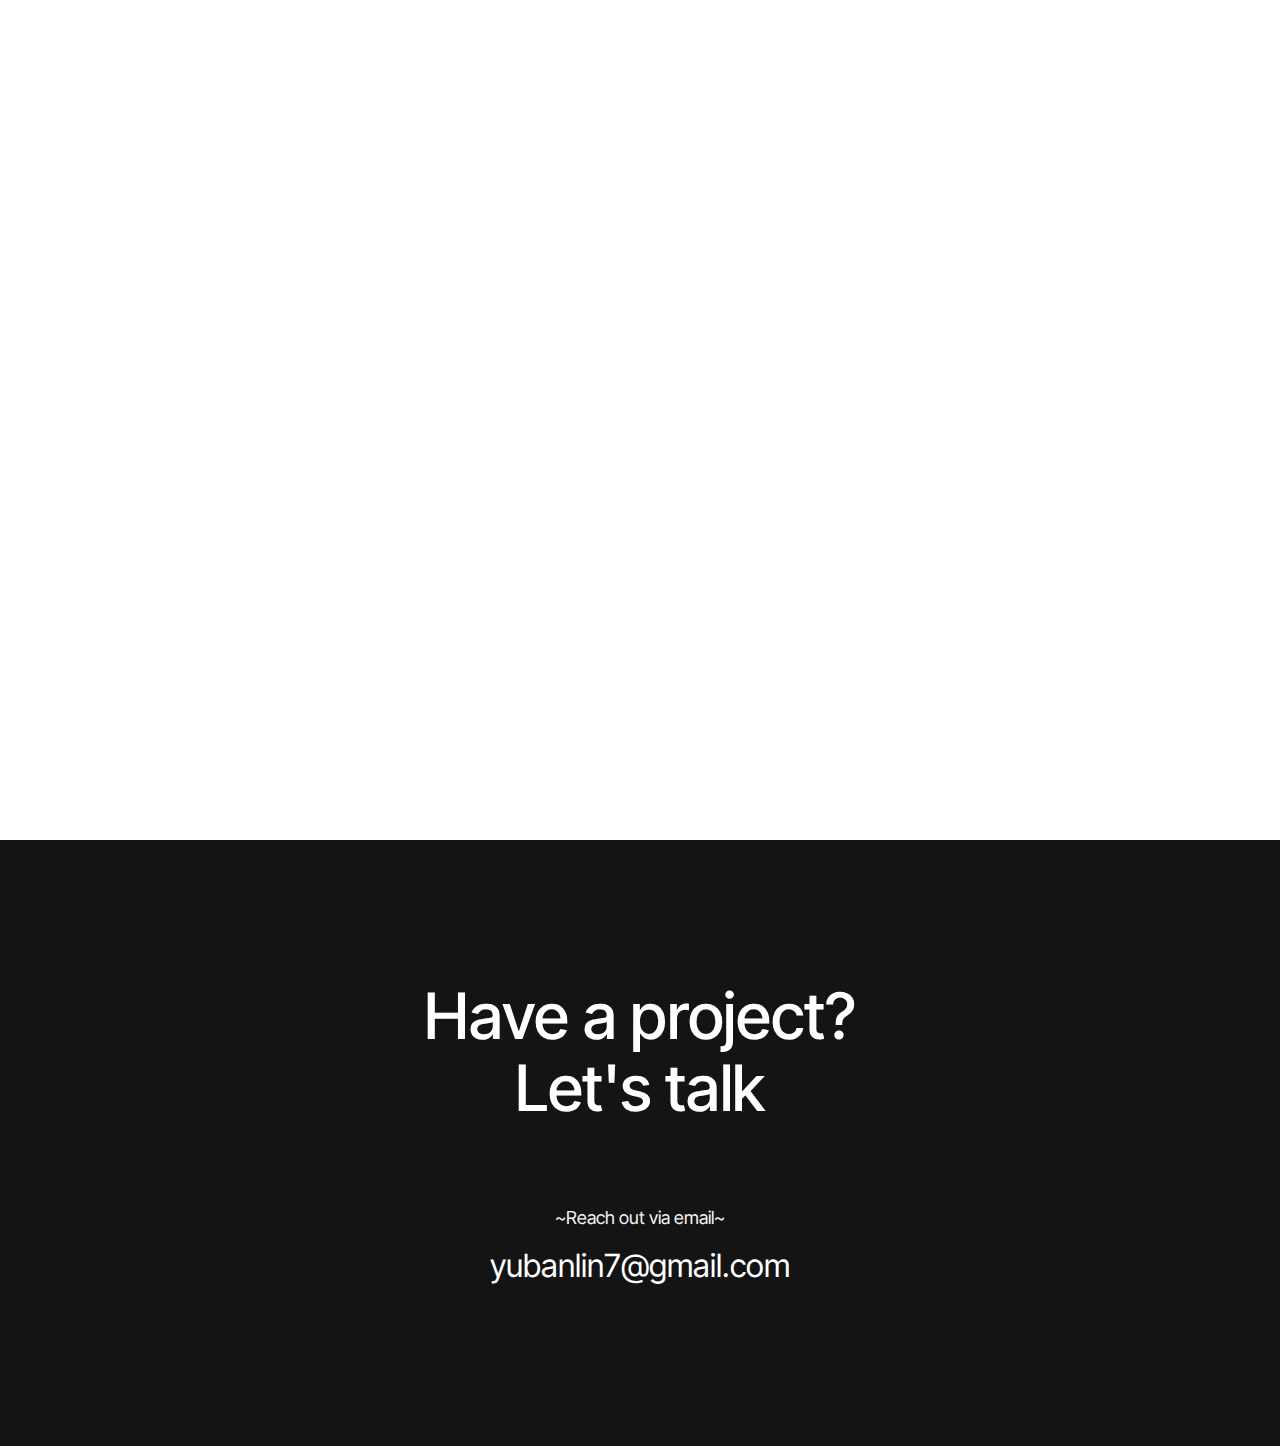
<file: reference/style-guide.html>
<!DOCTYPE html><!--  This site was created in Webflow. https://www.webflow.com  -->
<!--  Last Published: Thu Jan 18 2024 02:03:28 GMT+0000 (Coordinated Universal Time)  -->
<html data-wf-page="65a4906e635069142e19b396" data-wf-site="65a4906e635069142e19b35f">
<head>
  <meta charset="utf-8">
  <title>Style Guide</title>
  <meta content="Style Guide" property="og:title">
  <meta content="Style Guide" property="twitter:title">
  <meta content="width=device-width, initial-scale=1" name="viewport">
  <meta content="Webflow" name="generator">
  <link href="../css/normalize.css" rel="stylesheet" type="text/css">
  <link href="../css/webflow.css" rel="stylesheet" type="text/css">
  <link href="../css/haitians-new-website.webflow.css" rel="stylesheet" type="text/css">
  <script type="text/javascript">!function(o,c){var n=c.documentElement,t=" w-mod-";n.className+=t+"js",("ontouchstart"in o||o.DocumentTouch&&c instanceof DocumentTouch)&&(n.className+=t+"touch")}(window,document);</script>
  <link href="../images/favicon.jpg" rel="shortcut icon" type="image/x-icon">
  <link href="../images/webclip.jpg" rel="apple-touch-icon">
</head>
<body>
  <div data-animation="default" data-collapse="all" data-duration="400" data-easing="ease" data-easing2="ease" role="banner" class="navbar-2 w-nav">
    <div class="container-3 w-container">
      <a href="../index.html" class="brand w-nav-brand"><img src="../images/image__1_-removebg-preview.png" loading="lazy" width="221" sizes="(max-width: 479px) 89vw, 221px" alt="" srcset="../images/image__1_-removebg-preview-p-500.png 500w, ../images/image__1_-removebg-preview-p-800.png 800w, ../images/image__1_-removebg-preview.png 903w" class="image-37"></a>
      <nav role="navigation" class="nav-menu-2 w-nav-menu">
        <div class="nav-menuu">
          <div data-w-id="2210e3f6-e179-fb16-8a8a-00a6cfc437fd" class="menu-info">
            <div class="menu-text">
              <a href="../index.html" class="sub-heading-01 color-gray menu-size w-nav-link">Home</a>
            </div>
            <div class="menu-number">
              <div class="body-01 color-gray">01</div>
            </div>
          </div>
          <div data-w-id="a109731c-db4a-bbde-5f12-b77415c1a5e2" class="menu-info">
            <div class="menu-text">
              <a href="../about-me.html" class="sub-heading-01 color-gray menu-size w-nav-link">About me</a>
            </div>
            <div class="menu-number">
              <div class="body-01 color-gray">02</div>
            </div>
          </div>
          <div data-w-id="6ef9ff40-b9c6-b53e-1312-8fee1981bbae" class="menu-info">
            <div class="menu-text">
              <a href="../project-page.html" class="sub-heading-01 color-gray menu-size w-nav-link">Project</a>
            </div>
            <div class="menu-number">
              <div class="body-01 color-gray">03</div>
            </div>
          </div>
          <div data-w-id="b4499d4f-115c-ee14-d0ac-8c9688ac6e93" class="menu-info">
            <div class="menu-text">
              <a href="../blog-page.html" class="sub-heading-01 color-gray menu-size w-nav-link">Blog</a>
            </div>
            <div class="menu-number">
              <div class="body-01 color-gray">04</div>
            </div>
          </div>
          <div data-w-id="9d1790e3-16e8-995a-d6b9-51aaab7a9fb1" class="menu-info">
            <div class="menu-text">
              <a href="../contact-us.html" class="sub-heading-01 color-gray menu-size w-nav-link">Contact me</a>
            </div>
            <div class="menu-number">
              <div class="body-01 color-gray">05</div>
            </div>
          </div>
        </div>
        <div class="footer-content-01-menu">
          <a href="#" class="footer-logo w-inline-block">
            <div class="body-02 color-white color-black">© All rights reserved by <strong>Basecom</strong>.</div>
          </a>
          <div class="footer-media">
            <a href="#" class="footer-media-link w-inline-block"><img src="../images/1.svg" loading="lazy" alt=""></a>
            <a href="#" class="footer-media-link w-inline-block"><img src="../images/2.svg" loading="lazy" alt=""></a>
            <a href="#" class="footer-media-link w-inline-block"><img src="../images/3.svg" loading="lazy" alt=""></a>
            <a href="#" class="footer-media-link w-inline-block"><img src="../images/4.svg" loading="lazy" alt=""></a>
          </div>
          <div class="footer-powered">
            <div class="body-02 color-white color-black">Powered by <strong>Webflow</strong>.</div>
          </div>
        </div>
      </nav>
      <div data-w-id="2210e3f6-e179-fb16-8a8a-00a6cfc43836" class="menu-button-2 w-nav-button">
        <div class="menu-bar"><img src="../images/cr.svg" loading="lazy" alt="" class="image-30"></div>
      </div>
      <div class="cart">
        <div class="cart-content">
          <div class="body-02">Cart</div>
        </div>
        <div class="cart-content-02">
          <div class="cart-text">0<br>‍</div>
        </div>
      </div>
    </div>
  </div>
  <div class="license">
    <div class="license-container">
      <div class="license-content-01">
        <div data-w-id="8cb1d3fc-b343-8e89-0c32-848488068b0a" style="opacity:0;-webkit-transform:translate3d(0, 80%, 0) scale3d(1, 1, 1) rotateX(0) rotateY(0) rotateZ(0) skew(0, 0);-moz-transform:translate3d(0, 80%, 0) scale3d(1, 1, 1) rotateX(0) rotateY(0) rotateZ(0) skew(0, 0);-ms-transform:translate3d(0, 80%, 0) scale3d(1, 1, 1) rotateX(0) rotateY(0) rotateZ(0) skew(0, 0);transform:translate3d(0, 80%, 0) scale3d(1, 1, 1) rotateX(0) rotateY(0) rotateZ(0) skew(0, 0)" class="heading-01">Style Guide</div>
      </div>
      <div class="stule-desc">
        <div data-w-id="8cb1d3fc-b343-8e89-0c32-848488068b0d" style="opacity:0;-webkit-transform:translate3d(0, 80%, 0) scale3d(1, 1, 1) rotateX(0) rotateY(0) rotateZ(0) skew(0, 0);-moz-transform:translate3d(0, 80%, 0) scale3d(1, 1, 1) rotateX(0) rotateY(0) rotateZ(0) skew(0, 0);-ms-transform:translate3d(0, 80%, 0) scale3d(1, 1, 1) rotateX(0) rotateY(0) rotateZ(0) skew(0, 0);transform:translate3d(0, 80%, 0) scale3d(1, 1, 1) rotateX(0) rotateY(0) rotateZ(0) skew(0, 0)" class="body-02 align-center">Elevate your website&#x27;s aesthetic appeal and enhance user experience with our comprehensive style guide.</div>
      </div>
    </div>
  </div>
  <div class="colors">
    <div class="colors-container">
      <div class="colors-content">
        <div class="colors-heading">
          <div data-w-id="ac7c3944-656d-5307-4900-21028880aac5" style="opacity:0" class="heading-02">Colors</div>
        </div>
        <div data-w-id="beb387c2-f931-a437-35c2-22905efd4301" style="opacity:0" class="colors-contentt">
          <div class="colors-contentttt">
            <div class="bg-colors"></div>
            <div class="colors-info">
              <div class="colors-name">
                <div class="body-01 font-medium">Chinese black</div>
              </div>
              <div class="colors-code">
                <div class="body-02 color-black">#141414</div>
              </div>
            </div>
          </div>
          <div class="colors-contentttt">
            <div class="chinese-black"></div>
            <div class="colors-info">
              <div class="colors-name">
                <div class="body-01 font-medium">Chinese black</div>
              </div>
              <div class="color-info">
                <div class="body-02 color-black">#303030</div>
              </div>
            </div>
          </div>
          <div class="colors-contentttt">
            <div class="white"></div>
            <div class="colors-info">
              <div class="colors-name">
                <div class="body-01 font-medium">White</div>
              </div>
              <div class="color-info">
                <div class="body-02 color-black">#ffffff</div>
              </div>
            </div>
          </div>
          <div class="colors-contentttt">
            <div class="white-smoke"></div>
            <div class="colors-info">
              <div class="colors-name">
                <div class="body-01 font-medium">White Smoke</div>
              </div>
              <div class="color-info">
                <div class="body-02 color-black">#F5F5F5</div>
              </div>
            </div>
          </div>
          <div class="colors-contentttt">
            <div class="silver"></div>
            <div class="colors-info">
              <div class="colors-name">
                <div class="body-01 font-medium">Silver</div>
              </div>
              <div class="color-info">
                <div class="body-02 color-black">#E5E5E5</div>
              </div>
            </div>
          </div>
          <div class="colors-contentttt">
            <div class="granite-gray"></div>
            <div class="colors-info">
              <div class="colors-name">
                <div class="body-01 font-medium">Granite Gray</div>
              </div>
              <div class="color-info">
                <div class="body-02 color-black">#5B5B5B</div>
              </div>
            </div>
          </div>
        </div>
      </div>
      <div class="typography-content">
        <div class="colors-heading">
          <div data-w-id="9e5b4d10-c9e7-9693-e828-d004143bea48" style="opacity:0" class="heading-02">Typography</div>
        </div>
        <div data-w-id="1867dabb-16e5-4e59-330a-5aeed87cb2a5" style="opacity:0" class="typography-text">
          <div class="typography-main-content">
            <div class="heading-01">Heading 01 - 64px</div>
          </div>
          <div class="typography-main-content">
            <div class="heading-02">Heading 02 - 56px</div>
          </div>
          <div class="typography-main-content">
            <div class="sub-heading-01">Sub Heading 01 - 40px</div>
          </div>
          <div class="typography-main-content">
            <div class="sub-heading-02 color-black">Sub Heading 02 - 32px</div>
          </div>
          <div class="typography-main-content">
            <div class="sub-heading-03 color-black">Sub Heading 03 - 24px</div>
          </div>
          <div class="typography-main-content">
            <div class="body-01">Body Text 01 - 18px</div>
          </div>
          <div class="typography-main-content">
            <div class="body-02">Body Text 02 - 16px</div>
          </div>
          <div class="typography-main-content">
            <div class="body-03">Caption Text - 14px</div>
          </div>
          <div class="typography-main-content">
            <div class="body-02">Button text - 16px</div>
          </div>
        </div>
      </div>
      <div class="buttons">
        <div class="colors-heading">
          <div data-w-id="8d440b23-8b16-6600-12b2-c1d255caf127" style="opacity:0" class="heading-02">Buttons</div>
        </div>
        <div data-w-id="fc9021ba-e06b-d7c0-8859-ba66150066fc" style="opacity:0" class="buttons-container">
          <div class="button-01">
            <a href="#" class="free-call-btn w-button">Book a free call</a>
          </div>
          <div class="button-02">
            <a href="#" class="view-project-btn w-button">View project</a>
          </div>
          <div class="project-learn-more">
            <div class="body-02 color-black">Learn more</div><img src="../images/l1.svg" loading="lazy" alt="" class="image-25">
          </div>
        </div>
      </div>
    </div>
  </div>
  <div class="footer">
    <div class="footer-container">
      <div class="footer-content">
        <div class="footer-desc">
          <div class="footer-heading">
            <div data-w-id="89026fea-977b-0301-7496-1aa6518f0586" class="heading-01 color-white align-center">Have a project?<br>Let&#x27;s talk</div>
          </div>
          <div class="email-text">
            <div data-w-id="89026fea-977b-0301-7496-1aa6518f0589" class="body-01 color-white">~Reach out via email~</div>
          </div>
          <div class="footer-email">
            <a data-w-id="ecb640f4-e0b6-8cc0-f441-1ff0b5b9ef08" href="mailto:hi@myflow.com" class="portfolio-link w-inline-block">
              <div data-w-id="89026fea-977b-0301-7496-1aa6518f058c" class="sub-heading-02">yubanlin7@gmail.com</div>
            </a>
          </div>
        </div>
      </div>
    </div>
  </div>
  <script src="https://d3e54v103j8qbb.cloudfront.net/js/jquery-3.5.1.min.dc5e7f18c8.js?site=65a4906e635069142e19b35f" type="text/javascript" integrity="sha256-9/aliU8dGd2tb6OSsuzixeV4y/faTqgFtohetphbbj0=" crossorigin="anonymous"></script>
  <script src="../js/webflow.js" type="text/javascript"></script>
</body>
</html>
</file>
<file: css/webflow.css>
@font-face {
  font-family: 'webflow-icons';
  src: url("[data-uri]") format('truetype');
  font-weight: normal;
  font-style: normal;
}
[class^="w-icon-"],
[class*=" w-icon-"] {
  /* use !important to prevent issues with browser extensions that change fonts */
  font-family: 'webflow-icons' !important;
  speak: none;
  font-style: normal;
  font-weight: normal;
  font-variant: normal;
  text-transform: none;
  line-height: 1;
  /* Better Font Rendering =========== */
  -webkit-font-smoothing: antialiased;
  -moz-osx-font-smoothing: grayscale;
}
.w-icon-slider-right:before {
  content: "\e600";
}
.w-icon-slider-left:before {
  content: "\e601";
}
.w-icon-nav-menu:before {
  content: "\e602";
}
.w-icon-arrow-down:before,
.w-icon-dropdown-toggle:before {
  content: "\e603";
}
.w-icon-file-upload-remove:before {
  content: "\e900";
}
.w-icon-file-upload-icon:before {
  content: "\e903";
}
* {
  -webkit-box-sizing: border-box;
  -moz-box-sizing: border-box;
  box-sizing: border-box;
}
html {
  height: 100%;
}
body {
  margin: 0;
  min-height: 100%;
  background-color: #fff;
  font-family: Arial, sans-serif;
  font-size: 14px;
  line-height: 20px;
  color: #333;
}
img {
  max-width: 100%;
  vertical-align: middle;
  display: inline-block;
}
html.w-mod-touch * {
  background-attachment: scroll !important;
}
.w-block {
  display: block;
}
.w-inline-block {
  max-width: 100%;
  display: inline-block;
}
.w-clearfix:before,
.w-clearfix:after {
  content: " ";
  display: table;
  grid-column-start: 1;
  grid-row-start: 1;
  grid-column-end: 2;
  grid-row-end: 2;
}
.w-clearfix:after {
  clear: both;
}
.w-hidden {
  display: none;
}
.w-button {
  display: inline-block;
  padding: 9px 15px;
  background-color: #3898EC;
  color: white;
  border: 0;
  line-height: inherit;
  text-decoration: none;
  cursor: pointer;
  border-radius: 0;
}
input.w-button {
  -webkit-appearance: button;
}
html[data-w-dynpage] [data-w-cloak] {
  color: transparent !important;
}
.w-code-block {
  margin: unset;
}
.w-webflow-badge,
.w-webflow-badge * {
  position: static;
  left: auto;
  top: auto;
  right: auto;
  bottom: auto;
  z-index: auto;
  display: block;
  visibility: visible;
  overflow: visible;
  overflow-x: visible;
  overflow-y: visible;
  box-sizing: border-box;
  width: auto;
  height: auto;
  max-height: none;
  max-width: none;
  min-height: 0;
  min-width: 0;
  margin: 0;
  padding: 0;
  float: none;
  clear: none;
  border: 0 none transparent;
  border-radius: 0;
  background: none;
  background-image: none;
  background-position: 0% 0%;
  background-size: auto auto;
  background-repeat: repeat;
  background-origin: padding-box;
  background-clip: border-box;
  background-attachment: scroll;
  background-color: transparent;
  box-shadow: none;
  opacity: 1;
  transform: none;
  transition: none;
  direction: ltr;
  font-family: inherit;
  font-weight: inherit;
  color: inherit;
  font-size: inherit;
  line-height: inherit;
  font-style: inherit;
  font-variant: inherit;
  text-align: inherit;
  letter-spacing: inherit;
  text-decoration: inherit;
  text-indent: 0;
  text-transform: inherit;
  list-style-type: disc;
  text-shadow: none;
  font-smoothing: auto;
  vertical-align: baseline;
  cursor: inherit;
  white-space: inherit;
  word-break: normal;
  word-spacing: normal;
  word-wrap: normal;
}
.w-webflow-badge {
  position: fixed !important;
  display: inline-block !important;
  visibility: visible !important;
  z-index: 2147483647 !important;
  top: auto !important;
  right: 12px !important;
  bottom: 12px !important;
  left: auto !important;
  color: #aaadb0 !important;
  background-color: #fff !important;
  border-radius: 3px !important;
  padding: 6px !important;
  font-size: 12px !important;
  opacity: 1 !important;
  line-height: 14px !important;
  text-decoration: none !important;
  transform: none !important;
  margin: 0 !important;
  width: auto !important;
  height: auto !important;
  overflow: visible !important;
  white-space: nowrap;
  box-shadow: 0 0 0 1px rgba(0, 0, 0, 0.1), 0px 1px 3px rgba(0, 0, 0, 0.1);
  cursor: pointer;
}
.w-webflow-badge > img {
  display: inline-block !important;
  visibility: visible !important;
  opacity: 1 !important;
  vertical-align: middle !important;
}
h1,
h2,
h3,
h4,
h5,
h6 {
  font-weight: bold;
  margin-bottom: 10px;
}
h1 {
  font-size: 38px;
  line-height: 44px;
  margin-top: 20px;
}
h2 {
  font-size: 32px;
  line-height: 36px;
  margin-top: 20px;
}
h3 {
  font-size: 24px;
  line-height: 30px;
  margin-top: 20px;
}
h4 {
  font-size: 18px;
  line-height: 24px;
  margin-top: 10px;
}
h5 {
  font-size: 14px;
  line-height: 20px;
  margin-top: 10px;
}
h6 {
  font-size: 12px;
  line-height: 18px;
  margin-top: 10px;
}
p {
  margin-top: 0;
  margin-bottom: 10px;
}
blockquote {
  margin: 0 0 10px 0;
  padding: 10px 20px;
  border-left: 5px solid #E2E2E2;
  font-size: 18px;
  line-height: 22px;
}
figure {
  margin: 0;
  margin-bottom: 10px;
}
figcaption {
  margin-top: 5px;
  text-align: center;
}
ul,
ol {
  margin-top: 0px;
  margin-bottom: 10px;
  padding-left: 40px;
}
.w-list-unstyled {
  padding-left: 0;
  list-style: none;
}
.w-embed:before,
.w-embed:after {
  content: " ";
  display: table;
  grid-column-start: 1;
  grid-row-start: 1;
  grid-column-end: 2;
  grid-row-end: 2;
}
.w-embed:after {
  clear: both;
}
.w-video {
  width: 100%;
  position: relative;
  padding: 0;
}
.w-video iframe,
.w-video object,
.w-video embed {
  position: absolute;
  top: 0;
  left: 0;
  width: 100%;
  height: 100%;
  border: none;
}
fieldset {
  padding: 0;
  margin: 0;
  border: 0;
}
button,
[type='button'],
[type='reset'] {
  border: 0;
  cursor: pointer;
  -webkit-appearance: button;
}
.w-form {
  margin: 0 0 15px;
}
.w-form-done {
  display: none;
  padding: 20px;
  text-align: center;
  background-color: #dddddd;
}
.w-form-fail {
  display: none;
  margin-top: 10px;
  padding: 10px;
  background-color: #ffdede;
}
label {
  display: block;
  margin-bottom: 5px;
  font-weight: bold;
}
.w-input,
.w-select {
  display: block;
  width: 100%;
  height: 38px;
  padding: 8px 12px;
  margin-bottom: 10px;
  font-size: 14px;
  line-height: 1.42857143;
  color: #333333;
  vertical-align: middle;
  background-color: #ffffff;
  border: 1px solid #cccccc;
}
.w-input:-moz-placeholder,
.w-select:-moz-placeholder {
  color: #999;
}
.w-input::-moz-placeholder,
.w-select::-moz-placeholder {
  color: #999;
  opacity: 1;
}
.w-input::-webkit-input-placeholder,
.w-select::-webkit-input-placeholder {
  color: #999;
}
.w-input:focus,
.w-select:focus {
  border-color: #3898EC;
  outline: 0;
}
.w-input[disabled],
.w-select[disabled],
.w-input[readonly],
.w-select[readonly],
fieldset[disabled] .w-input,
fieldset[disabled] .w-select {
  cursor: not-allowed;
}
.w-input[disabled]:not(.w-input-disabled),
.w-select[disabled]:not(.w-input-disabled),
.w-input[readonly],
.w-select[readonly],
fieldset[disabled]:not(.w-input-disabled) .w-input,
fieldset[disabled]:not(.w-input-disabled) .w-select {
  background-color: #eeeeee;
}
textarea.w-input,
textarea.w-select {
  height: auto;
}
.w-select {
  background-color: #f3f3f3;
}
.w-select[multiple] {
  height: auto;
}
.w-form-label {
  display: inline-block;
  cursor: pointer;
  font-weight: normal;
  margin-bottom: 0px;
}
.w-radio {
  display: block;
  margin-bottom: 5px;
  padding-left: 20px;
}
.w-radio:before,
.w-radio:after {
  content: " ";
  display: table;
  grid-column-start: 1;
  grid-row-start: 1;
  grid-column-end: 2;
  grid-row-end: 2;
}
.w-radio:after {
  clear: both;
}
.w-radio-input {
  margin: 4px 0 0;
  line-height: normal;
  float: left;
  margin-left: -20px;
}
.w-radio-input {
  margin-top: 3px;
}
.w-file-upload {
  display: block;
  margin-bottom: 10px;
}
.w-file-upload-input {
  width: 0.1px;
  height: 0.1px;
  opacity: 0;
  overflow: hidden;
  position: absolute;
  z-index: -100;
}
.w-file-upload-default,
.w-file-upload-uploading,
.w-file-upload-success {
  display: inline-block;
  color: #333333;
}
.w-file-upload-error {
  display: block;
  margin-top: 10px;
}
.w-file-upload-default.w-hidden,
.w-file-upload-uploading.w-hidden,
.w-file-upload-error.w-hidden,
.w-file-upload-success.w-hidden {
  display: none;
}
.w-file-upload-uploading-btn {
  display: flex;
  font-size: 14px;
  font-weight: normal;
  cursor: pointer;
  margin: 0;
  padding: 8px 12px;
  border: 1px solid #cccccc;
  background-color: #fafafa;
}
.w-file-upload-file {
  display: flex;
  flex-grow: 1;
  justify-content: space-between;
  margin: 0;
  padding: 8px 9px 8px 11px;
  border: 1px solid #cccccc;
  background-color: #fafafa;
}
.w-file-upload-file-name {
  font-size: 14px;
  font-weight: normal;
  display: block;
}
.w-file-remove-link {
  margin-top: 3px;
  margin-left: 10px;
  width: auto;
  height: auto;
  padding: 3px;
  display: block;
  cursor: pointer;
}
.w-icon-file-upload-remove {
  margin: auto;
  font-size: 10px;
}
.w-file-upload-error-msg {
  display: inline-block;
  color: #ea384c;
  padding: 2px 0;
}
.w-file-upload-info {
  display: inline-block;
  line-height: 38px;
  padding: 0 12px;
}
.w-file-upload-label {
  display: inline-block;
  font-size: 14px;
  font-weight: normal;
  cursor: pointer;
  margin: 0;
  padding: 8px 12px;
  border: 1px solid #cccccc;
  background-color: #fafafa;
}
.w-icon-file-upload-icon,
.w-icon-file-upload-uploading {
  display: inline-block;
  margin-right: 8px;
  width: 20px;
}
.w-icon-file-upload-uploading {
  height: 20px;
}
.w-container {
  margin-left: auto;
  margin-right: auto;
  max-width: 940px;
}
.w-container:before,
.w-container:after {
  content: " ";
  display: table;
  grid-column-start: 1;
  grid-row-start: 1;
  grid-column-end: 2;
  grid-row-end: 2;
}
.w-container:after {
  clear: both;
}
.w-container .w-row {
  margin-left: -10px;
  margin-right: -10px;
}
.w-row:before,
.w-row:after {
  content: " ";
  display: table;
  grid-column-start: 1;
  grid-row-start: 1;
  grid-column-end: 2;
  grid-row-end: 2;
}
.w-row:after {
  clear: both;
}
.w-row .w-row {
  margin-left: 0;
  margin-right: 0;
}
.w-col {
  position: relative;
  float: left;
  width: 100%;
  min-height: 1px;
  padding-left: 10px;
  padding-right: 10px;
}
.w-col .w-col {
  padding-left: 0;
  padding-right: 0;
}
.w-col-1 {
  width: 8.33333333%;
}
.w-col-2 {
  width: 16.66666667%;
}
.w-col-3 {
  width: 25%;
}
.w-col-4 {
  width: 33.33333333%;
}
.w-col-5 {
  width: 41.66666667%;
}
.w-col-6 {
  width: 50%;
}
.w-col-7 {
  width: 58.33333333%;
}
.w-col-8 {
  width: 66.66666667%;
}
.w-col-9 {
  width: 75%;
}
.w-col-10 {
  width: 83.33333333%;
}
.w-col-11 {
  width: 91.66666667%;
}
.w-col-12 {
  width: 100%;
}
.w-hidden-main {
  display: none !important;
}
@media screen and (max-width: 991px) {
  .w-container {
    max-width: 728px;
  }
  .w-hidden-main {
    display: inherit !important;
  }
  .w-hidden-medium {
    display: none !important;
  }
  .w-col-medium-1 {
    width: 8.33333333%;
  }
  .w-col-medium-2 {
    width: 16.66666667%;
  }
  .w-col-medium-3 {
    width: 25%;
  }
  .w-col-medium-4 {
    width: 33.33333333%;
  }
  .w-col-medium-5 {
    width: 41.66666667%;
  }
  .w-col-medium-6 {
    width: 50%;
  }
  .w-col-medium-7 {
    width: 58.33333333%;
  }
  .w-col-medium-8 {
    width: 66.66666667%;
  }
  .w-col-medium-9 {
    width: 75%;
  }
  .w-col-medium-10 {
    width: 83.33333333%;
  }
  .w-col-medium-11 {
    width: 91.66666667%;
  }
  .w-col-medium-12 {
    width: 100%;
  }
  .w-col-stack {
    width: 100%;
    left: auto;
    right: auto;
  }
}
@media screen and (max-width: 767px) {
  .w-hidden-main {
    display: inherit !important;
  }
  .w-hidden-medium {
    display: inherit !important;
  }
  .w-hidden-small {
    display: none !important;
  }
  .w-row,
  .w-container .w-row {
    margin-left: 0;
    margin-right: 0;
  }
  .w-col {
    width: 100%;
    left: auto;
    right: auto;
  }
  .w-col-small-1 {
    width: 8.33333333%;
  }
  .w-col-small-2 {
    width: 16.66666667%;
  }
  .w-col-small-3 {
    width: 25%;
  }
  .w-col-small-4 {
    width: 33.33333333%;
  }
  .w-col-small-5 {
    width: 41.66666667%;
  }
  .w-col-small-6 {
    width: 50%;
  }
  .w-col-small-7 {
    width: 58.33333333%;
  }
  .w-col-small-8 {
    width: 66.66666667%;
  }
  .w-col-small-9 {
    width: 75%;
  }
  .w-col-small-10 {
    width: 83.33333333%;
  }
  .w-col-small-11 {
    width: 91.66666667%;
  }
  .w-col-small-12 {
    width: 100%;
  }
}
@media screen and (max-width: 479px) {
  .w-container {
    max-width: none;
  }
  .w-hidden-main {
    display: inherit !important;
  }
  .w-hidden-medium {
    display: inherit !important;
  }
  .w-hidden-small {
    display: inherit !important;
  }
  .w-hidden-tiny {
    display: none !important;
  }
  .w-col {
    width: 100%;
  }
  .w-col-tiny-1 {
    width: 8.33333333%;
  }
  .w-col-tiny-2 {
    width: 16.66666667%;
  }
  .w-col-tiny-3 {
    width: 25%;
  }
  .w-col-tiny-4 {
    width: 33.33333333%;
  }
  .w-col-tiny-5 {
    width: 41.66666667%;
  }
  .w-col-tiny-6 {
    width: 50%;
  }
  .w-col-tiny-7 {
    width: 58.33333333%;
  }
  .w-col-tiny-8 {
    width: 66.66666667%;
  }
  .w-col-tiny-9 {
    width: 75%;
  }
  .w-col-tiny-10 {
    width: 83.33333333%;
  }
  .w-col-tiny-11 {
    width: 91.66666667%;
  }
  .w-col-tiny-12 {
    width: 100%;
  }
}
.w-widget {
  position: relative;
}
.w-widget-map {
  width: 100%;
  height: 400px;
}
.w-widget-map label {
  width: auto;
  display: inline;
}
.w-widget-map img {
  max-width: inherit;
}
.w-widget-map .gm-style-iw {
  text-align: center;
}
.w-widget-map .gm-style-iw > button {
  display: none !important;
}
.w-widget-twitter {
  overflow: hidden;
}
.w-widget-twitter-count-shim {
  display: inline-block;
  vertical-align: top;
  position: relative;
  width: 28px;
  height: 20px;
  text-align: center;
  background: white;
  border: #758696 solid 1px;
  border-radius: 3px;
}
.w-widget-twitter-count-shim * {
  pointer-events: none;
  -webkit-user-select: none;
  -moz-user-select: none;
  -ms-user-select: none;
  user-select: none;
}
.w-widget-twitter-count-shim .w-widget-twitter-count-inner {
  position: relative;
  font-size: 15px;
  line-height: 12px;
  text-align: center;
  color: #999;
  font-family: serif;
}
.w-widget-twitter-count-shim .w-widget-twitter-count-clear {
  position: relative;
  display: block;
}
.w-widget-twitter-count-shim.w--large {
  width: 36px;
  height: 28px;
}
.w-widget-twitter-count-shim.w--large .w-widget-twitter-count-inner {
  font-size: 18px;
  line-height: 18px;
}
.w-widget-twitter-count-shim:not(.w--vertical) {
  margin-left: 5px;
  margin-right: 8px;
}
.w-widget-twitter-count-shim:not(.w--vertical).w--large {
  margin-left: 6px;
}
.w-widget-twitter-count-shim:not(.w--vertical):before,
.w-widget-twitter-count-shim:not(.w--vertical):after {
  top: 50%;
  left: 0;
  border: solid transparent;
  content: ' ';
  height: 0;
  width: 0;
  position: absolute;
  pointer-events: none;
}
.w-widget-twitter-count-shim:not(.w--vertical):before {
  border-color: rgba(117, 134, 150, 0);
  border-right-color: #5d6c7b;
  border-width: 4px;
  margin-left: -9px;
  margin-top: -4px;
}
.w-widget-twitter-count-shim:not(.w--vertical).w--large:before {
  border-width: 5px;
  margin-left: -10px;
  margin-top: -5px;
}
.w-widget-twitter-count-shim:not(.w--vertical):after {
  border-color: rgba(255, 255, 255, 0);
  border-right-color: white;
  border-width: 4px;
  margin-left: -8px;
  margin-top: -4px;
}
.w-widget-twitter-count-shim:not(.w--vertical).w--large:after {
  border-width: 5px;
  margin-left: -9px;
  margin-top: -5px;
}
.w-widget-twitter-count-shim.w--vertical {
  width: 61px;
  height: 33px;
  margin-bottom: 8px;
}
.w-widget-twitter-count-shim.w--vertical:before,
.w-widget-twitter-count-shim.w--vertical:after {
  top: 100%;
  left: 50%;
  border: solid transparent;
  content: ' ';
  height: 0;
  width: 0;
  position: absolute;
  pointer-events: none;
}
.w-widget-twitter-count-shim.w--vertical:before {
  border-color: rgba(117, 134, 150, 0);
  border-top-color: #5d6c7b;
  border-width: 5px;
  margin-left: -5px;
}
.w-widget-twitter-count-shim.w--vertical:after {
  border-color: rgba(255, 255, 255, 0);
  border-top-color: white;
  border-width: 4px;
  margin-left: -4px;
}
.w-widget-twitter-count-shim.w--vertical .w-widget-twitter-count-inner {
  font-size: 18px;
  line-height: 22px;
}
.w-widget-twitter-count-shim.w--vertical.w--large {
  width: 76px;
}
.w-background-video {
  position: relative;
  overflow: hidden;
  height: 500px;
  color: white;
}
.w-background-video > video {
  background-size: cover;
  background-position: 50% 50%;
  position: absolute;
  margin: auto;
  width: 100%;
  height: 100%;
  right: -100%;
  bottom: -100%;
  top: -100%;
  left: -100%;
  object-fit: cover;
  z-index: -100;
}
.w-background-video > video::-webkit-media-controls-start-playback-button {
  display: none !important;
  -webkit-appearance: none;
}
.w-background-video--control {
  position: absolute;
  bottom: 1em;
  right: 1em;
  background-color: transparent;
  padding: 0;
}
.w-background-video--control > [hidden] {
  display: none !important;
}
.w-slider {
  position: relative;
  height: 300px;
  text-align: center;
  background: #dddddd;
  clear: both;
  -webkit-tap-highlight-color: rgba(0, 0, 0, 0);
  tap-highlight-color: rgba(0, 0, 0, 0);
}
.w-slider-mask {
  position: relative;
  display: block;
  overflow: hidden;
  z-index: 1;
  left: 0;
  right: 0;
  height: 100%;
  white-space: nowrap;
}
.w-slide {
  position: relative;
  display: inline-block;
  vertical-align: top;
  width: 100%;
  height: 100%;
  white-space: normal;
  text-align: left;
}
.w-slider-nav {
  position: absolute;
  z-index: 2;
  top: auto;
  right: 0;
  bottom: 0;
  left: 0;
  margin: auto;
  padding-top: 10px;
  height: 40px;
  text-align: center;
  -webkit-tap-highlight-color: rgba(0, 0, 0, 0);
  tap-highlight-color: rgba(0, 0, 0, 0);
}
.w-slider-nav.w-round > div {
  border-radius: 100%;
}
.w-slider-nav.w-num > div {
  width: auto;
  height: auto;
  padding: 0.2em 0.5em;
  font-size: inherit;
  line-height: inherit;
}
.w-slider-nav.w-shadow > div {
  box-shadow: 0 0 3px rgba(51, 51, 51, 0.4);
}
.w-slider-nav-invert {
  color: #fff;
}
.w-slider-nav-invert > div {
  background-color: rgba(34, 34, 34, 0.4);
}
.w-slider-nav-invert > div.w-active {
  background-color: #222;
}
.w-slider-dot {
  position: relative;
  display: inline-block;
  width: 1em;
  height: 1em;
  background-color: rgba(255, 255, 255, 0.4);
  cursor: pointer;
  margin: 0 3px 0.5em;
  transition: background-color 100ms, color 100ms;
}
.w-slider-dot.w-active {
  background-color: #fff;
}
.w-slider-dot:focus {
  outline: none;
  box-shadow: 0px 0px 0px 2px #fff;
}
.w-slider-dot:focus.w-active {
  box-shadow: none;
}
.w-slider-arrow-left,
.w-slider-arrow-right {
  position: absolute;
  width: 80px;
  top: 0;
  right: 0;
  bottom: 0;
  left: 0;
  margin: auto;
  cursor: pointer;
  overflow: hidden;
  color: white;
  font-size: 40px;
  -webkit-tap-highlight-color: rgba(0, 0, 0, 0);
  tap-highlight-color: rgba(0, 0, 0, 0);
  -webkit-user-select: none;
  -moz-user-select: none;
  -ms-user-select: none;
  user-select: none;
}
.w-slider-arrow-left [class^='w-icon-'],
.w-slider-arrow-right [class^='w-icon-'],
.w-slider-arrow-left [class*=' w-icon-'],
.w-slider-arrow-right [class*=' w-icon-'] {
  position: absolute;
}
.w-slider-arrow-left:focus,
.w-slider-arrow-right:focus {
  outline: 0;
}
.w-slider-arrow-left {
  z-index: 3;
  right: auto;
}
.w-slider-arrow-right {
  z-index: 4;
  left: auto;
}
.w-icon-slider-left,
.w-icon-slider-right {
  top: 0;
  right: 0;
  bottom: 0;
  left: 0;
  margin: auto;
  width: 1em;
  height: 1em;
}
.w-slider-aria-label {
  border: 0;
  clip: rect(0 0 0 0);
  height: 1px;
  margin: -1px;
  overflow: hidden;
  padding: 0;
  position: absolute;
  width: 1px;
}
.w-slider-force-show {
  display: block !important;
}
.w-dropdown {
  display: inline-block;
  position: relative;
  text-align: left;
  margin-left: auto;
  margin-right: auto;
  z-index: 900;
}
.w-dropdown-btn,
.w-dropdown-toggle,
.w-dropdown-link {
  position: relative;
  vertical-align: top;
  text-decoration: none;
  color: #222222;
  padding: 20px;
  text-align: left;
  margin-left: auto;
  margin-right: auto;
  white-space: nowrap;
}
.w-dropdown-toggle {
  -webkit-user-select: none;
  -moz-user-select: none;
  -ms-user-select: none;
  user-select: none;
  display: inline-block;
  cursor: pointer;
  padding-right: 40px;
}
.w-dropdown-toggle:focus {
  outline: 0;
}
.w-icon-dropdown-toggle {
  position: absolute;
  top: 0;
  right: 0;
  bottom: 0;
  margin: auto;
  margin-right: 20px;
  width: 1em;
  height: 1em;
}
.w-dropdown-list {
  position: absolute;
  background: #dddddd;
  display: none;
  min-width: 100%;
}
.w-dropdown-list.w--open {
  display: block;
}
.w-dropdown-link {
  padding: 10px 20px;
  display: block;
  color: #222222;
}
.w-dropdown-link.w--current {
  color: #0082f3;
}
.w-dropdown-link:focus {
  outline: 0;
}
@media screen and (max-width: 767px) {
  .w-nav-brand {
    padding-left: 10px;
  }
}
/**
 * ## Note
 * Safari (on both iOS and OS X) does not handle viewport units (vh, vw) well.
 * For example percentage units do not work on descendants of elements that
 * have any dimensions expressed in viewport units. It also doesn’t handle them at
 * all in `calc()`.
 */
/**
 * Wrapper around all lightbox elements
 *
 * 1. Since the lightbox can receive focus, IE also gives it an outline.
 * 2. Fixes flickering on Chrome when a transition is in progress
 *    underneath the lightbox.
 */
.w-lightbox-backdrop {
  cursor: auto;
  font-style: normal;
  letter-spacing: normal;
  list-style: disc;
  text-indent: 0;
  text-shadow: none;
  text-transform: none;
  visibility: visible;
  white-space: normal;
  word-break: normal;
  word-spacing: normal;
  word-wrap: normal;
  position: fixed;
  top: 0;
  right: 0;
  bottom: 0;
  left: 0;
  color: #fff;
  font-family: "Helvetica Neue", Helvetica, Ubuntu, "Segoe UI", Verdana, sans-serif;
  font-size: 17px;
  line-height: 1.2;
  font-weight: 300;
  text-align: center;
  background: rgba(0, 0, 0, 0.9);
  z-index: 2000;
  outline: 0;
  /* 1 */
  opacity: 0;
  -webkit-user-select: none;
  -moz-user-select: none;
  -webkit-tap-highlight-color: transparent;
  -webkit-transform: translate(0, 0);
  /* 2 */
}
/**
 * Neat trick to bind the rubberband effect to our canvas instead of the whole
 * document on iOS. It also prevents a bug that causes the document underneath to scroll.
 */
.w-lightbox-backdrop,
.w-lightbox-container {
  height: 100%;
  overflow: auto;
  -webkit-overflow-scrolling: touch;
}
.w-lightbox-content {
  position: relative;
  height: 100vh;
  overflow: hidden;
}
.w-lightbox-view {
  position: absolute;
  width: 100vw;
  height: 100vh;
  opacity: 0;
}
.w-lightbox-view:before {
  content: "";
  height: 100vh;
}
/* .w-lightbox-content */
.w-lightbox-group,
.w-lightbox-group .w-lightbox-view,
.w-lightbox-group .w-lightbox-view:before {
  height: 86vh;
}
.w-lightbox-frame,
.w-lightbox-view:before {
  display: inline-block;
  vertical-align: middle;
}
/*
 * 1. Remove default margin set by user-agent on the <figure> element.
 */
.w-lightbox-figure {
  position: relative;
  margin: 0;
  /* 1 */
}
.w-lightbox-group .w-lightbox-figure {
  cursor: pointer;
}
/**
 * IE adds image dimensions as width and height attributes on the IMG tag,
 * but we need both width and height to be set to auto to enable scaling.
 */
.w-lightbox-img {
  width: auto;
  height: auto;
  max-width: none;
}
/**
 * 1. Reset if style is set by user on "All Images"
 */
.w-lightbox-image {
  display: block;
  float: none;
  /* 1 */
  max-width: 100vw;
  max-height: 100vh;
}
.w-lightbox-group .w-lightbox-image {
  max-height: 86vh;
}
.w-lightbox-caption {
  position: absolute;
  right: 0;
  bottom: 0;
  left: 0;
  padding: 0.5em 1em;
  background: rgba(0, 0, 0, 0.4);
  text-align: left;
  text-overflow: ellipsis;
  white-space: nowrap;
  overflow: hidden;
}
.w-lightbox-embed {
  position: absolute;
  top: 0;
  right: 0;
  bottom: 0;
  left: 0;
  width: 100%;
  height: 100%;
}
.w-lightbox-control {
  position: absolute;
  top: 0;
  width: 4em;
  background-size: 24px;
  background-repeat: no-repeat;
  background-position: center;
  cursor: pointer;
  -webkit-transition: all 0.3s;
  transition: all 0.3s;
}
.w-lightbox-left {
  display: none;
  bottom: 0;
  left: 0;
  /* <svg xmlns="http://www.w3.org/2000/svg" viewBox="-20 0 24 40" width="24" height="40"><g transform="rotate(45)"><path d="m0 0h5v23h23v5h-28z" opacity=".4"/><path d="m1 1h3v23h23v3h-26z" fill="#fff"/></g></svg> */
  background-image: url("[data-uri]");
}
.w-lightbox-right {
  display: none;
  right: 0;
  bottom: 0;
  /* <svg xmlns="http://www.w3.org/2000/svg" viewBox="-4 0 24 40" width="24" height="40"><g transform="rotate(45)"><path d="m0-0h28v28h-5v-23h-23z" opacity=".4"/><path d="m1 1h26v26h-3v-23h-23z" fill="#fff"/></g></svg> */
  background-image: url("[data-uri]");
}
/*
 * Without specifying the with and height inside the SVG, all versions of IE render the icon too small.
 * The bug does not seem to manifest itself if the elements are tall enough such as the above arrows.
 * (http://stackoverflow.com/questions/16092114/background-size-differs-in-internet-explorer)
 */
.w-lightbox-close {
  right: 0;
  height: 2.6em;
  /* <svg xmlns="http://www.w3.org/2000/svg" viewBox="-4 0 18 17" width="18" height="17"><g transform="rotate(45)"><path d="m0 0h7v-7h5v7h7v5h-7v7h-5v-7h-7z" opacity=".4"/><path d="m1 1h7v-7h3v7h7v3h-7v7h-3v-7h-7z" fill="#fff"/></g></svg> */
  background-image: url("[data-uri]");
  background-size: 18px;
}
/**
 * 1. All IE versions add extra space at the bottom without this.
 */
.w-lightbox-strip {
  position: absolute;
  bottom: 0;
  left: 0;
  right: 0;
  padding: 0 1vh;
  line-height: 0;
  /* 1 */
  white-space: nowrap;
  overflow-x: auto;
  overflow-y: hidden;
}
/*
 * 1. We use content-box to avoid having to do `width: calc(10vh + 2vw)`
 *    which doesn’t work in Safari anyway.
 * 2. Chrome renders images pixelated when switching to GPU. Making sure
 *    the parent is also rendered on the GPU (by setting translate3d for
 *    example) fixes this behavior.
 */
.w-lightbox-item {
  display: inline-block;
  width: 10vh;
  padding: 2vh 1vh;
  box-sizing: content-box;
  /* 1 */
  cursor: pointer;
  -webkit-transform: translate3d(0, 0, 0);
  /* 2 */
}
.w-lightbox-active {
  opacity: 0.3;
}
.w-lightbox-thumbnail {
  position: relative;
  height: 10vh;
  background: #222;
  overflow: hidden;
}
.w-lightbox-thumbnail-image {
  position: absolute;
  top: 0;
  left: 0;
}
.w-lightbox-thumbnail .w-lightbox-tall {
  top: 50%;
  width: 100%;
  -webkit-transform: translate(0, -50%);
  transform: translate(0, -50%);
}
.w-lightbox-thumbnail .w-lightbox-wide {
  left: 50%;
  height: 100%;
  -webkit-transform: translate(-50%, 0);
  transform: translate(-50%, 0);
}
/*
 * Spinner
 *
 * Absolute pixel values are used to avoid rounding errors that would cause
 * the white spinning element to be misaligned with the track.
 */
.w-lightbox-spinner {
  position: absolute;
  top: 50%;
  left: 50%;
  box-sizing: border-box;
  width: 40px;
  height: 40px;
  margin-top: -20px;
  margin-left: -20px;
  border: 5px solid rgba(0, 0, 0, 0.4);
  border-radius: 50%;
  -webkit-animation: spin 0.8s infinite linear;
  animation: spin 0.8s infinite linear;
}
.w-lightbox-spinner:after {
  content: "";
  position: absolute;
  top: -4px;
  right: -4px;
  bottom: -4px;
  left: -4px;
  border: 3px solid transparent;
  border-bottom-color: #fff;
  border-radius: 50%;
}
/*
 * Utility classes
 */
.w-lightbox-hide {
  display: none;
}
.w-lightbox-noscroll {
  overflow: hidden;
}
@media (min-width: 768px) {
  .w-lightbox-content {
    height: 96vh;
    margin-top: 2vh;
  }
  .w-lightbox-view,
  .w-lightbox-view:before {
    height: 96vh;
  }
  /* .w-lightbox-content */
  .w-lightbox-group,
  .w-lightbox-group .w-lightbox-view,
  .w-lightbox-group .w-lightbox-view:before {
    height: 84vh;
  }
  .w-lightbox-image {
    max-width: 96vw;
    max-height: 96vh;
  }
  .w-lightbox-group .w-lightbox-image {
    max-width: 82.3vw;
    max-height: 84vh;
  }
  .w-lightbox-left,
  .w-lightbox-right {
    display: block;
    opacity: 0.5;
  }
  .w-lightbox-close {
    opacity: 0.8;
  }
  .w-lightbox-control:hover {
    opacity: 1;
  }
}
.w-lightbox-inactive,
.w-lightbox-inactive:hover {
  opacity: 0;
}
.w-richtext:before,
.w-richtext:after {
  content: " ";
  display: table;
  grid-column-start: 1;
  grid-row-start: 1;
  grid-column-end: 2;
  grid-row-end: 2;
}
.w-richtext:after {
  clear: both;
}
.w-richtext[contenteditable="true"]:before,
.w-richtext[contenteditable="true"]:after {
  white-space: initial;
}
.w-richtext ol,
.w-richtext ul {
  overflow: hidden;
}
.w-richtext .w-richtext-figure-selected.w-richtext-figure-type-video div:after,
.w-richtext .w-richtext-figure-selected[data-rt-type="video"] div:after {
  outline: 2px solid #2895f7;
}
.w-richtext .w-richtext-figure-selected.w-richtext-figure-type-image div,
.w-richtext .w-richtext-figure-selected[data-rt-type="image"] div {
  outline: 2px solid #2895f7;
}
.w-richtext figure.w-richtext-figure-type-video > div:after,
.w-richtext figure[data-rt-type="video"] > div:after {
  content: '';
  position: absolute;
  display: none;
  left: 0;
  top: 0;
  right: 0;
  bottom: 0;
}
.w-richtext figure {
  position: relative;
  max-width: 60%;
}
.w-richtext figure > div:before {
  cursor: default!important;
}
.w-richtext figure img {
  width: 100%;
}
.w-richtext figure figcaption.w-richtext-figcaption-placeholder {
  opacity: 0.6;
}
.w-richtext figure div {
  /* fix incorrectly sized selection border in the data manager */
  font-size: 0px;
  color: transparent;
}
.w-richtext figure.w-richtext-figure-type-image,
.w-richtext figure[data-rt-type="image"] {
  display: table;
}
.w-richtext figure.w-richtext-figure-type-image > div,
.w-richtext figure[data-rt-type="image"] > div {
  display: inline-block;
}
.w-richtext figure.w-richtext-figure-type-image > figcaption,
.w-richtext figure[data-rt-type="image"] > figcaption {
  display: table-caption;
  caption-side: bottom;
}
.w-richtext figure.w-richtext-figure-type-video,
.w-richtext figure[data-rt-type="video"] {
  width: 60%;
  height: 0;
}
.w-richtext figure.w-richtext-figure-type-video iframe,
.w-richtext figure[data-rt-type="video"] iframe {
  position: absolute;
  top: 0;
  left: 0;
  width: 100%;
  height: 100%;
}
.w-richtext figure.w-richtext-figure-type-video > div,
.w-richtext figure[data-rt-type="video"] > div {
  width: 100%;
}
.w-richtext figure.w-richtext-align-center {
  margin-right: auto;
  margin-left: auto;
  clear: both;
}
.w-richtext figure.w-richtext-align-center.w-richtext-figure-type-image > div,
.w-richtext figure.w-richtext-align-center[data-rt-type="image"] > div {
  max-width: 100%;
}
.w-richtext figure.w-richtext-align-normal {
  clear: both;
}
.w-richtext figure.w-richtext-align-fullwidth {
  width: 100%;
  max-width: 100%;
  text-align: center;
  clear: both;
  display: block;
  margin-right: auto;
  margin-left: auto;
}
.w-richtext figure.w-richtext-align-fullwidth > div {
  display: inline-block;
  /* padding-bottom is used for aspect ratios in video figures
      we want the div to inherit that so hover/selection borders in the designer-canvas
      fit right*/
  padding-bottom: inherit;
}
.w-richtext figure.w-richtext-align-fullwidth > figcaption {
  display: block;
}
.w-richtext figure.w-richtext-align-floatleft {
  float: left;
  margin-right: 15px;
  clear: none;
}
.w-richtext figure.w-richtext-align-floatright {
  float: right;
  margin-left: 15px;
  clear: none;
}
.w-nav {
  position: relative;
  background: #dddddd;
  z-index: 1000;
}
.w-nav:before,
.w-nav:after {
  content: " ";
  display: table;
  grid-column-start: 1;
  grid-row-start: 1;
  grid-column-end: 2;
  grid-row-end: 2;
}
.w-nav:after {
  clear: both;
}
.w-nav-brand {
  position: relative;
  float: left;
  text-decoration: none;
  color: #333333;
}
.w-nav-link {
  position: relative;
  display: inline-block;
  vertical-align: top;
  text-decoration: none;
  color: #222222;
  padding: 20px;
  text-align: left;
  margin-left: auto;
  margin-right: auto;
}
.w-nav-link.w--current {
  color: #0082f3;
}
.w-nav-menu {
  position: relative;
  float: right;
}
[data-nav-menu-open] {
  display: block !important;
  position: absolute;
  top: 100%;
  left: 0;
  right: 0;
  background: #C8C8C8;
  text-align: center;
  overflow: visible;
  min-width: 200px;
}
.w--nav-link-open {
  display: block;
  position: relative;
}
.w-nav-overlay {
  position: absolute;
  overflow: hidden;
  display: none;
  top: 100%;
  left: 0;
  right: 0;
  width: 100%;
}
.w-nav-overlay [data-nav-menu-open] {
  top: 0;
}
.w-nav[data-animation="over-left"] .w-nav-overlay {
  width: auto;
}
.w-nav[data-animation="over-left"] .w-nav-overlay,
.w-nav[data-animation="over-left"] [data-nav-menu-open] {
  right: auto;
  z-index: 1;
  top: 0;
}
.w-nav[data-animation="over-right"] .w-nav-overlay {
  width: auto;
}
.w-nav[data-animation="over-right"] .w-nav-overlay,
.w-nav[data-animation="over-right"] [data-nav-menu-open] {
  left: auto;
  z-index: 1;
  top: 0;
}
.w-nav-button {
  position: relative;
  float: right;
  padding: 18px;
  font-size: 24px;
  display: none;
  cursor: pointer;
  -webkit-tap-highlight-color: rgba(0, 0, 0, 0);
  tap-highlight-color: rgba(0, 0, 0, 0);
  -webkit-user-select: none;
  -moz-user-select: none;
  -ms-user-select: none;
  user-select: none;
}
.w-nav-button:focus {
  outline: 0;
}
.w-nav-button.w--open {
  background-color: #C8C8C8;
  color: white;
}
.w-nav[data-collapse="all"] .w-nav-menu {
  display: none;
}
.w-nav[data-collapse="all"] .w-nav-button {
  display: block;
}
.w--nav-dropdown-open {
  display: block;
}
.w--nav-dropdown-toggle-open {
  display: block;
}
.w--nav-dropdown-list-open {
  position: static;
}
@media screen and (max-width: 991px) {
  .w-nav[data-collapse="medium"] .w-nav-menu {
    display: none;
  }
  .w-nav[data-collapse="medium"] .w-nav-button {
    display: block;
  }
}
@media screen and (max-width: 767px) {
  .w-nav[data-collapse="small"] .w-nav-menu {
    display: none;
  }
  .w-nav[data-collapse="small"] .w-nav-button {
    display: block;
  }
  .w-nav-brand {
    padding-left: 10px;
  }
}
@media screen and (max-width: 479px) {
  .w-nav[data-collapse="tiny"] .w-nav-menu {
    display: none;
  }
  .w-nav[data-collapse="tiny"] .w-nav-button {
    display: block;
  }
}
.w-tabs {
  position: relative;
}
.w-tabs:before,
.w-tabs:after {
  content: " ";
  display: table;
  grid-column-start: 1;
  grid-row-start: 1;
  grid-column-end: 2;
  grid-row-end: 2;
}
.w-tabs:after {
  clear: both;
}
.w-tab-menu {
  position: relative;
}
.w-tab-link {
  position: relative;
  display: inline-block;
  vertical-align: top;
  text-decoration: none;
  padding: 9px 30px;
  text-align: left;
  cursor: pointer;
  color: #222222;
  background-color: #dddddd;
}
.w-tab-link.w--current {
  background-color: #C8C8C8;
}
.w-tab-link:focus {
  outline: 0;
}
.w-tab-content {
  position: relative;
  display: block;
  overflow: hidden;
}
.w-tab-pane {
  position: relative;
  display: none;
}
.w--tab-active {
  display: block;
}
@media screen and (max-width: 479px) {
  .w-tab-link {
    display: block;
  }
}
.w-ix-emptyfix:after {
  content: "";
}
@keyframes spin {
  0% {
    transform: rotate(0deg);
  }
  100% {
    transform: rotate(360deg);
  }
}
.w-dyn-empty {
  padding: 10px;
  background-color: #dddddd;
}
.w-dyn-hide {
  display: none !important;
}
.w-dyn-bind-empty {
  display: none !important;
}
.w-condition-invisible {
  display: none !important;
}
.wf-layout-layout {
  display: grid;
}
</file>
<file: css/haitians-new-website.webflow.css>
:root {
  --black: #141414;
  --dim-grey: #8f8f8f;
  --white-smoke: whitesmoke;
  --white: white;
  --gainsboro: #e5e5e5;
  --gainsboro-2: #e5e5e5;
  --white-smoke-2: #f0f0f0;
  --black-2: #303030;
  --dark-grey: #a5a5a5;
}

h1 {
  color: var(--black);
  margin-top: 0;
  margin-bottom: 0;
  font-family: Intertight, sans-serif;
  font-size: 40px;
  font-weight: 500;
  line-height: 48px;
}

h2 {
  margin-top: 20px;
  margin-bottom: 10px;
  font-size: 32px;
  font-weight: bold;
  line-height: 36px;
}

h3 {
  margin-top: 20px;
  margin-bottom: 10px;
  font-size: 40px;
  font-weight: 700;
  line-height: 48px;
}

h4 {
  color: var(--black);
  margin-top: 0;
  margin-bottom: 0;
  font-family: Intertight, sans-serif;
  font-size: 32px;
  font-weight: 500;
  line-height: 40px;
}

p {
  color: var(--dim-grey);
  margin-bottom: 10px;
  font-family: Intertight, sans-serif;
  font-size: 18px;
  line-height: 28px;
}

.hero {
  justify-content: center;
  align-items: center;
  display: flex;
  overflow: hidden;
}

.hero-container {
  background-color: var(--white-smoke);
  flex: 1;
  margin-left: 0;
  margin-right: 0;
  padding-top: 0;
  padding-bottom: 0;
  display: flex;
}

.hero-content-01 {
  flex: 1;
  justify-content: center;
  align-items: center;
  padding-top: 0%;
  padding-bottom: 0%;
  padding-left: 7%;
  display: flex;
}

.hero-content-02 {
  border-radius: 0;
  flex-direction: column;
  flex: 1;
  justify-content: center;
  align-items: center;
  padding: 7%;
  display: flex;
  position: relative;
  overflow: hidden;
}

.image {
  max-height: 100%;
  max-width: 100%;
  box-shadow: 8px 8px 11px 4px var(--dim-grey);
  opacity: 1;
  outline-offset: 0px;
  border-radius: 45px;
  outline: 3px #b6b6b6;
  flex: 1;
  margin-top: 0;
  margin-bottom: 0;
  margin-left: 0;
}

.heading-01 {
  color: var(--black);
  letter-spacing: -.32px;
  font-family: Intertight, sans-serif;
  font-size: 64px;
  font-weight: 500;
  line-height: 72px;
}

.heading-01.color-white {
  color: var(--white);
}

.heading-01.color-white.align-center, .heading-01.align-center {
  text-align: center;
}

.body-02 {
  color: var(--dim-grey);
  font-family: Intertight, sans-serif;
  font-size: 16px;
  line-height: 24px;
}

.body-02.color-black {
  color: var(--black);
}

.body-02.color-black.font-medium {
  font-weight: 500;
}

.body-02.color-white {
  color: var(--white-smoke);
  font-size: 12px;
  line-height: 26px;
}

.body-02.color-white.color-black {
  color: var(--black);
}

.body-02.align-center {
  text-align: center;
}

.body-02.faq-margin {
  margin-top: 14px;
}

.hero-heading {
  max-width: 533px;
}

.hero-text {
  max-width: 493px;
  margin-top: 24px;
  margin-bottom: 40px;
}

.free-call-btn {
  z-index: 99999999;
  border: 1px solid var(--black);
  background-color: var(--black);
  border-radius: 40px;
  padding: 12px 32px;
  font-family: Intertight, sans-serif;
  font-size: 16px;
  font-weight: 500;
  line-height: 24px;
  position: relative;
}

.free-call-btn:hover {
  border: 1px solid var(--black);
  color: var(--black);
  background-color: #fff;
}

.hero-buttons {
  max-width: 360px;
  display: flex;
}

.view-project-btn {
  color: var(--black);
  background-color: rgba(0, 0, 0, 0);
  border: 1px solid #000;
  border-radius: 40px;
  padding: 12px 32px;
  font-family: Intertight, sans-serif;
  font-size: 16px;
  font-weight: 500;
  line-height: 24px;
}

.view-project-btn:hover {
  background-color: var(--black);
  color: #fff;
}

.view-project {
  margin-left: 23px;
}

.follow-media {
  margin-top: 19px;
  padding-top: 0;
  padding-bottom: 0;
  display: flex;
}

.follow {
  max-width: 231px;
  margin-top: 21px;
}

.hero-subcontent {
  max-width: 533px;
  padding-top: 0;
  padding-bottom: 0;
}

.link-block {
  margin-right: 16px;
}

.link-block:hover {
  opacity: .8;
  mix-blend-mode: normal;
}

.clients-logo {
  border-top: 1px solid var(--gainsboro);
  border-bottom: 1px solid var(--gainsboro);
  justify-content: center;
  align-items: center;
  padding-top: 0;
  display: flex;
  overflow: hidden;
}

.integration-container {
  max-width: 1440px;
  border-top: 1px none var(--gainsboro-2);
  border-bottom: 1px none var(--gainsboro-2);
  flex: 1;
  padding-top: 32px;
  padding-bottom: 32px;
  display: flex;
}

.integration-content {
  max-width: 1120px;
  display: flex;
}

.integration-img {
  width: 160px;
  height: 72px;
  background-color: var(--white-smoke-2);
  border-radius: 10px;
  justify-content: center;
  align-items: center;
  margin-right: 32px;
  padding-left: 5px;
  padding-right: 5px;
  display: flex;
}

.about-me {
  justify-content: center;
  align-items: center;
  padding-top: 144px;
  padding-bottom: 170px;
  display: flex;
}

.strategies-container {
  max-width: 1240px;
  flex: 1;
  margin-left: 40px;
  margin-right: 40px;
  overflow: hidden;
}

.strategies-content-01 {
  max-width: 832px;
}

.heading-02 {
  color: var(--black);
  letter-spacing: -.32px;
  font-family: Intertight, sans-serif;
  font-size: 56px;
  font-weight: 500;
  line-height: 64px;
}

.heading-02.color-white {
  color: var(--white-smoke);
}

.heading-02.align-center {
  text-align: center;
}

.strategies-content-02 {
  margin-top: 72px;
  display: flex;
}

.strategies-desc {
  max-width: 387px;
  flex: 1;
  align-items: flex-end;
  margin-left: 106px;
  display: flex;
}

.strategies-img {
  flex: 1;
  display: flex;
  position: relative;
}

.image-2 {
  max-width: 64%;
}

.image-3 {
  z-index: -1;
  max-width: 58%;
  position: absolute;
  top: 0%;
  bottom: 0%;
  left: auto;
  right: -10%;
}

.sub-heading-01 {
  color: var(--black);
  padding: 0;
  font-family: Intertight, sans-serif;
  font-size: 40px;
  font-weight: 500;
  line-height: 48px;
}

.sub-heading-01.color-gray {
  color: var(--dim-grey);
}

.happy-client {
  max-width: 120px;
  margin-right: 31px;
}

.strategies-desc-content-01 {
  display: flex;
}

.about-me-btn {
  border: 1px solid var(--black);
  background-color: var(--black);
  color: var(--white-smoke);
  border-radius: 40px;
  padding: 12px 32px;
  font-family: Intertight, sans-serif;
  font-size: 16px;
  line-height: 24px;
}

.about-me-btn:hover {
  color: #000;
  background-color: #fff;
}

.strategies-desc-content-02 {
  margin-top: 24px;
  margin-bottom: 32px;
}

.service-section {
  background-color: var(--black);
  justify-content: center;
  align-items: center;
  padding-top: 120px;
  padding-bottom: 120px;
  display: flex;
}

.branding-heading {
  justify-content: center;
  align-items: center;
  margin-bottom: 80px;
  display: flex;
}

.sub-heading-03 {
  color: var(--white-smoke);
  font-family: Intertight, sans-serif;
  font-size: 24px;
  font-weight: 500;
  line-height: 32px;
}

.sub-heading-03.color-black {
  color: var(--black);
}

.sub-heading-03.color-black.color-gray {
  color: var(--dim-grey);
}

.branding-logo {
  color: rgba(255, 255, 255, 0);
  margin-right: 16px;
}

.project-section {
  justify-content: center;
  align-items: center;
  padding-top: 170px;
  padding-bottom: 170px;
  display: flex;
}

.featured-container {
  max-width: 1240px;
  flex: 1;
  margin-left: 40px;
  margin-right: 40px;
}

.featured-content-01 {
  justify-content: space-between;
  align-items: flex-end;
  margin-bottom: 80px;
  display: flex;
  overflow: hidden;
}

.view-more-btn {
  border: 1px solid var(--black);
  background-color: var(--black);
  color: var(--white-smoke);
  border-radius: 40px;
  padding: 12px 32px;
  font-family: Intertight, sans-serif;
  font-size: 16px;
  font-weight: 500;
  line-height: 24px;
}

.view-more-btn:hover {
  color: var(--black);
  background-color: #fff;
}

.website-content-01 {
  margin-bottom: 16px;
  position: relative;
}

.website-heading {
  justify-content: center;
  align-items: center;
  display: flex;
}

.website-content-02 {
  z-index: 1;
  border-top: 1px solid var(--gainsboro-2);
  border-bottom: 1px solid var(--gainsboro-2);
  justify-content: space-between;
  align-self: stretch;
  padding-top: 16px;
  padding-bottom: 16px;
  display: flex;
  position: relative;
}

.website-tag {
  margin-left: 20px;
}

.body-01 {
  color: var(--black);
  font-family: Intertight, sans-serif;
  font-size: 18px;
  font-weight: 400;
  line-height: 28px;
}

.body-01.color-white {
  color: var(--white-smoke);
}

.body-01.font-medium {
  font-weight: 500;
}

.body-01.color-gray {
  color: var(--dim-grey);
}

.body-01.size-of-body:hover {
  opacity: .8;
}

.image-4 {
  max-width: 11%;
  position: absolute;
  top: 42%;
  bottom: 0%;
  left: 45%;
  right: 0%;
}

.image-5 {
  max-width: 100%;
}

.website-02 {
  justify-content: flex-end;
  margin-bottom: 60px;
  display: flex;
}

.website-02._02 {
  margin-bottom: 0;
}

.website-04 {
  justify-content: flex-end;
  margin-bottom: 80px;
  display: flex;
}

.website-01 {
  margin-bottom: 60px;
  padding-top: 0;
}

.website-03 {
  margin-bottom: 60px;
}

.exprerice-and-tools {
  background-color: var(--black);
  justify-content: center;
  align-items: center;
  padding-top: 120px;
  padding-bottom: 120px;
  display: flex;
}

.experience-and-tools-contrainer {
  max-width: 1240px;
  flex: 1;
  margin-left: 40px;
  margin-right: 40px;
  overflow: hidden;
}

.tools-content-01 {
  justify-content: center;
  align-items: center;
  margin-bottom: 80px;
  display: flex;
  overflow: hidden;
}

.tools-content-02 {
  display: flex;
}

.tools-img {
  width: 387px;
  height: 386px;
  border: 1px solid var(--black-2);
  margin-left: 80px;
  padding-top: 0;
  padding-left: 25px;
  position: relative;
}

.tools-desc {
  flex: 1;
  justify-content: space-between;
  align-items: center;
}

.tools-content {
  border-top: 1px solid var(--black-2);
  cursor: pointer;
  justify-content: space-between;
  align-items: center;
  padding-top: 24px;
  padding-bottom: 24px;
  display: flex;
}

.tools-content._02 {
  border-bottom: 1px solid var(--black-2);
}

.tools-studio {
  justify-content: center;
  align-items: center;
  display: flex;
}

.image-6 {
  max-width: 47%;
  position: absolute;
  top: 4%;
  bottom: auto;
  left: 8%;
  right: auto;
}

.image-7 {
  max-width: 44%;
  position: absolute;
  top: 33%;
  bottom: auto;
  left: 18%;
  right: auto;
}

.image-8 {
  max-width: 30%;
  position: absolute;
  top: 50%;
  bottom: auto;
  left: auto;
  right: 7%;
}

.image-9 {
  max-width: 33%;
  position: absolute;
  top: 62%;
  bottom: auto;
  left: auto;
  right: 31%;
}

.image-10 {
  max-width: 30%;
  position: absolute;
  top: 55%;
  bottom: auto;
  left: 11%;
  right: auto;
}

.image-11 {
  max-width: 24%;
  position: absolute;
  top: auto;
  bottom: 13%;
  left: 9%;
  right: auto;
}

.image-12 {
  max-width: 34%;
  position: absolute;
  top: auto;
  bottom: 1%;
  left: 45%;
  right: auto;
}

.image-13 {
  max-width: 35%;
  position: absolute;
  top: auto;
  bottom: 10%;
  left: auto;
  right: 0%;
}

.clients {
  justify-content: center;
  align-items: center;
  padding-top: 170px;
  padding-bottom: 0;
  display: flex;
}

.customer-qutoes {
  max-width: 1160px;
  flex: 1;
  margin-left: 40px;
  margin-right: 40px;
  overflow: hidden;
}

.clients-content-01 {
  justify-content: center;
  align-items: center;
  margin-bottom: 80px;
  display: flex;
  overflow: hidden;
}

.slider {
  height: auto;
  max-width: 1160px;
  background-color: rgba(0, 0, 0, 0);
}

.slide-nav {
  display: none;
}

.left-arrow {
  width: 56px;
  height: 56px;
  border: 1px solid var(--gainsboro-2);
  background-color: var(--white-smoke-2);
  border-radius: 100px;
  justify-content: center;
  align-items: center;
  display: flex;
  top: 85%;
  bottom: auto;
  left: auto;
  right: 45%;
}

.right-arrow {
  width: 56px;
  height: 56px;
  border: 1px solid var(--gainsboro-2);
  background-color: var(--white-smoke-2);
  border-radius: 100px;
  justify-content: center;
  align-items: center;
  display: flex;
  top: 85%;
  bottom: auto;
  left: auto;
  right: 38%;
}

.mask {
  height: auto;
  overflow: hidden;
}

.test-slider {
  height: 100%;
  display: flex;
}

.ts-image {
  flex: 1;
  align-items: flex-end;
  display: block;
}

.ts-text {
  flex-direction: column;
  flex: 1;
  justify-content: center;
  align-items: flex-start;
  display: flex;
}

.ts-image-container {
  z-index: 111;
  width: 82.7586%;
  height: 100%;
  max-width: 82.7586%;
  object-fit: cover;
  margin-right: 100px;
  position: relative;
}

.text-span {
  color: var(--dim-grey);
}

.ts-name {
  margin-top: 32px;
}

.blogs {
  justify-content: center;
  align-items: center;
  padding-top: 170px;
  padding-bottom: 170px;
  display: flex;
}

.blogs-container {
  max-width: 1240px;
  flex: 1;
  margin-left: 40px;
  margin-right: 40px;
  overflow: hidden;
}

.blog-link {
  height: 420px;
  flex-direction: column;
  justify-content: space-between;
  text-decoration: none;
  display: flex;
  position: relative;
}

.blog-maincontent {
  height: 420px;
  padding: 210px 32px 40px;
}

.blog-maincontent:hover {
  border-radius: 12px;
}

.collection-item {
  position: relative;
  overflow: hidden;
}

.collection-list {
  grid-column-gap: 40px;
  grid-row-gap: 40px;
  grid-template-rows: auto;
  grid-template-columns: 1fr 1fr;
  grid-auto-columns: 1fr;
  display: grid;
  overflow: hidden;
}

.blog-line {
  width: 100%;
  height: 1px;
  background-color: var(--white);
  margin-top: 32px;
  margin-bottom: 24px;
}

.text-block-4 {
  color: var(--white);
  font-family: Intertight, sans-serif;
  font-weight: 400;
  line-height: 18px;
}

.blog-hero-date-desc {
  justify-content: flex-start;
  align-items: center;
  display: flex;
}

.blog-dot-01 {
  width: 4px;
  height: 4px;
  background-color: var(--white);
  border-radius: 100px;
  margin-left: 10px;
  margin-right: 10px;
}

.footer {
  background-color: var(--black);
  justify-content: center;
  align-items: center;
  padding-top: 140px;
  padding-bottom: 40px;
  display: flex;
}

.footer-container {
  max-width: 1240px;
  flex: 1;
  margin-left: 40px;
  margin-right: 40px;
  overflow: hidden;
}

.footer-desc {
  max-width: 612px;
  flex-direction: column;
  justify-content: center;
  align-items: center;
  margin-bottom: 120px;
  margin-left: auto;
  margin-right: auto;
  display: flex;
}

.email-text {
  justify-content: center;
  align-items: center;
  margin-top: 80px;
  display: flex;
}

.sub-heading-02 {
  color: var(--white);
  text-align: left;
  font-family: Intertight, sans-serif;
  font-size: 32px;
  line-height: 40px;
}

.sub-heading-02.color-black {
  color: var(--black);
}

.sub-heading-02.color-black.font-medium {
  font-weight: 500;
}

.sub-heading-02.color-gray {
  color: var(--dim-grey);
  margin-left: 0;
}

.sub-heading-02.align-center {
  text-align: center;
}

.footer-email {
  justify-content: center;
  align-items: center;
  margin-top: 14px;
  display: flex;
}

.footer-heading {
  justify-content: center;
  align-items: center;
  margin-top: 0;
  display: flex;
  overflow: hidden;
}

.footer-content-01 {
  border-top: 1px solid var(--dim-grey);
  justify-content: center;
  align-items: center;
  padding-top: 38px;
  display: flex;
}

.footer-media-link {
  margin-right: 16px;
}

.footer-media-link._02 {
  margin-right: 0;
}

.footer-media {
  max-width: 226px;
  flex: 1;
}

.website-number-01 {
  justify-content: center;
  align-items: center;
  display: flex;
}

.tools-date {
  margin-left: 20px;
}

.about-hero {
  justify-content: center;
  align-items: center;
  padding-top: 108px;
  padding-bottom: 118px;
  display: flex;
}

.about-hero-container {
  max-width: 1240px;
  flex: 1;
  margin-left: 40px;
  margin-right: 40px;
  overflow: hidden;
}

.about-hero-content-01 {
  justify-content: space-between;
  display: flex;
  overflow: hidden;
}

.about-hero-heaing {
  max-width: 688px;
}

.about-hero-body {
  max-width: 387px;
}

.about-hero-text {
  margin-bottom: 32px;
}

.about-hero-desc {
  flex-direction: column;
  justify-content: flex-end;
  display: flex;
}

.about-hero-content-02 {
  margin-top: 80px;
  display: flex;
  position: relative;
}

.image-16 {
  z-index: -1;
  max-width: 31%;
  position: absolute;
  top: 9%;
  bottom: auto;
  left: 20%;
  right: auto;
}

.image-17 {
  max-width: 30%;
  position: absolute;
  top: 0%;
  bottom: 0%;
  left: auto;
  right: 0%;
}

.image-18 {
  max-width: 27%;
  position: absolute;
  top: 0%;
  bottom: 0%;
  left: auto;
  right: 23%;
}

.image-19 {
  max-width: 31%;
}

.statistics-section {
  justify-content: center;
  align-items: center;
  padding-bottom: 170px;
  display: flex;
}

.statistics-container {
  max-width: 1240px;
  flex: 1;
  margin-left: 40px;
  margin-right: 40px;
  overflow: hidden;
}

.choose-content-01 {
  justify-content: center;
  align-items: center;
  margin-bottom: 80px;
  display: flex;
  overflow: hidden;
}

.choose-content-card {
  max-width: 387px;
  border: 1px solid var(--gainsboro-2);
  padding-top: 32px;
  padding-bottom: 32px;
  padding-right: 24px;
}

.choose-yearss {
  margin-top: 76px;
  margin-left: 24px;
}

.choose-years {
  background-color: var(--black);
  padding-top: 18px;
  padding-bottom: 18px;
  padding-left: 24px;
}

.choose-years-content {
  display: flex;
}

.text-block-5 {
  color: var(--white-smoke);
  margin-bottom: 10px;
  font-family: Intertight, sans-serif;
  font-size: 18px;
  line-height: 18px;
}

.choose-years-text {
  align-items: flex-end;
  margin-left: 8px;
  display: flex;
}

.choose-years-count {
  align-items: flex-end;
  display: flex;
}

.choose-content-02 {
  grid-column-gap: 40px;
  grid-row-gap: 40px;
  grid-template-rows: auto;
  grid-template-columns: 1fr 1fr 1fr;
  grid-auto-columns: 1fr;
  display: grid;
}

.awards {
  justify-content: center;
  align-items: center;
  padding-top: 170px;
  padding-bottom: 170px;
  display: flex;
}

.awards-container {
  max-width: 1240px;
  flex: 1;
  margin-left: 40px;
  margin-right: 40px;
  overflow: hidden;
}

.awards-content-01 {
  justify-content: space-between;
  display: flex;
}

.awards-heading {
  max-width: 320px;
  flex: 1;
  align-items: center;
  display: flex;
  overflow: hidden;
}

.awards-text {
  max-width: 707px;
  flex: 1;
  overflow: hidden;
}

.awards-content-02 {
  justify-content: space-between;
  margin-top: 80px;
  display: flex;
}

.image-20 {
  max-width: 100%;
}

.awards-img {
  max-width: 536px;
  flex: 1;
  position: relative;
  overflow: hidden;
}

.awards-arrow {
  justify-content: center;
  align-items: center;
  display: flex;
  position: relative;
}

.body-03 {
  color: var(--black);
  font-family: Intertight, sans-serif;
  font-weight: 400;
  line-height: 18px;
}

.body-03.color-black {
  color: var(--black);
}

.awards-link-text-01 {
  max-width: 275px;
  flex-direction: column;
  flex: 1;
  justify-content: center;
  margin-right: 10px;
  display: flex;
}

.image-23 {
  z-index: -1;
  position: relative;
  left: 0%;
}

.image-24 {
  position: relative;
  left: 0%;
}

.faq {
  justify-content: center;
  align-items: center;
  padding-bottom: 170px;
  display: flex;
}

.faq-container {
  max-width: 1240px;
  flex: 1;
  margin-left: 40px;
  margin-right: 40px;
  overflow: hidden;
}

.faq-heading {
  justify-content: center;
  align-items: center;
  margin-bottom: 80px;
  display: flex;
  overflow: hidden;
}

.project-hero {
  padding-top: 108px;
  padding-bottom: 170px;
}

.project-hero-container {
  overflow: hidden;
}

.project-hero-content-01 {
  max-width: 904px;
  flex-direction: column;
  justify-content: center;
  align-items: center;
  margin-left: auto;
  margin-right: auto;
  padding-left: 40px;
  padding-right: 40px;
  display: flex;
}

.project-hero-content-02 {
  background-color: var(--white-smoke-2);
  margin-top: 80px;
}

.project-link {
  background-color: var(--white);
  padding: 12px;
  text-decoration: none;
}

.project-main-content {
  display: flex;
}

.project-img {
  height: 256px;
  margin-right: 32px;
  display: flex;
}

.project-desc {
  flex-direction: column;
  justify-content: space-between;
  padding-top: 40px;
  padding-bottom: 40px;
  padding-right: 40px;
  display: flex;
}

.project-link-text {
  margin-top: 8px;
}

.project-learn-more {
  max-width: 114px;
  justify-content: center;
  align-items: center;
  display: flex;
}

.image-25 {
  margin-left: 10px;
}

.collection-list-2 {
  grid-column-gap: 40px;
  grid-row-gap: 40px;
  grid-template-rows: auto;
  grid-template-columns: 1fr 1fr 1fr;
  grid-auto-columns: 1fr;
  display: flex;
}

.project-collection {
  padding-top: 80px;
  padding-bottom: 80px;
  display: flex;
}

.image-26 {
  flex: 1;
}

.work {
  justify-content: center;
  align-items: center;
  padding-bottom: 90px;
  display: flex;
}

.work._03 {
  padding-top: 100px;
}

.work-container {
  max-width: 1240px;
  flex: 1;
  margin-left: 40px;
  margin-right: 40px;
}

.work-heading {
  max-width: 454px;
  margin-bottom: 80px;
  margin-left: auto;
  margin-right: auto;
  overflow: hidden;
}

.p-single-hero {
  justify-content: center;
  align-items: center;
  padding-top: 108px;
  padding-bottom: 108px;
  display: flex;
}

.p-single-hero-container {
  max-width: 1240px;
  flex: 1;
  margin-left: 40px;
  margin-right: 40px;
}

.div-block-105 {
  max-width: 480px;
  margin-bottom: 80px;
  margin-left: auto;
  margin-right: auto;
}

.div-block-106 {
  margin-bottom: 16px;
}

.image-27 {
  width: 100%;
  height: 380px;
  max-width: 100%;
  object-fit: cover;
}

.p-single-tag {
  max-width: 240px;
  background-color: var(--white);
  justify-content: center;
  align-items: center;
  padding: 16px 45px;
  display: flex;
  position: absolute;
  top: auto;
  bottom: -9%;
  left: 42%;
  right: 0%;
}

.p-single-hero-content-02 {
  width: 100%;
  height: 56.0574%;
  object-fit: cover;
  position: relative;
}

.project-rich {
  justify-content: center;
  padding-bottom: 170px;
  display: flex;
}

.project-rich-container {
  max-width: 1026px;
  flex: 1;
  margin-left: 40px;
  margin-right: 40px;
}

.live-view-btn {
  background-color: var(--black);
  border-radius: 40px;
  padding: 12px 32px;
  font-family: Intertight, sans-serif;
  font-size: 16px;
  font-weight: 500;
  line-height: 24px;
}

.project-btn {
  margin-top: 64px;
}

.more-project {
  justify-content: center;
  align-items: center;
  padding-bottom: 170px;
  display: flex;
}

.more-project-container {
  max-width: 1240px;
  flex: 1;
  margin-left: 40px;
  margin-right: 40px;
}

.more-project-content-01 {
  justify-content: center;
  align-items: center;
  margin-bottom: 80px;
  display: flex;
  overflow: hidden;
}

.blog-hero {
  justify-content: center;
  align-items: center;
  padding-top: 108px;
  padding-bottom: 170px;
  display: flex;
}

.blog-hero-container {
  max-width: 1240px;
  flex-direction: column;
  flex: 1;
  justify-content: center;
  align-items: center;
  margin-left: 40px;
  margin-right: 40px;
  display: flex;
  overflow: hidden;
}

.blog-hero-desc {
  max-width: 629px;
  margin-bottom: 80px;
  margin-left: auto;
  margin-right: auto;
}

.blog-hero-text {
  margin-top: 24px;
  overflow: hidden;
}

.blog-hero-link {
  width: 1200px;
  height: 460px;
  text-decoration: none;
}

.blog-hero-main-content {
  height: 460px;
  background-image: url('https://d3e54v103j8qbb.cloudfront.net/img/background-image.svg');
  background-position: 0 0;
  background-repeat: no-repeat;
  background-size: cover;
  justify-content: center;
  align-items: flex-end;
  padding-bottom: 50px;
  padding-left: 10px;
  padding-right: 10px;
  display: flex;
}

.blog-hero-collection-desc {
  max-width: 702px;
  flex-direction: column;
  flex: 1;
  justify-content: center;
  align-items: center;
  display: flex;
}

.blog-hero-line {
  width: 100%;
  height: 2px;
  background-color: var(--white);
  margin-top: 16px;
  margin-bottom: 24px;
}

.recent {
  justify-content: center;
  align-items: center;
  padding-bottom: 170px;
  display: flex;
}

.recent._03 {
  padding-top: 100px;
}

.recent-container {
  max-width: 1240px;
  flex: 1;
  margin-left: 40px;
  margin-right: 40px;
  overflow: hidden;
}

.recent-content-01 {
  justify-content: center;
  align-items: center;
  margin-bottom: 80px;
  display: flex;
}

.recent-content-02 {
  grid-column-gap: 40px;
  grid-row-gap: 40px;
  grid-template-rows: auto;
  grid-template-columns: 1fr 1fr;
  grid-auto-columns: 1fr;
}

.bs-hero {
  justify-content: center;
  align-items: center;
  padding-top: 108px;
  padding-bottom: 80px;
  display: flex;
}

.bs-hero-container {
  max-width: 1240px;
  flex: 1;
  margin-left: 40px;
  margin-right: 40px;
}

.bs-heading {
  max-width: 656px;
  flex-direction: column;
  justify-content: center;
  align-items: center;
  display: flex;
}

.bs-collection {
  margin-top: 24px;
  display: flex;
}

.bs-business {
  justify-content: center;
  align-items: center;
  display: flex;
}

.bs-date {
  border-left: 1px solid #000;
  justify-content: center;
  align-items: center;
  margin-left: 12px;
  padding-left: 12px;
  display: flex;
}

.bs-dot {
  width: 4px;
  height: 4px;
  background-color: var(--black);
  border-radius: 100px;
  margin-left: 10px;
  margin-right: 10px;
}

.bs-hero-content-heading {
  flex-direction: column;
  align-items: center;
  margin-bottom: 80px;
  display: flex;
}

.image-28 {
  max-width: 100%;
}

.blog-rich {
  justify-content: center;
  align-items: center;
  padding-bottom: 170px;
  display: flex;
}

.blog-rich-container {
  max-width: 1026px;
  flex: 1;
  margin-left: 40px;
  margin-right: 40px;
}

.more-blogs {
  justify-content: center;
  padding-bottom: 170px;
  display: flex;
}

.more-blogs-container {
  max-width: 1240px;
  flex: 1;
  margin-left: 40px;
  margin-right: 40px;
  overflow: hidden;
}

.more-content {
  justify-content: center;
  align-items: center;
  margin-bottom: 80px;
  display: flex;
  overflow: hidden;
}

.faq-content {
  max-width: 600px;
  grid-column-gap: 16px;
  grid-row-gap: 16px;
  grid-template-rows: auto auto auto auto;
  grid-template-columns: 1fr;
  grid-auto-columns: 1fr;
}

.faq-wrap {
  border: 1px solid var(--gainsboro-2);
  cursor: pointer;
  margin-bottom: 18px;
  padding-bottom: 24px;
  padding-left: 24px;
  padding-right: 24px;
}

.faq-question {
  justify-content: space-between;
  align-items: center;
  padding-top: 24px;
  display: flex;
  overflow: hidden;
}

.faq-answer {
  max-width: 448px;
  overflow: hidden;
}

.arrow {
  justify-content: center;
  align-items: center;
  margin-left: 20px;
  display: flex;
}

.faq-contentt {
  grid-column-gap: 40px;
  grid-row-gap: 40px;
  grid-template-rows: auto;
  grid-template-columns: 1fr 1fr;
  grid-auto-columns: 1fr;
  display: grid;
}

.contact-hero {
  justify-content: center;
  align-items: center;
  padding-top: 108px;
  padding-bottom: 170px;
  display: flex;
}

.contact-hero-container {
  max-width: 980px;
  flex: 1;
  margin-left: 40px;
  margin-right: 40px;
}

.contact-heading {
  max-width: 794px;
  flex-direction: column;
  align-items: center;
  margin-left: auto;
  margin-right: auto;
  display: flex;
}

.ontact-form {
  background-color: var(--white-smoke-2);
  margin-top: 80px;
  margin-bottom: 40px;
  padding: 60px 50px;
}

.contact-headingg {
  margin-bottom: 60px;
}

.field-label {
  color: var(--black);
  margin-bottom: 16px;
  font-family: Intertight, sans-serif;
}

.field-label.body-03.medium {
  font-weight: 500;
}

.form-content-01 {
  max-width: 420px;
}

.text-field {
  height: 56px;
  border: 1px solid var(--gainsboro-2);
  color: var(--dark-grey);
  background-color: #e5e5e5;
  font-family: Intertight, sans-serif;
  font-size: 16px;
  font-weight: 500;
  line-height: 24px;
}

.form-name {
  margin-bottom: 24px;
}

.form-content {
  grid-column-gap: 40px;
  grid-row-gap: 40px;
  grid-template-rows: auto;
  grid-template-columns: 1fr 1fr;
  grid-auto-columns: 1fr;
  display: grid;
}

.textarea {
  min-height: 288px;
  border: 1px solid var(--gainsboro-2);
  background-color: var(--gainsboro-2);
  color: var(--dark-grey);
  font-family: Intertight, sans-serif;
  font-size: 16px;
  font-weight: 500;
  line-height: 24px;
}

.form-btn {
  justify-content: space-between;
  margin-top: 64px;
  display: flex;
}

.send-massage {
  height: 56px;
  border: 1px solid var(--black);
  background-color: var(--black);
  color: var(--white-smoke);
  border-radius: 100px;
  flex: 1;
  font-family: Intertight, sans-serif;
  font-size: 18px;
  font-weight: 500;
  line-height: 24px;
}

.send-massage:hover {
  color: var(--black);
  background-color: #fff;
}

.contact-div {
  max-width: 296px;
  background-color: var(--white-smoke-2);
  justify-content: flex-start;
  align-items: center;
  padding: 39px 42px;
  display: flex;
}

.contact-img {
  justify-content: center;
  align-items: center;
  margin-right: 18px;
  display: flex;
}

.cotact-info {
  grid-column-gap: 40px;
  grid-row-gap: 40px;
  grid-template-rows: auto;
  grid-template-columns: 1fr 1fr 1fr;
  grid-auto-columns: 1fr;
  display: grid;
}

.license {
  justify-content: center;
  align-items: center;
  padding-top: 160px;
  padding-bottom: 170px;
  display: flex;
}

.license-container {
  max-width: 600px;
  flex-direction: column;
  flex: 1;
  justify-content: center;
  align-items: center;
  margin-left: 40px;
  margin-right: 40px;
  display: flex;
}

.license-content-01 {
  justify-content: center;
  align-items: center;
  display: flex;
  overflow: hidden;
}

.license-content-02 {
  max-width: 511px;
  margin-top: 24px;
  overflow: hidden;
}

.link {
  justify-content: center;
  align-items: center;
  padding-bottom: 170px;
  display: flex;
}

.link-container {
  max-width: 1240px;
  flex: 1;
  margin-left: 40px;
  margin-right: 40px;
}

.image-link {
  max-width: 380px;
  margin-bottom: 80px;
}

.image-text {
  margin-top: 24px;
  margin-bottom: 40px;
}

.link-block-7 {
  align-items: center;
  margin-bottom: 16px;
  text-decoration: none;
  display: flex;
}

.link-img {
  margin-left: 12px;
}

.font-text {
  max-width: 238px;
  margin-top: 24px;
  margin-bottom: 40px;
}

.image-link-01 {
  max-width: 380px;
  margin-bottom: 0;
}

.changelog {
  justify-content: center;
  align-items: center;
  padding-top: 140px;
  padding-bottom: 170px;
  display: flex;
}

.changelog-container {
  max-width: 700px;
  flex-direction: column;
  flex: 1;
  justify-content: center;
  align-items: center;
  margin-left: 40px;
  margin-right: 40px;
  display: flex;
}

.changelog-01 {
  margin-bottom: 80px;
  overflow: hidden;
}

.changelog-02 {
  max-width: 681px;
  background-color: var(--gainsboro-2);
  flex-direction: column;
  justify-content: center;
  align-items: center;
  padding: 60px 155px 60px 135px;
  display: flex;
}

.changelog-text {
  margin-top: 20px;
}

.stule-desc {
  max-width: 591px;
  margin-top: 24px;
  overflow: hidden;
}

.colors {
  justify-content: center;
  align-items: center;
  padding-bottom: 170px;
  display: flex;
}

.colors-container {
  max-width: 1240px;
  flex: 1;
  margin-left: 40px;
  margin-right: 40px;
}

.colors-heading {
  margin-bottom: 80px;
  overflow: hidden;
}

.colors-contentttt {
  width: 160px;
  background-color: var(--white-smoke-2);
  padding: 12px;
}

.bg-colors {
  height: 136px;
  background-color: var(--black);
}

.colors-info {
  margin-top: 12px;
}

.colors-contentt {
  grid-column-gap: 40px;
  grid-row-gap: 40px;
  grid-template-rows: auto;
  grid-template-columns: 1fr 1fr 1fr 1fr 1fr 1fr;
  grid-auto-columns: 1fr;
  display: grid;
}

.chinese-black {
  height: 136px;
  background-color: #303030;
}

.granite-gray {
  height: 136px;
  background-color: #5b5b5b;
}

.silver {
  height: 136px;
  background-color: #e5e5e5;
}

.white-smoke {
  height: 136px;
  background-color: #f5f5f5;
}

.white {
  height: 136px;
  background-color: var(--white);
}

.colors-content {
  margin-bottom: 170px;
}

.typography-main-content {
  margin-bottom: 40px;
}

.typography-content {
  margin-bottom: 170px;
}

.buttons-container {
  display: flex;
}

.button-02 {
  margin-left: 40px;
  margin-right: 40px;
}

.blog-heading {
  max-width: 536px;
}

.footer-logo {
  text-decoration: none;
}

.footer-powered {
  margin-top: 4px;
}

.blog-hero-heading {
  flex-direction: column;
  align-items: center;
  display: flex;
}

.line-box.flex {
  overflow: hidden;
}

.image-cove {
  background-color: var(--white-smoke-2);
  border-radius: 40px;
  position: absolute;
  top: 0%;
  bottom: 0%;
  left: 0%;
  right: 0%;
}

.project-box-2 {
  perspective: 1000px;
  justify-content: space-between;
  align-items: center;
  display: flex;
  position: relative;
}

.project-image-box-2 {
  height: 522px;
  max-width: 707px;
  flex-direction: column;
  flex: 1;
  justify-content: center;
  align-items: center;
  display: flex;
  position: relative;
  overflow: hidden;
}

.feature-link {
  min-height: 440px;
  text-decoration: none;
}

.navbar-2 {
  height: 80px;
  border-bottom: 1px solid var(--gainsboro-2);
  background-color: rgba(0, 0, 0, 0);
  justify-content: center;
  align-items: center;
  margin-left: auto;
  margin-right: auto;
  display: flex;
}

.menu-bar {
  width: 40px;
  height: 40px;
  justify-content: center;
  align-items: center;
  display: flex;
  position: absolute;
  top: 0%;
  bottom: 0%;
  left: 0%;
  right: 0%;
}

.menu-button-2.w--open {
  background-color: var(--white);
}

.container-3 {
  max-width: 1440px;
  flex: 1;
  margin-left: auto;
  margin-right: auto;
  padding: 20px 3% 20px 1%;
}

.image-30 {
  margin-top: 35px;
  position: absolute;
}

.nav-menu-2 {
  max-width: 1360px;
  background-color: var(--white);
  margin-top: 20px;
  margin-left: auto;
  margin-right: auto;
  padding: 28px 60px 60px;
}

.brand {
  margin-top: 10px;
}

.brand.w--current {
  margin-top: 0;
}

.menu-info {
  border-bottom: 1px solid var(--gainsboro-2);
  justify-content: space-between;
  align-items: center;
  margin-top: 32px;
  padding-bottom: 32px;
  display: flex;
}

.footer-content-01-menu {
  border-top: 1px solid var(--gainsboro-2);
  align-items: center;
  padding-top: 38px;
  display: flex;
}

.cart {
  z-index: 10;
  justify-content: flex-end;
  display: none;
  position: relative;
  top: 11px;
  right: 3%;
}

.cart-content-02 {
  width: 20px;
  height: 20px;
  background-color: var(--black);
  border-radius: 100px;
  padding: 0 0 0 1px;
  display: flex;
  position: relative;
}

.cart-text {
  width: 10px;
  height: 10px;
  color: var(--white);
  justify-content: center;
  align-items: center;
  position: absolute;
  top: 10%;
  bottom: 0%;
  left: 30%;
  right: 0%;
}

.cart-content {
  margin-right: 8px;
}

.menu-text {
  width: 100%;
  height: 100%;
}

.image-31 {
  z-index: 99;
  width: 100%;
  height: 100%;
  max-width: 100%;
  object-fit: fill;
  position: relative;
}

.slide-2 {
  z-index: 1;
}

.blog-cover {
  height: 180%;
  background-color: var(--white);
  opacity: 0;
  display: none;
  position: absolute;
  top: -26%;
  bottom: 0%;
  left: 0%;
  right: 0%;
}

.collection-list-wrapper-2 {
  flex: none;
  margin-right: 40px;
}

.collection-list-wrapper-3 {
  flex: none;
}

.collection-item-2 {
  position: relative;
  overflow: hidden;
}

.blog-page-cover {
  height: 190%;
  position: absolute;
  top: -21%;
  bottom: 0%;
  left: 0%;
  right: 0%;
}

.project-box-3 {
  width: 100%;
  height: 121px;
  border-bottom: 1px solid #383a41;
  justify-content: center;
  align-items: center;
  text-decoration: none;
  display: flex;
  position: relative;
}

.project-box-3.align-left {
  justify-content: space-between;
}

.project-box-3.align-left.border-02 {
  border-bottom-color: var(--gainsboro-2);
}

.project-box-3.align-left.border-02._2 {
  border-top: 1px solid var(--gainsboro-2);
}

.project-tittle-box {
  color: #fff;
  text-transform: uppercase;
  padding-left: 0;
  font-size: 32px;
  font-weight: 500;
  line-height: 40px;
}

.project-image-box-3 {
  z-index: 10;
  width: 100%;
  height: 196px;
  max-width: 333px;
  position: absolute;
  top: -43%;
  bottom: -76%;
  left: auto;
  right: -7%;
  transform: perspective(550px);
}

.project-image-box-3.award {
  right: -9%;
}

.image-35 {
  object-fit: cover;
}

.card-whipe {
  z-index: -2;
  width: 100%;
  height: 100%;
  background-color: rgba(255, 255, 255, .06);
  position: absolute;
  top: auto;
  bottom: 0%;
  left: 0%;
  right: auto;
}

.link-card {
  max-width: 1240px;
  flex: 1;
}

.link-card.link-size {
  max-width: 707px;
}

.branding-content-02 {
  align-items: center;
  display: flex;
}

.branding-content-02.display-flex {
  flex-direction: column;
  align-items: flex-start;
}

.collection-list-wrapper-4 {
  display: none;
}

.contact-link {
  text-decoration: none;
}

.webflow-link {
  color: var(--white);
  text-decoration: none;
}

.page-wrapper {
  overflow: hidden;
}

.placeholder {
  z-index: 999999;
  justify-content: center;
  align-items: center;
  display: none;
  position: fixed;
  top: 0%;
  bottom: 0%;
  left: 0%;
  right: 0%;
}

.preloader-content {
  z-index: 10;
  flex-direction: column;
  align-items: center;
  display: flex;
  position: absolute;
}

.preloader-bg {
  z-index: 1;
  height: 150%;
  background-color: var(--black);
  position: absolute;
  top: 0%;
  bottom: 0%;
  left: 0%;
  right: 0%;
}

.image-36 {
  width: 220px;
  height: 100%;
  max-width: 100%;
}

.loho-link {
  max-width: 120px;
  flex: 1;
}

.link-f-menu {
  color: #fff;
  margin-right: 32px;
  text-decoration: none;
}

.link-f-menu:hover {
  color: rgba(255, 255, 255, .7);
}

.link-f-menu._02 {
  margin-right: 0;
}

.footer-text-menu {
  font-family: Intertight, sans-serif;
  font-size: 16px;
  line-height: 24px;
}

.link-content {
  max-width: 320px;
  flex: 1;
  margin-left: auto;
  margin-right: auto;
}

.portfolio-link {
  border-bottom: 1px solid var(--white);
  text-decoration: none;
}

.text-block-6 {
  color: #fff;
  margin-top: 15px;
  margin-left: 20px;
  padding-top: 18px;
  padding-left: 7px;
  font-size: 20px;
  display: block;
}

.text-block-6.jav {
  color: #fff;
  padding-left: 47px;
  font-size: 34px;
  display: inline-block;
}

.text-block-6.nv {
  margin-top: -184px;
  margin-left: 210px;
  padding-left: 65px;
}

.text-block-6.wer {
  margin-top: -91px;
  margin-left: 158px;
}

.text-block-6.kl-l {
  color: var(--gainsboro);
  margin-left: 86px;
  font-size: 20px;
  display: inline-block;
}

.text-block-6._09-90 {
  margin-left: 35px;
  padding-left: 88px;
  font-size: 30px;
}

.text-block-6.dfgfgb {
  margin-left: 60px;
}

.text-block-6.dfg5er {
  margin-left: 56px;
  padding-top: 0;
  padding-left: 186px;
}

.utility-page-wrap {
  width: 100vw;
  height: 100vh;
  max-height: 100%;
  max-width: 100%;
  justify-content: center;
  align-items: center;
  display: flex;
}

.utility-page-content {
  width: 260px;
  text-align: center;
  flex-direction: column;
  display: flex;
}

.utility-page-form {
  flex-direction: column;
  align-items: stretch;
  display: flex;
}

.image-38, .image-39, .image-40, .image-41 {
  display: block;
}

@media screen and (min-width: 1280px) {
  .heading-01 {
    overflow: hidden;
  }

  .image-3 {
    right: -3%;
  }

  .branding-logo {
    flex: 0 auto;
    align-self: auto;
  }

  .recent-content-01 {
    overflow: hidden;
  }

  .contact-heading {
    flex-direction: column;
    align-items: center;
    display: flex;
  }

  .project-tittle-box {
    order: 0;
    align-self: center;
    padding-left: 0;
  }

  .branding-content-02 {
    justify-content: flex-start;
    align-items: center;
  }

  .portfolio-link {
    border-bottom: 1px none var(--white-smoke);
    text-decoration: none;
  }

  .image-38, .image-39, .image-40, .image-41 {
    display: block;
  }
}

@media screen and (min-width: 1440px) {
  .image-3 {
    right: 1%;
  }

  .button-3 {
    width: 100px;
  }

  .div-block-107 {
    width: 30px;
    color: #ddd;
    background-color: #cfcfcf;
  }

  .text-block-6 {
    color: #ececec;
    margin-top: -3px;
    padding-top: 23px;
    padding-left: 38px;
    display: inline-block;
  }

  .text-block-6.jav {
    margin-top: 10px;
  }

  .text-block-6.nv {
    margin-top: 27px;
    padding-top: 0;
    padding-bottom: 43px;
  }

  .text-block-6.kl-l {
    margin-top: 15px;
    padding-top: 65px;
    padding-left: 153px;
    display: flex;
  }

  .text-block-6._09-90 {
    margin-bottom: 50px;
    padding-top: 39px;
  }

  .text-block-6.ty {
    margin-left: 14px;
  }

  .text-block-6.dfgfgb {
    margin-right: 14px;
    padding-bottom: 3px;
    padding-right: 0;
  }
}

@media screen and (min-width: 1920px) {
  .hero-content-01 {
    padding-left: 3%;
  }

  .hero-content-02 {
    justify-content: space-between;
    padding: 4%;
    display: flex;
  }

  .image {
    flex: 1;
  }

  .ts-image {
    height: auto;
  }

  .collection-item {
    position: relative;
  }

  .container-3 {
    max-width: 1920px;
    padding-left: 3%;
    padding-right: 3%;
  }

  .blog-page-cover {
    position: absolute;
    top: 0%;
    bottom: 0%;
    left: 0%;
    right: 0%;
  }

  .text-block-6.nv {
    margin-top: -43px;
    margin-left: 158px;
    padding-bottom: 0;
  }

  .text-block-6.wer {
    margin-left: 242px;
  }

  .text-block-6.kl-l {
    padding-top: 0;
  }

  .text-block-6._09-90 {
    margin-left: 36px;
    padding-top: 0;
  }

  .text-block-6.dfgfgb {
    padding-top: 0;
  }

  .text-block-6.dfg5er {
    margin-top: -159px;
    margin-left: 33px;
    padding-left: 109px;
  }
}

@media screen and (max-width: 991px) {
  .hero-container {
    flex-direction: column;
  }

  .heading-01 {
    font-size: 56px;
    line-height: 64px;
  }

  .follow {
    margin-top: 60px;
  }

  .hero-subcontent {
    padding-top: 60px;
    padding-bottom: 40px;
  }

  .about-me {
    padding-top: 100px;
    padding-bottom: 100px;
  }

  .strategies-content-02 {
    flex-direction: column;
  }

  .strategies-desc {
    margin-top: 40px;
    margin-left: 0;
  }

  .image-3 {
    top: 0%;
    right: -2%;
  }

  .service-section {
    padding-top: 60px;
    padding-bottom: 60px;
    overflow: hidden;
  }

  .project-section {
    padding-top: 60px;
    padding-bottom: 60px;
  }

  .featured-content-01 {
    flex-direction: column;
    align-items: flex-start;
  }

  .featured-heading {
    margin-bottom: 40px;
  }

  .website-tag {
    margin-right: 10px;
  }

  .exprerice-and-tools {
    padding-top: 60px;
    padding-bottom: 60px;
  }

  .tools-content-02 {
    flex-direction: column;
  }

  .tools-img {
    margin-top: 40px;
    margin-left: auto;
    margin-right: auto;
  }

  .clients {
    padding-top: 60px;
    padding-bottom: 60px;
  }

  .customer-qutoes {
    overflow: hidden;
  }

  .slider {
    max-width: 720px;
  }

  .left-arrow, .right-arrow {
    display: none;
  }

  .test-slider {
    flex-direction: column;
  }

  .ts-image {
    justify-content: center;
    align-items: center;
    display: flex;
  }

  .ts-text {
    margin-top: 40px;
  }

  .ts-image-container {
    margin-right: 0;
  }

  .blogs {
    padding-top: 60px;
    padding-bottom: 120px;
  }

  .collection-list {
    grid-template-rows: auto auto;
    grid-template-columns: 1fr;
    align-items: center;
    justify-items: center;
  }

  .footer {
    padding-top: 60px;
  }

  .about-hero {
    padding-top: 60px;
    padding-bottom: 60px;
  }

  .about-hero-content-01 {
    flex-direction: column;
  }

  .about-hero-desc {
    margin-top: 40px;
  }

  .statistics-section {
    padding-bottom: 60px;
  }

  .choose-content-02 {
    grid-template-rows: auto auto auto;
    grid-template-columns: 1fr;
    justify-items: center;
  }

  .awards {
    padding-top: 60px;
    padding-bottom: 60px;
  }

  .awards-content-01 {
    flex-direction: column;
  }

  .awards-heading {
    margin-bottom: 40px;
  }

  .awards-content-02 {
    flex-direction: column;
  }

  .awards-img {
    margin-bottom: 60px;
    margin-right: 0;
  }

  .faq {
    padding-top: 0;
    padding-bottom: 60px;
  }

  .project-hero {
    padding-top: 60px;
    padding-bottom: 60px;
  }

  .project-hero-content-01 {
    padding-left: 40px;
    padding-right: 40px;
  }

  .project-hero-content-02 {
    display: flex;
  }

  .collection-list-2 {
    grid-template-rows: auto auto auto;
    grid-template-columns: 1fr;
    justify-items: center;
  }

  .project-collection {
    flex: none;
  }

  .work {
    padding-bottom: 60px;
  }

  .work._03 {
    padding-top: 60px;
  }

  .p-single-hero {
    padding-top: 60px;
    padding-bottom: 60px;
  }

  .p-single-tag {
    width: auto;
    border: 1px solid #e5e5e5;
    top: auto;
    bottom: -12%;
    left: auto;
    right: 30%;
  }

  .project-rich, .more-project {
    padding-bottom: 60px;
  }

  .blog-hero {
    padding-top: 60px;
    padding-bottom: 60px;
  }

  .blog-hero-link {
    width: 720px;
  }

  .recent {
    padding-bottom: 60px;
  }

  .recent._03 {
    padding-top: 60px;
  }

  .recent-content-02 {
    grid-template-rows: auto auto;
    grid-template-columns: 1fr;
    justify-items: center;
  }

  .bs-hero {
    padding-top: 60px;
    padding-bottom: 60px;
  }

  .bs-hero-content-heading {
    margin-bottom: 60px;
  }

  .blog-rich, .more-blogs {
    padding-bottom: 60px;
  }

  .contact-hero {
    padding-top: 60px;
    padding-bottom: 60px;
  }

  .cotact-info {
    grid-template-rows: auto auto auto;
    grid-template-columns: 1fr;
    justify-items: center;
  }

  .license {
    padding-top: 60px;
    padding-bottom: 60px;
  }

  .link {
    padding-bottom: 60px;
  }

  .changelog {
    padding-top: 60px;
    padding-bottom: 60px;
  }

  .colors {
    padding-bottom: 60px;
  }

  .colors-contentt {
    grid-template-rows: auto auto;
    grid-template-columns: 1fr 1fr 1fr;
  }

  .colors-content, .typography-content {
    margin-bottom: 60px;
  }

  .blog-hero-collection-head {
    max-width: 720px;
  }

  .project-tittle-box {
    padding-left: 0;
  }

  .project-image-box-3 {
    right: -25%;
  }

  .project-image-box-3.award {
    right: 2%;
  }
}

@media screen and (max-width: 767px) {
  h4 {
    font-size: 22px;
    line-height: 28px;
  }

  .hero-container {
    margin-left: 20px;
    margin-right: 20px;
  }

  .heading-01 {
    font-size: 44px;
    line-height: 52px;
  }

  .strategies-container {
    margin-left: 20px;
    margin-right: 20px;
  }

  .sub-heading-01.color-gray.menu-size {
    font-size: 24px;
    line-height: 32px;
  }

  .sub-heading-03.color-black.color-gray.aalign-center {
    text-align: center;
  }

  .featured-container {
    margin-left: 20px;
    margin-right: 10px;
  }

  .featured-content-01 {
    flex-direction: column;
    align-items: flex-start;
  }

  .experience-and-tools-contrainer {
    margin-left: 20px;
    margin-right: 20px;
  }

  .tools-studio {
    margin-right: 0;
  }

  .customer-qutoes {
    margin-left: 20px;
    margin-right: 20px;
  }

  .blogs {
    padding-top: 80px;
    padding-bottom: 80px;
  }

  .blogs-container, .footer-container {
    margin-left: 20px;
    margin-right: 20px;
  }

  .footer-desc {
    margin-bottom: 60px;
  }

  .email-text {
    margin-top: 60px;
  }

  .footer-content-01 {
    flex-direction: column;
  }

  .footer-media {
    padding-top: 40px;
    padding-bottom: 40px;
  }

  .featured-button {
    margin-top: 40px;
  }

  .about-hero-container {
    margin-left: 20px;
    margin-right: 20px;
  }

  .about-hero-content-02 {
    margin-top: 60px;
  }

  .statistics-container {
    margin-left: 20px;
    margin-right: 20px;
  }

  .awards-container {
    margin-left: 40px;
    margin-right: 40px;
  }

  .awards-img {
    margin-bottom: 140px;
  }

  .faq-container {
    margin-left: 20px;
    margin-right: 20px;
  }

  .project-hero-content-01 {
    padding-left: 20px;
    padding-right: 20px;
  }

  .project-main-content {
    flex-direction: column;
  }

  .work {
    padding-bottom: 0;
  }

  .work-container, .p-single-hero-container {
    margin-left: 20px;
    margin-right: 20px;
  }

  .p-single-tag {
    bottom: -7%;
  }

  .project-rich-container, .more-project-container, .blog-hero-container {
    margin-left: 20px;
    margin-right: 20px;
  }

  .blog-hero-link {
    width: 520px;
  }

  .recent-container, .bs-hero-container {
    margin-left: 20px;
    margin-right: 20px;
  }

  .bs-hero-content-heading {
    margin-bottom: 40px;
  }

  .blog-rich-container, .more-blogs-container {
    margin-left: 20px;
    margin-right: 20px;
  }

  .faq-contentt {
    grid-template-rows: auto auto;
    grid-template-columns: 1fr;
  }

  .contact-hero-container {
    margin-left: 20px;
    margin-right: 20px;
  }

  .form-content {
    grid-column-gap: 0px;
    grid-row-gap: 0px;
    grid-template-rows: auto auto;
    grid-template-columns: 1fr;
  }

  .license-container, .link-container, .changelog-container, .colors-container {
    margin-left: 20px;
    margin-right: 20px;
  }

  .colors-contentt {
    grid-template-rows: auto auto auto;
    grid-template-columns: 1fr 1fr;
    justify-items: center;
  }

  .project-image-box-2 {
    height: 421px;
  }

  .menu-info {
    margin-top: 20px;
    padding-bottom: 20px;
  }

  .footer-content-01-menu {
    flex-direction: column;
  }

  .project-box-3 {
    height: 100px;
  }

  .project-tittle-box {
    flex: 1;
    padding-left: 56px;
    font-size: 28px;
    line-height: 38px;
  }

  .project-image-box-3 {
    height: 140px;
    max-width: 170px;
    top: -13%;
    right: -3%;
  }

  .project-image-box-3.award {
    top: -122%;
    bottom: -22%;
    right: 7%;
  }

  .link-card {
    margin-left: 20px;
    margin-right: 20px;
  }

  .branding-content-02.display-flex {
    max-width: 237px;
  }
}

@media screen and (max-width: 479px) {
  h4 {
    font-size: 18px;
    line-height: 26px;
  }

  p {
    font-size: 14px;
    line-height: 22px;
  }

  .hero-container {
    margin-left: 0;
    margin-right: 0;
    padding-top: 0;
    padding-left: 15px;
    padding-right: 15px;
  }

  .heading-01 {
    font-size: 32px;
    line-height: 40px;
  }

  .heading-01.align-left {
    text-align: left;
  }

  .hero-buttons {
    flex-direction: column;
  }

  .view-project {
    margin-top: 20px;
    margin-left: 0;
  }

  .hero-subcontent {
    padding-top: 40px;
  }

  .about-me {
    padding-top: 60px;
    padding-bottom: 60px;
  }

  .strategies-container {
    margin-left: 10px;
    margin-right: 10px;
  }

  .heading-02 {
    font-size: 28px;
    line-height: 36px;
  }

  .heading-02.color-white {
    font-size: 32px;
    line-height: 40px;
  }

  .strategies-content-02 {
    margin-top: 20px;
  }

  .sub-heading-01.color-gray.menu-size {
    font-size: 24px;
    line-height: 32px;
  }

  .sub-heading-03.color-black.color-gray.aalign-center {
    text-align: center;
  }

  .sub-heading-03.color-black._02 {
    font-size: 18px;
    line-height: 28px;
  }

  .sub-heading-03.weight {
    font-size: 14px;
    line-height: 22px;
  }

  .project-section {
    padding-bottom: 0;
  }

  .featured-container {
    margin-left: 10px;
    margin-right: 10px;
  }

  .featured-content-01 {
    margin-bottom: 60px;
  }

  .body-01.size-of-body {
    font-size: 16px;
    line-height: 24px;
  }

  .experience-and-tools-contrainer {
    margin-left: 13px;
    margin-right: 13px;
  }

  .tools-img {
    width: 280px;
    margin-bottom: 13px;
    padding-bottom: 0;
  }

  .tools-studio {
    margin-right: 5px;
  }

  .customer-qutoes {
    margin-left: 10px;
    margin-right: 10px;
  }

  .clients-content-01 {
    margin-bottom: 40px;
  }

  .slider, .mask, .test-slider {
    height: auto;
  }

  .ts-image {
    flex: none;
  }

  .ts-text {
    flex: none;
    justify-content: flex-start;
    margin-top: 40px;
  }

  .ts-image-container {
    flex: none;
    bottom: 0;
  }

  .ts-name {
    margin-top: 15px;
  }

  .blogs {
    padding-top: 60px;
    padding-bottom: 60px;
  }

  .blogs-container {
    margin-left: 10px;
    margin-right: 10px;
  }

  .blog-link {
    padding-left: 20px;
    padding-right: 20px;
  }

  .blog-maincontent {
    padding-top: 46px;
  }

  .blog-hero-date-desc {
    flex-direction: column;
  }

  .blog-dot-01 {
    margin: 10px 0;
  }

  .footer-container {
    margin-left: 10px;
    margin-right: 10px;
  }

  .sub-heading-02.align-center {
    font-size: 22px;
    line-height: 30px;
  }

  .featured-button {
    margin-top: 0;
  }

  .tools-date {
    margin-left: 40px;
  }

  .about-hero-container {
    margin-left: 10px;
    margin-right: 10px;
  }

  .statistics-container {
    margin-left: 20px;
    margin-right: 10px;
  }

  .choose-content-01 {
    margin-bottom: 40px;
  }

  .awards-container {
    margin-left: 10px;
    margin-right: 10px;
  }

  .awards-link-text-01 {
    max-width: 160px;
  }

  .faq-container {
    margin-left: 10px;
    margin-right: 10px;
  }

  .faq-heading {
    margin-bottom: 40px;
  }

  .project-hero-content-01 {
    align-items: flex-start;
    padding-left: 10px;
    padding-right: 10px;
  }

  .project-link {
    max-width: 280px;
  }

  .project-main-content {
    flex-direction: column;
    align-items: flex-start;
  }

  .project-img {
    height: auto;
    margin-right: 0;
  }

  .project-desc {
    margin-bottom: 20px;
    padding-top: 20px;
    padding-bottom: 0;
  }

  .project-content-heading {
    margin-bottom: 20px;
  }

  .work-container {
    margin-left: 10px;
    margin-right: 10px;
  }

  .work-heading {
    margin-bottom: 60px;
  }

  .p-single-hero-container {
    margin-left: 10px;
    margin-right: 10px;
  }

  .div-block-105 {
    margin-bottom: 60px;
  }

  .image-27 {
    height: 210px;
    object-fit: cover;
  }

  .p-single-tag {
    padding: 10px;
    bottom: -15%;
    left: 18%;
  }

  .p-single-hero-content-02 {
    min-height: 172px;
  }

  .project-rich-container, .more-project-container, .blog-hero-container {
    margin-left: 10px;
    margin-right: 10px;
  }

  .blog-hero-desc {
    margin-bottom: 60px;
  }

  .blog-hero-link {
    width: 280px;
  }

  .blog-hero-main-content {
    background-position: 50% 0;
  }

  .recent-container {
    margin-left: 10px;
    margin-right: 10px;
  }

  .recent-content-01 {
    margin-bottom: 40px;
  }

  .bs-hero-container {
    margin-left: 10px;
    margin-right: 10px;
  }

  .bs-heading {
    align-items: flex-start;
  }

  .blog-rich-container, .more-blogs-container, .contact-hero-container {
    margin-left: 10px;
    margin-right: 10px;
  }

  .ontact-form {
    padding: 40px 20px;
  }

  .contact-headingg {
    margin-bottom: 40px;
  }

  .form-content {
    grid-column-gap: 0px;
    grid-row-gap: 0px;
  }

  .textarea {
    min-height: 200px;
  }

  .form-btn {
    margin-top: 40px;
  }

  .contact-div {
    padding: 32px 20px;
  }

  .cotact-info {
    grid-column-gap: 24px;
    grid-row-gap: 24px;
  }

  .license-container, .link-container {
    margin-left: 10px;
    margin-right: 10px;
  }

  .image-link-01 {
    margin-bottom: 0;
  }

  .changelog-container {
    margin-left: 10px;
    margin-right: 10px;
  }

  .changelog-02 {
    padding-left: 20px;
    padding-right: 20px;
  }

  .changelog-text {
    justify-content: center;
    align-items: center;
    display: flex;
  }

  .colors-container {
    margin-left: 10px;
    margin-right: 10px;
  }

  .colors-heading {
    margin-bottom: 40px;
  }

  .colors-contentt {
    grid-template-rows: auto auto auto auto auto auto;
    grid-template-columns: 1fr;
  }

  .buttons-container {
    flex-direction: column;
  }

  .button-02 {
    margin: 40px 0;
  }

  .blog-heading {
    text-align: center;
  }

  .project-image-box-2 {
    height: 300px;
  }

  .feature-link {
    min-height: auto;
  }

  .container-3 {
    padding-left: 2%;
  }

  .image-30 {
    margin-top: 28px;
  }

  .nav-menu-2 {
    margin-top: 0;
    padding-left: 20px;
    padding-right: 20px;
  }

  .menu-info {
    margin-top: 20px;
    padding-bottom: 10px;
  }

  .image-31 {
    object-fit: fill;
    left: 0;
  }

  .slide-2 {
    height: auto;
  }

  .project-box-3 {
    height: 70px;
  }

  .project-box-3.align-left.border-02, .project-box-3.align-left.border-02._2 {
    margin-bottom: 20px;
  }

  .project-tittle-box {
    padding-left: 10px;
    font-size: 16px;
    line-height: 24px;
  }

  .project-image-box-3 {
    height: 90px;
    max-width: 260px;
    top: -100%;
    right: -57%;
  }

  .project-image-box-3.award {
    top: -103%;
    right: -47%;
  }

  .image-35 {
    max-width: 35%;
  }

  .link-card {
    margin-left: 10px;
    margin-right: 10px;
  }

  .placeholder {
    display: none;
  }

  .image-36 {
    width: 180px;
  }

  .image-37 {
    margin-left: -13px;
    padding-left: 0;
  }

  .text-block-6.nv {
    margin-left: 122px;
  }

  .text-block-6._09-90 {
    margin-left: -35px;
  }

  .text-block-6.dfgfgb {
    margin-left: 79px;
    padding-top: 9px;
    padding-left: 0;
  }

  .text-block-6.dfg5er {
    margin-top: -29px;
    padding-left: 145px;
  }
}

#w-node-_1c14905b-5866-1dfc-1aa6-dc3de11cccdd-2e19b38d {
  grid-area: span 1 / span 1 / span 1 / span 1;
}


@font-face {
  font-family: 'Intertight';
  src: url('../fonts/InterTight-Bold.ttf') format('truetype');
  font-weight: 700;
  font-style: normal;
  font-display: swap;
}
@font-face {
  font-family: 'Intertight';
  src: url('../fonts/InterTight-Medium.ttf') format('truetype');
  font-weight: 500;
  font-style: normal;
  font-display: swap;
}
@font-face {
  font-family: 'Intertight';
  src: url('../fonts/InterTight-SemiBold.ttf') format('truetype');
  font-weight: 600;
  font-style: normal;
  font-display: swap;
}
@font-face {
  font-family: 'Intertight';
  src: url('../fonts/InterTight-Regular.ttf') format('truetype');
  font-weight: 400;
  font-style: normal;
  font-display: swap;
}
</file>
